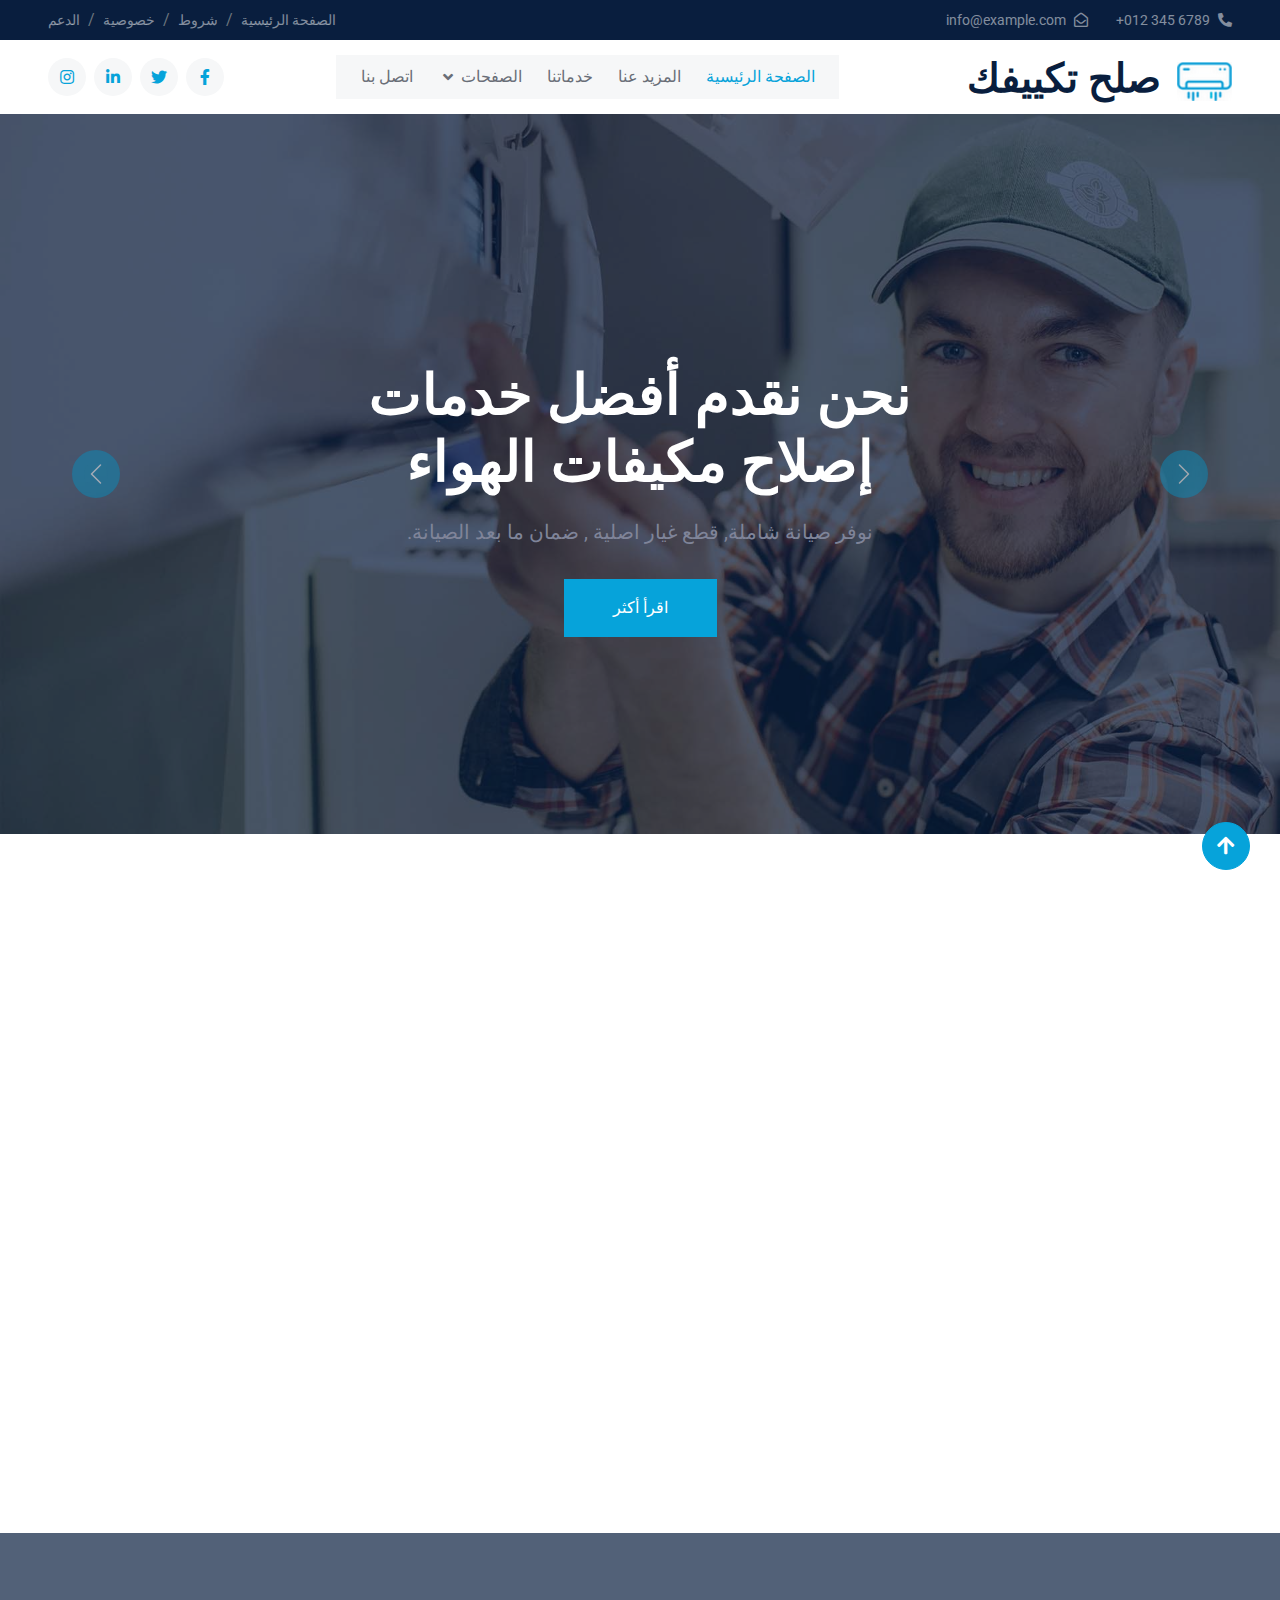
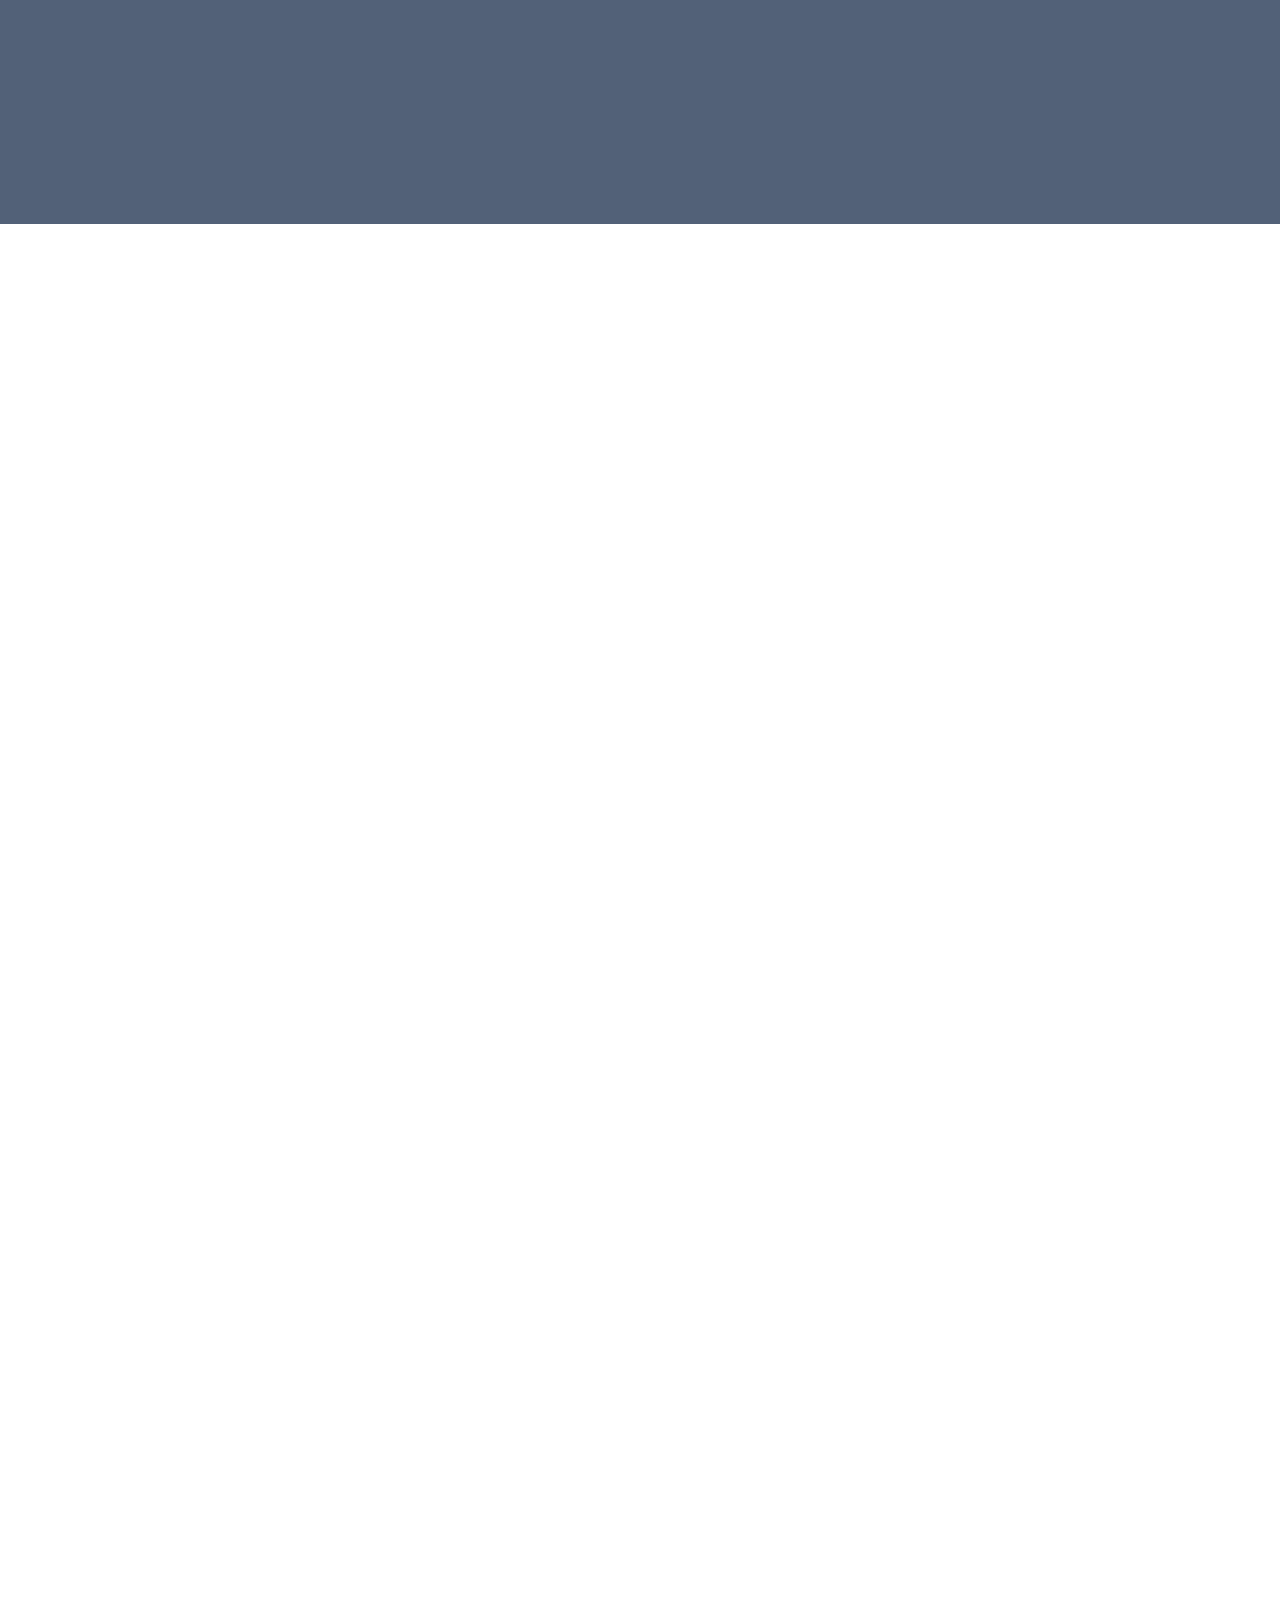
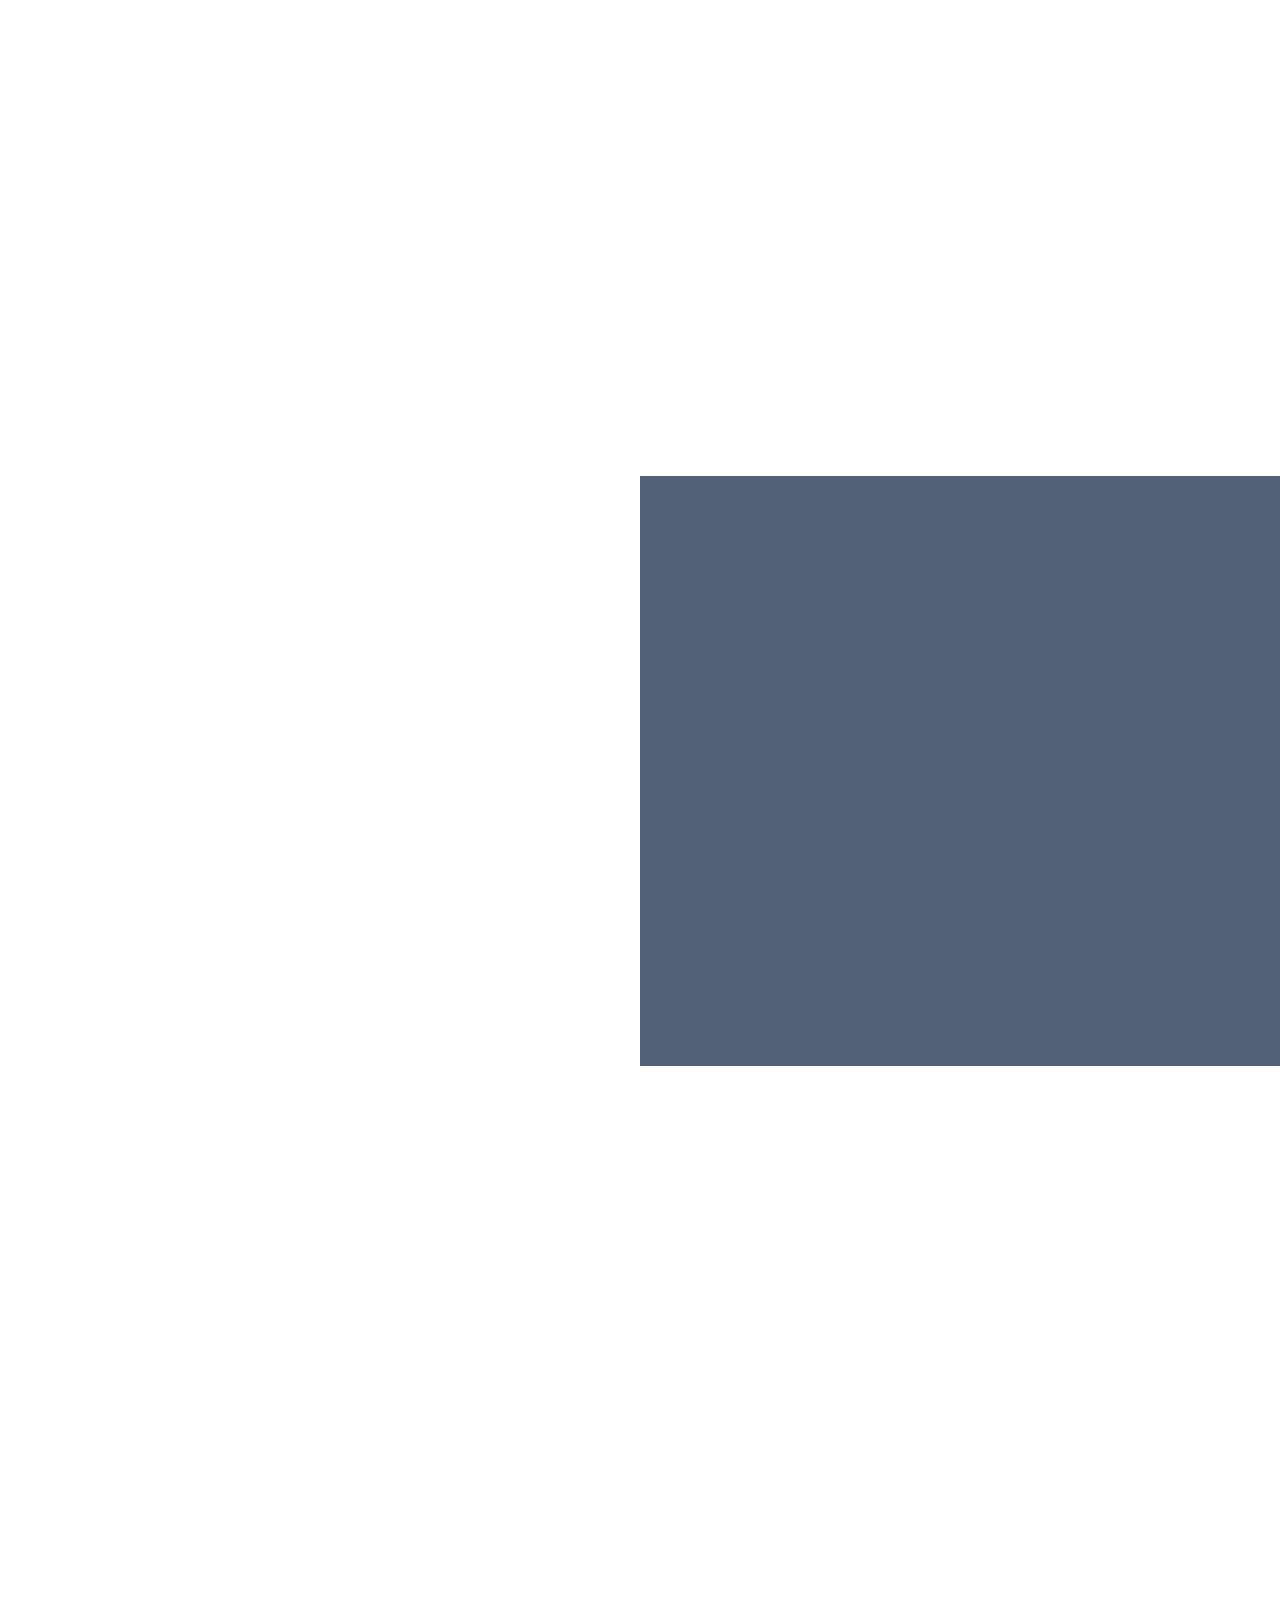
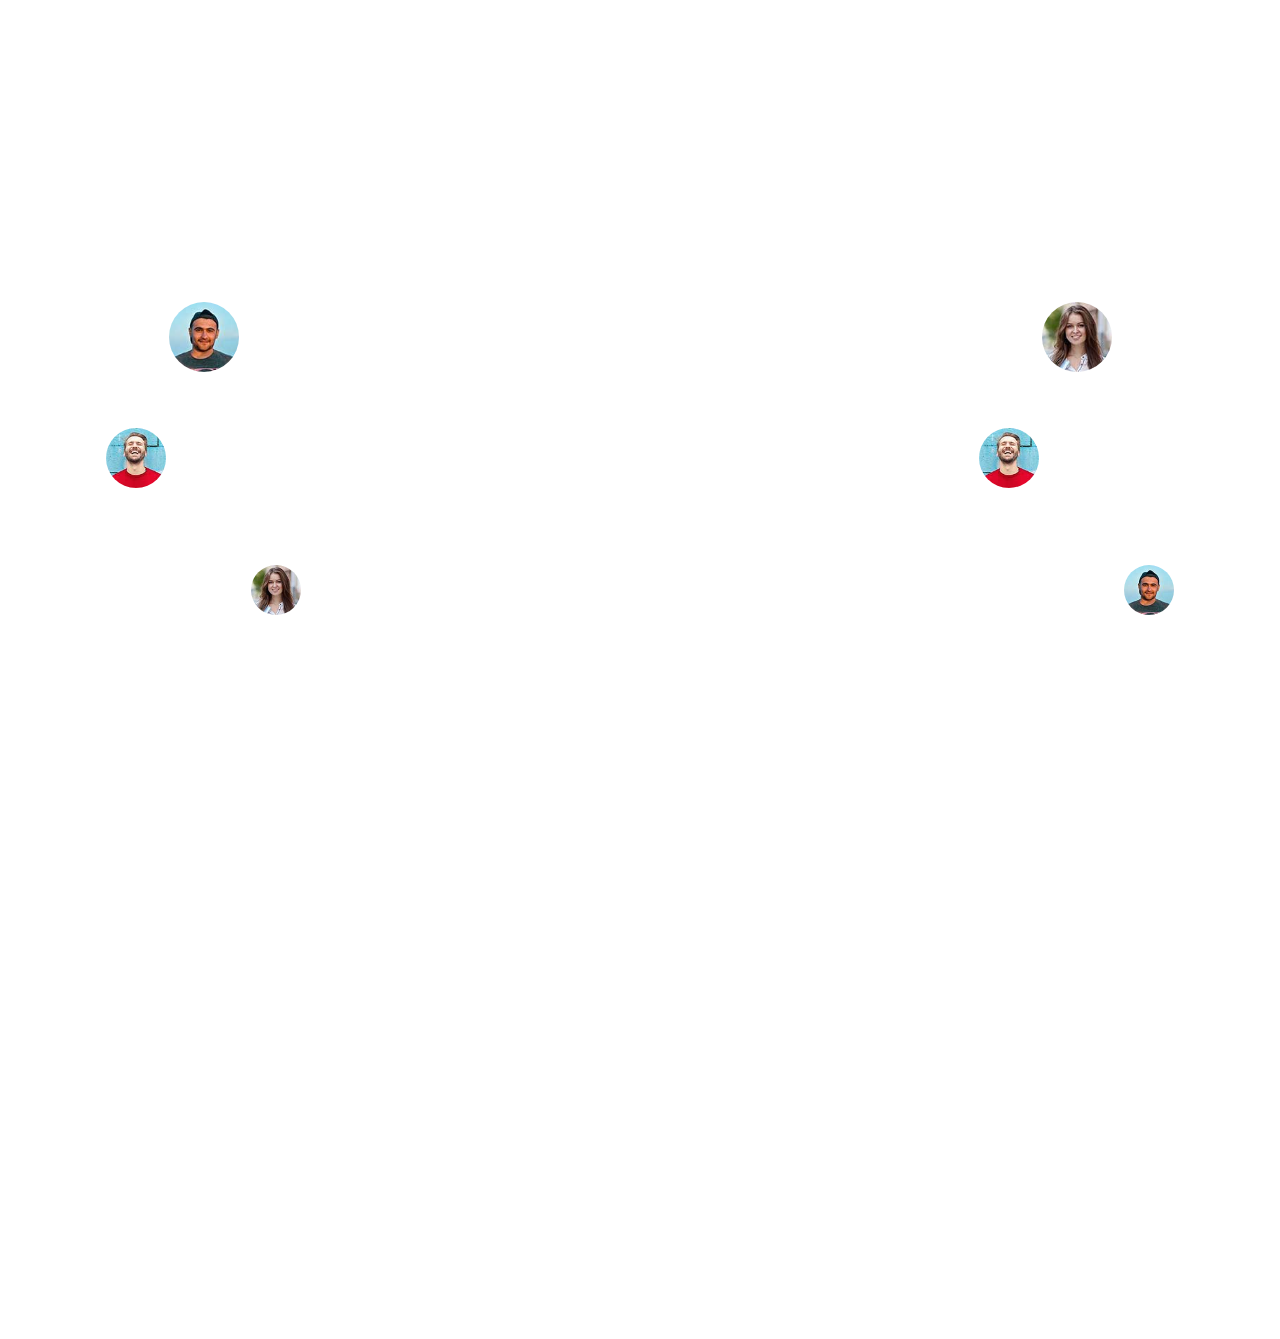
<file: index.html>
<!DOCTYPE html>
<html lang="en" dir="rtl">

<head>
    <meta charset="utf-8">
    <title>صلح تكييفك</title>
    <meta content="width=device-width, initial-scale=1.0" name="viewport">
    <meta content="" name="keywords">
    <meta content="" name="description">

    <!-- Favicon -->
    <link href="img/favicon.ico" rel="icon">

    <!-- Google Web Fonts -->
    <link rel="preconnect" href="https://fonts.googleapis.com">
    <link rel="preconnect" href="https://fonts.gstatic.com" crossorigin>
    <link href="https://fonts.googleapis.com/css2?family=Roboto+Slab:wght@400;600;800&family=Roboto:wght@400;500;700&display=swap" rel="stylesheet"> 

    <!-- Icon Font Stylesheet -->
    <link href="https://cdnjs.cloudflare.com/ajax/libs/font-awesome/5.10.0/css/all.min.css" rel="stylesheet">
    <link href="https://cdn.jsdelivr.net/npm/bootstrap-icons@1.4.1/font/bootstrap-icons.css" rel="stylesheet">

    <!-- Libraries Stylesheet -->
    <link href="lib/animate/animate.min.css" rel="stylesheet">
    <link href="lib/owlcarousel/assets/owl.carousel.min.css" rel="stylesheet">

    <!-- Customized Bootstrap Stylesheet -->
    <link href="css/bootstrap.min.css" rel="stylesheet">

    <!-- Template Stylesheet -->
    <link href="css/style.css" rel="stylesheet">
</head>

<body>
    <!-- Spinner Start -->
    <div id="spinner" class="show bg-white position-fixed translate-middle w-100 vh-100 top-50 start-50 d-flex align-items-center justify-content-center">
        <div class="spinner-grow text-primary" role="status"></div>
    </div>
    <!-- Spinner End -->


    <!-- Topbar Start -->
    <div class="container-fluid bg-dark text-white-50 py-2 px-0 d-none d-lg-block">
        <div class="row gx-0 align-items-center">
            <div class="col-lg-7 px-5 text-end">
                <div class="h-100 d-inline-flex align-items-center ">
                    <small class="fa fa-phone-alt mx-2 me-0"></small>
                    <small style="direction: ltr;">+012 345 6789</small>
                </div>
                <div class="h-100 d-inline-flex align-items-center me-4">
                    <small class="far fa-envelope-open mx-2 me-0"></small>
                    <small>info@example.com</small>
                </div>
            </div>
            <div class="col-lg-5 px-5 text-start">
                <ol class="breadcrumb justify-content-end mb-0">
                    <li class="breadcrumb-item"><a class="text-white-50 small" href="#">الصفحة الرئيسية</a></li>
                    <li class="breadcrumb-item"><a class="text-white-50 small" href="#">شروط</a></li>
                    <li class="breadcrumb-item"><a class="text-white-50 small" href="#">خصوصية</a></li>
                    <li class="breadcrumb-item"><a class="text-white-50 small" href="#">الدعم</a></li>
                </ol>
            </div>
        </div>
    </div>
    <!-- Topbar End -->


    <!-- Navbar Start -->
    <nav class="navbar navbar-expand-lg bg-white navbar-light sticky-top px-4 px-lg-5">
        <a href="index.html" class="navbar-brand d-flex align-items-center">
            <h1 class="m-0"><img class="img-fluid mx-3 me-0" src="img/icon/icon-02-primary.png" alt="">صلح تكييفك</h1>
        </a>
        <button type="button" class="navbar-toggler" data-bs-toggle="collapse" data-bs-target="#navbarCollapse">
            <span class="navbar-toggler-icon"></span>
        </button>
        <div class="collapse navbar-collapse" id="navbarCollapse">
            <div class="navbar-nav mx-auto bg-light pe-4 py-3 py-lg-0">
                <a href="index.html" class="nav-item nav-link active">الصفحة الرئيسية</a>
                <a href="about.html" class="nav-item nav-link">المزيد عنا</a>
                <a href="service.html" class="nav-item nav-link">خدماتنا</a>
                <div class="nav-item dropdown">
                    <a href="#" class="nav-link dropdown-toggle" data-bs-toggle="dropdown">الصفحات</a>
                    <div class="dropdown-menu bg-light border-0 m-0">
                        <a href="feature.html" class="dropdown-item"> ميزات</a>
                        <a href="quote.html" class="dropdown-item">عرض أسعار مجاني</a>
                        <a href="team.html" class="dropdown-item">فريق العمل</a>
                        <a href="testimonial.html" class="dropdown-item">الآراء والشهادات</a>
                    </div>
                </div>
                <a href="contact.html" class="nav-item nav-link">اتصل بنا</a>
            </div>
            <div class="h-100 d-lg-inline-flex align-items-center d-none">
                <a class="btn btn-square rounded-circle bg-light text-primary mx-2 me-0" href=""><i class="fab fa-facebook-f"></i></a>
                <a class="btn btn-square rounded-circle bg-light text-primary mx-2 me-0" href=""><i class="fab fa-twitter"></i></a>
                <a class="btn btn-square rounded-circle bg-light text-primary mx-2 me-0" href=""><i class="fab fa-linkedin-in"></i></a>
                <a class="btn btn-square rounded-circle bg-light text-primary mx-0 me-0 " href=""><i class="fab fa-instagram"></i></a>
            </div>
        </div>
    </nav>
    <!-- Navbar End -->


    <!-- Carousel Start -->
    <div class="container-fluid p-0 mb-5">
        <div id="header-carousel" class="carousel slide" data-bs-ride="carousel">
            <div class="carousel-inner">
                <div class="carousel-item active">
                    <img class="w-100" src="img/carousel-1.jpg" alt="Image">
                    <div class="carousel-caption">
                        <div class="container">
                            <div class="row justify-content-center">
                                <div class="col-lg-7 pt-5">
                                    <h1 class="display-4 text-white mb-4 animated slideInDown">نحن نقدم أفضل خدمات إصلاح مكيفات الهواء</h1>
                                    <p class="fs-5 text-body mb-4 pb-2 mx-sm-5 animated slideInDown">نوفر صيانة شاملة, قطع غيار اصلية , ضمان ما بعد الصيانة. </p>
                                    <a href="" class="btn btn-primary py-3 px-5 animated slideInDown">اقرأ أكثر</a>
                                </div>
                            </div>
                        </div>
                    </div>
                </div>
                <div class="carousel-item">
                    <img class="w-100" src="img/carousel-2.jpg" alt="Image">
                    <div class="carousel-caption">
                        <div class="container">
                            <div class="row justify-content-center">
                                <div class="col-lg-7 pt-5">
                                    <h1 class="display-4 text-white mb-4 animated slideInDown">خدمات تدفئة وتكييف عالية الجودة</h1>
                                    <p class="fs-5 text-body mb-4 pb-2 mx-sm-5 animated slideInDown">لدينا مهندسون وفنيون علي أعلي مستوى من االتمييز. يمكنهم التعامل مع أجهزتك وصيانتها. لتوفير أعلي كفاءة في الأداء.</p>
                                    <a href="" class="btn btn-primary py-3 px-5 animated slideInDown">اقرأ أكثر</a>
                                </div>
                            </div>
                        </div>
                    </div>
                </div>
            </div>
            <button class="carousel-control-prev" type="button" data-bs-target="#header-carousel"
                data-bs-slide="prev">
                <span class="carousel-control-prev-icon" aria-hidden="true"></span>
                <span class="visually-hidden">Previous</span>
            </button>
            <button class="carousel-control-next" type="button" data-bs-target="#header-carousel"
                data-bs-slide="next">
                <span class="carousel-control-next-icon" aria-hidden="true"></span>
                <span class="visually-hidden">Next</span>
            </button>
        </div>
    </div>
    <!-- Carousel End -->


    <!-- About Start -->
    <div class="container-xxl py-5">
        <div class="container">
            <div class="row g-5 align-items-center">
                <div class="col-lg-6 wow fadeInUp" data-wow-delay="0.5s">
                    <div class="h-100">
                        <h1 class="display-6 mb-5">مرحبًا بكم في أفضل مركز لخدمات التبريد والتدفئة</h1>
                        <div class="row g-4 mb-4">
                            <div class="col-sm-6">
                                <div class="d-flex align-items-center">
                                    <img class="flex-shrink-0 mx-3 me-0" src="img/icon/icon-07-primary.png" alt="">
                                    <h5 class="mb-0">فني خبير</h5>
                                </div>
                            </div>
                            <div class="col-sm-6">
                                <div class="d-flex align-items-center">
                                    <img class="flex-shrink-0 mx-3 me-0" src="img/icon/icon-09-primary.png" alt="">
                                    <h5 class="mb-0"> أفضل الخدمات ذات الجودة العالية </h5>
                                </div>
                            </div>
                        </div>
                        <p class="mb-4">لدينا خدمات فورية للصيانة. وحل جميع الأعطال بالمنزل دون تحريك الجهاز. وتحت إشراف مجموعة من المهندسين المتخصصين .<br><br>لدينا أيضا ميزة من استخدام أحدث الأجهزة وأنظمة التكنولوجيا و التي بدورها تساهم في تحديد الأعطال و المكونات التالفة في جميع الأجهزة وهذا يوفر الكثير من المال لجميع عملياتنا.<br><br>كما يوفر الوقت والجهد في عملية صيانة الأجهزة.</p>
                        <div class="border-top mt-4 pt-4">
                            <div class="row">
                                <div class="col-sm-6 mb-3 m-sm-0">
                                    <div class="d-flex align-items-center">
                                        <div class="btn-lg-square bg-primary rounded-circle mx-3 me-0">
                                            <i class="fa fa-phone-alt text-white"></i>
                                        </div>
                                        <h5 class="mb-0" style="direction: ltr;">+012 345 6789</h5>
                                    </div>
                                </div>
                                <div class="col-sm-6">
                                    <div class="d-flex align-items-center">
                                        <div class="btn-lg-square bg-primary rounded-circle mx-3 me-0">
                                            <i class="fa fa-envelope text-white"></i>
                                        </div>
                                        <h5 class="mb-0">info@example.com</h5>
                                    </div>
                                </div>
                            </div>
                        </div>
                    </div>
                </div>
                <div class="col-lg-6">
                    <div class="row g-3">
                        <div class="col-6 text-start">
                            <img class="img-fluid w-75 wow zoomIn" data-wow-delay="0.1s" src="img/about-1.jpg" style="margin-top: 25%;">
                        </div>
                        <div class="col-6 text-start">
                            <img class="img-fluid w-100 wow zoomIn" data-wow-delay="0.3s" src="img/about-2.jpg">
                        </div>
                        <div class="col-6 text-start">
                            <img class="img-fluid w-50 wow zoomIn" data-wow-delay="0.5s" src="img/about-3.jpg">
                        </div>
                        <div class="col-6 text-end">
                            <img class="img-fluid w-75 wow zoomIn" data-wow-delay="0.7s" src="img/about-4.jpg">
                        </div>
                    </div>
                </div>
            </div>
        </div>
    </div>
    <!-- About End -->


    <!-- Facts Start -->
    <div class="container-fluid facts my-5 py-5">
        <div class="section-background-color" style="background-color: rgba(9, 30, 62, .7);"></div>
        <div class="container py-5" style="position: relative; z-index: 100;">
            <div class="row g-5">
                <div class="col-sm-6 col-lg-3 wow fadeIn text-center" data-wow-delay="0.1s">
                    <h1 class="display-4 text-white" data-toggle="counter-up">1234</h1>
                    <span class="text-primary">عملاء سعداء</span>
                </div>
                <div class="col-sm-6 col-lg-3 wow fadeIn text-center" data-wow-delay="0.3s">
                    <h1 class="display-4 text-white" data-toggle="counter-up">1234</h1>
                    <span class="text-primary">نجاح المشاريع</span>
                </div>
                <div class="col-sm-6 col-lg-3 wow fadeIn text-center" data-wow-delay="0.5s">
                    <h1 class="display-4 text-white" data-toggle="counter-up">1234</h1>
                    <span class="text-primary">الجوائز المحققة</span>
                </div>
                <div class="col-sm-6 col-lg-3 wow fadeIn text-center" data-wow-delay="0.7s">
                    <h1 class="display-4 text-white" data-toggle="counter-up">1234</h1>
                    <span class="text-primary">أعضاء الفريق</span>
                </div>
            </div>
        </div>
    </div>
    <!-- Facts End -->


    <!-- Features Start -->
    <div class="container-xxl py-5">
        <div class="container">
            <div class="row g-5">
                <div class="col-lg-6 wow fadeInUp" data-wow-delay="0.1s">
                    <h1 class="display-6 mb-5">أسباب قليلة تجعل الناس يختاروننا!</h1>
                    <p class="mb-5">نحرص دائما علي خدمة العملاء من خلال فهم عملائنا ونعمل علي الإضافة والإبتكار في عملية الصيانة واستخدام أحدث المعدات في صيانة الأجهزة مما يساعدنا إلي الوصول لأفضل النتائج.  </p>
                    <div class="d-flex mb-5">
                        <div class="flex-shrink-0 btn-square bg-primary rounded-circle" style="width: 90px; height: 90px;">
                            <img class="img-fluid" src="img/icon/icon-08-light.png" alt="">
                        </div>
                        <div class="me-4">
                            <h5 class="mb-3">مركز خدمة موثوق ومعتمد.</h5>
                            <span>لدينا العديد من الشهادات المعتمدة والموثوقة في مجال صيانة التبريد والتدفئة.</span>
                        </div>
                    </div>
                    <div class="d-flex mb-5">
                        <div class="flex-shrink-0 btn-square bg-primary rounded-circle" style="width: 90px; height: 90px;">
                            <img class="img-fluid" src="img/icon/icon-10-light.png" alt="">
                        </div>
                        <div class=" me-4">
                            <h5 class="mb-3">أسعار معقولة.</h5>
                            <span>نحرص دائمًا على تقديم أفضل خدمة ممكنة بأقل تكلفة وأعلى جودة.<br>هدفنا الأول والأخير رضاء العميل.</span>
                        </div>
                    </div>
                    <div class="d-flex mb-0">
                        <div class="flex-shrink-0 btn-square bg-primary rounded-circle" style="width: 90px; height: 90px;">
                            <img class="img-fluid" src="img/icon/icon-06-light.png" alt="">
                        </div>
                        <div class="me-4">
                            <h5 class="mb-3">دعمًا مستمرًا 24/7.</h5>
                            <span>نقدم صيانة شاملة وايضا يمكنك الحصول علي افضل عمليات الصيانة للتخلص من الاعطال المتكرره من خلال مهندسون وفنيون علي اعلي مستوى من التميز والخبرة للتعامل مع اجهزتكم والحفاظ عليها.</span>
                        </div>
                    </div>
                </div>
                <div class="col-lg-6 wow fadeInUp" data-wow-delay="0.5s">
                    <div class="position-relative rounded overflow-hidden h-100" style="min-height: 400px;">
                        <img class="position-absolute w-100 h-100" src="img/feature.jpg" alt="" style="object-fit: cover;">
                    </div>
                </div>
            </div>
        </div>
    </div>
    <!-- Features End -->


    <!-- Service Start -->
    <div class="container-xxl py-5">
        <div class="container">
            <div class="text-center mx-auto wow fadeInUp" data-wow-delay="0.1s" style="max-width: 500px;">
                <h1 class="display-6 mb-5">نحن نقدم خدمات تدفئة وتبريد احترافية</h1>
            </div>
            <div class="row g-4 justify-content-center">
                <div class="col-lg-4 col-md-6 wow fadeInUp" data-wow-delay="0.1s">
                    <div class="service-item">
                        <img class="img-fluid" src="img/service-1.jpg" alt="">
                        <div class="d-flex align-items-center bg-light">
                            <div class="service-icon flex-shrink-0 bg-primary">
                                <img class="img-fluid" src="img/icon/icon-01-light.png" alt="">
                            </div>
                            <a class="h4 mx-4 mb-0" href="#">تركيب مكيفات</a>
                        </div>
                    </div>
                </div>
                <div class="col-lg-4 col-md-6 wow fadeInUp" data-wow-delay="0.3s">
                    <div class="service-item">
                        <img class="img-fluid" src="img/service-2.jpg" alt="">
                        <div class="d-flex align-items-center bg-light">
                            <div class="service-icon flex-shrink-0 bg-primary">
                                <img class="img-fluid" src="img/icon/icon-02-light.png" alt="">
                            </div>
                            <a class="h4 mx-4 mb-0" href="#">خدمات التبريد</a>
                        </div>
                    </div>
                </div>
                <div class="col-lg-4 col-md-6 wow fadeInUp" data-wow-delay="0.5s">
                    <div class="service-item">
                        <img class="img-fluid" src="img/service-3.jpg" alt="">
                        <div class="d-flex align-items-center bg-light">
                            <div class="service-icon flex-shrink-0 bg-primary">
                                <img class="img-fluid" src="img/icon/icon-03-light.png" alt="">
                            </div>
                            <a class="h4 mx-4 mb-0" href="#">خدمات التدفئة</a>
                        </div>
                    </div>
                </div>
                <div class="col-lg-4 col-md-6 wow fadeInUp" data-wow-delay="0.1s">
                    <div class="service-item">
                        <img class="img-fluid" src="img/service-4.jpg" alt="">
                        <div class="d-flex align-items-center bg-light">
                            <div class="service-icon flex-shrink-0 bg-primary">
                                <img class="img-fluid" src="img/icon/icon-04-light.png" alt="">
                            </div>
                            <a class="h4 mx-4 mb-0" href="#">الصيانة والإصلاح</a>
                        </div>
                    </div>
                </div>
                <div class="col-lg-4 col-md-6 wow fadeInUp" data-wow-delay="0.3s">
                    <div class="service-item">
                        <img class="img-fluid" src="img/service-5.jpg" alt="">
                        <div class="d-flex align-items-center bg-light">
                            <div class="service-icon flex-shrink-0 bg-primary">
                                <img class="img-fluid" src="img/icon/icon-05-light.png" alt="">
                            </div>
                            <a class="h4 mx-4 mb-0" href="#">جودة الهواء في الداخل</a>
                        </div>
                    </div>
                </div>
                <div class="col-lg-4 col-md-6 wow fadeInUp" data-wow-delay="0.5s">
                    <div class="service-item">
                        <img class="img-fluid" src="img/service-6.jpg" alt="">
                        <div class="d-flex align-items-center bg-light">
                            <div class="service-icon flex-shrink-0 bg-primary">
                                <img class="img-fluid" src="img/icon/icon-06-light.png" alt="">
                            </div>
                            <a class="h4 mx-4 mb-0" href="#">عمليات التفتيش السنوية</a>
                        </div>
                    </div>
                </div>
            </div>
        </div>
    </div>
    <!-- Service End -->


    <!-- Quote Start -->
    <div class="container-fluid overflow-hidden my-5 px-lg-0">
        <div class="container quote px-lg-0">
            <div class="row g-0 mx-lg-0">
                <div class="col-lg-6 quote-text"  data-image-src="img/carousel-1.jpg">
                    <div class="section-background-color" style="background-color: rgba(9, 30, 62, .7);"></div>
                    <div class="h-100 px-4 px-sm-5 ps-lg-0 wow fadeIn" data-wow-delay="0.1s">
                        <h1 class="text-white mb-4">للأفراد والمؤسسات</h1>
                        <p class="text-light mb-5">نقدم ميزات خاصة للمؤسسات والجامعات والمصالح الحكومية كما يكون لهم خصم اكبر وعدد فنين اكثر والحرص دائما علي الالتزام بالمواعيد وانجاز الاعمال. </p>
                        <a href="" class="align-self-start btn btn-primary py-3 px-5">المزيد من التفاصيل</a>
                    </div>
                </div>
                <div class="col-lg-6 quote-form"  data-image-src="img/carousel-2.jpg">
                    <div class="section-background-color" style="background-color: rgba(255, 255, 255, .8);"></div>
                    <div class="h-100 px-4 px-sm-5 pe-lg-0 wow fadeIn" data-wow-delay="0.5s">
                        <div class="bg-white p-4 p-sm-5">
                            <div class="row g-3">
                                <div class="col-sm-6">
                                    <div class="form-floating">
                                        <input type="text" class="form-control" id="gname" placeholder="Gurdian Name">
                                        <label for="gname">الأسم</label>
                                    </div>
                                </div>
                                <div class="col-sm-6">
                                    <div class="form-floating">
                                        <input type="email" class="form-control" id="gmail" placeholder="Gurdian Email">
                                        <label for="gmail">البريد الألكتروني</label>
                                    </div>
                                </div>
                                <div class="col-sm-6">
                                    <div class="form-floating">
                                        <input type="text" class="form-control" id="cname" placeholder="Child Name">
                                        <label for="cname">رقم التليفون</label>
                                    </div>
                                </div>
                                <div class="col-sm-6">
                                    <div class="form-floating">
                                        <input type="text" class="form-control" id="cage" placeholder="Child Age">
                                        <label for="cage">نوع الخدمة</label>
                                    </div>
                                </div>
                                <div class="col-12">
                                    <div class="form-floating">
                                        <textarea class="form-control" placeholder="Leave a message here" id="message" style="height: 80px"></textarea>
                                        <label for="message">رسالة</label>
                                    </div>
                                </div>
                                <div class="col-12">
                                    <button class="btn btn-primary py-3 px-5" type="submit">احصل على عرض أسعار مجاني</button>
                                </div>
                            </div>
                        </div>
                    </div>
                </div>
            </div>
        </div>
    </div>
    <!-- Quote End -->


    <!-- Team Start -->
    <div class="container-xxl py-5">
        <div class="container">
            <div class="text-center mx-auto wow fadeInUp" data-wow-delay="0.1s" style="max-width: 500px;">
                <h1 class="display-6 mb-5">تعرف على أعضاء فريقنا المحترفين</h1>
            </div>
            <div class="row g-4">
                <div class="col-lg-3 col-md-6 wow fadeInUp" data-wow-delay="0.1s">
                    <div class="team-item">
                        <div class="team-img position-relative overflow-hidden">
                            <img class="img-fluid" src="img/team-1.jpg" alt="">
                            <div class="team-social">
                                <a class="btn btn-square btn-primary rounded-circle m-1" href=""><i class="fab fa-facebook-f"></i></a>
                                <a class="btn btn-square btn-primary rounded-circle m-1" href=""><i class="fab fa-twitter"></i></a>
                                <a class="btn btn-square btn-primary rounded-circle m-1" href=""><i class="fab fa-instagram"></i></a>
                            </div>
                        </div>
                        <div class="bg-light text-center p-4">
                            <h5>الأسم الكامل</h5>
                            <span class="text-primary">تعيين</span>
                        </div>
                    </div>
                </div>
                <div class="col-lg-3 col-md-6 wow fadeInUp" data-wow-delay="0.3s">
                    <div class="team-item">
                        <div class="team-img position-relative overflow-hidden">
                            <img class="img-fluid" src="img/team-2.jpg" alt="">
                            <div class="team-social">
                                <a class="btn btn-square btn-primary rounded-circle m-1" href=""><i class="fab fa-facebook-f"></i></a>
                                <a class="btn btn-square btn-primary rounded-circle m-1" href=""><i class="fab fa-twitter"></i></a>
                                <a class="btn btn-square btn-primary rounded-circle m-1" href=""><i class="fab fa-instagram"></i></a>
                            </div>
                        </div>
                        <div class="bg-light text-center p-4">
                            <h5>الأسم الكامل</h5>
                            <span class="text-primary">تعيين</span>
                        </div>
                    </div>
                </div>
                <div class="col-lg-3 col-md-6 wow fadeInUp" data-wow-delay="0.5s">
                    <div class="team-item">
                        <div class="team-img position-relative overflow-hidden">
                            <img class="img-fluid" src="img/team-3.jpg" alt="">
                            <div class="team-social">
                                <a class="btn btn-square btn-primary rounded-circle m-1" href=""><i class="fab fa-facebook-f"></i></a>
                                <a class="btn btn-square btn-primary rounded-circle m-1" href=""><i class="fab fa-twitter"></i></a>
                                <a class="btn btn-square btn-primary rounded-circle m-1" href=""><i class="fab fa-instagram"></i></a>
                            </div>
                        </div>
                        <div class="bg-light text-center p-4">
                            <h5>الأسم الكامل</h5>
                            <span class="text-primary">تعيين</span>
                        </div>
                    </div>
                </div>
                <div class="col-lg-3 col-md-6 wow fadeInUp" data-wow-delay="0.7s">
                    <div class="team-item">
                        <div class="team-img position-relative overflow-hidden">
                            <img class="img-fluid" src="img/team-4.jpg" alt="">
                            <div class="team-social">
                                <a class="btn btn-square btn-primary rounded-circle m-1" href=""><i class="fab fa-facebook-f"></i></a>
                                <a class="btn btn-square btn-primary rounded-circle m-1" href=""><i class="fab fa-twitter"></i></a>
                                <a class="btn btn-square btn-primary rounded-circle m-1" href=""><i class="fab fa-instagram"></i></a>
                            </div>
                        </div>
                        <div class="bg-light text-center p-4">
                            <h5>الأسم الكامل</h5>
                            <span class="text-primary">تعيين</span>
                        </div>
                    </div>
                </div>
            </div>
        </div>
    </div>
    <!-- Team End -->


    <!-- Testimonial Start -->
    <div class="container-xxl py-5">
        <div class="container">
            <div class="text-center mx-auto wow fadeInUp" data-wow-delay="0.1s" style="max-width: 500px;">
                <h1 class="display-6 mb-5">ماذا يقولون عن خدماتنا</h1>
            </div>
            <div class="row g-5">
                <div class="col-lg-3 d-none d-lg-block">
                    <div class="testimonial-left h-100">
                        <img class="img-fluid animated pulse infinite" src="img/testimonial-1.jpg" alt="">
                        <img class="img-fluid animated pulse infinite" src="img/testimonial-2.jpg" alt="">
                        <img class="img-fluid animated pulse infinite" src="img/testimonial-3.jpg" alt="">
                    </div>
                </div>
                <div class="col-lg-6 wow fadeIn" data-wow-delay="0.5s">
                    <div class="owl-carousel testimonial-carousel">
                        <div class="testimonial-item text-center">
                            <img class="img-fluid mx-auto mb-4" src="img/testimonial-1.jpg" alt="">
                            <p class="fs-5">تقدم الشركة مجموعة متعددة من الخدمات المتميزة لديهم فريق عمل علي مستوي عالي من الالتزام بالمواعيد والدقة في العمل والحرص دائما علي رضاء العميل وتقديم اعلي مستوي من الخدمة له.</p>
                            <h5>إسم العميل</h5>
                            <span>المهنة</span>
                        </div>
                        <div class="testimonial-item text-center">
                            <img class="img-fluid mx-auto mb-4" src="img/testimonial-2.jpg" alt="">
                            <p class="fs-5">تقدم الشركة مجموعة متعددة من الخدمات المتميزة لديهم فريق عمل علي مستوي عالي من الالتزام بالمواعيد والدقة في العمل والحرص دائما علي رضاء العميل وتقديم اعلي مستوي من الخدمة له.</p>
                            <h5>إسم العميل</h5>
                            <span>المهنة</span>
                        </div>
                        <div class="testimonial-item text-center">
                            <img class="img-fluid mx-auto mb-4" src="img/testimonial-3.jpg" alt="">
                            <p class="fs-5">تقدم الشركة مجموعة متعددة من الخدمات المتميزة لديهم فريق عمل علي مستوي عالي من الالتزام بالمواعيد والدقة في العمل والحرص دائما علي رضاء العميل وتقديم اعلي مستوي من الخدمة له.</p>
                            <h5>إسم العميل</h5>
                            <span>المهنة</span>
                        </div>
                    </div>
                </div>
                <div class="col-lg-3 d-none d-lg-block">
                    <div class="testimonial-right h-100">
                        <img class="img-fluid animated pulse infinite" src="img/testimonial-1.jpg" alt="">
                        <img class="img-fluid animated pulse infinite" src="img/testimonial-2.jpg" alt="">
                        <img class="img-fluid animated pulse infinite" src="img/testimonial-3.jpg" alt="">
                    </div>
                </div>
            </div>
        </div>
    </div>
    <!-- Testimonial End -->

    <!-- Footer Start -->
    <div class="container-fluid bg-dark footer mt-5 pt-5 wow fadeIn" data-wow-delay="0.1s">
        <div class="container py-5">
            <div class="row g-5">
                <div class="col-md-6">
                    <h1 class="text-white mb-4"><img class="img-fluid ms-3" src="img/icon/icon-02-light.png" alt="">صلح تكييفك</h1>
                    <span>لدينا خدمات فورية للصيانة. وحل جميع الأعطال بالمنزل دون تحريك الجهاز. وتحت إشراف مجموعة من المهندسين المتخصصين .</span>
                </div>
                <div class="col-md-6">
                    <h5 class="text-light mb-4">رسالة إخبارية</h5>
                    <p>اشترك ليصلك كل ماهو جديد.</p>
                    <div class="position-relative">
                        <input class="form-control bg-transparent w-100 py-3 ps-4 pe-5" type="text" placeholder="البريد الألكتروني">
                        <button type="button" class="btn btn-primary py-2 px-3 position-absolute top-0 start-0 mt-2 ms-2">اشتراك</button>
                    </div>
                </div>
                <div class="col-lg-3 col-md-6 ">
                    <h5 class="text-light mb-4">ابقى على تواصل</h5>
                    <p><i class="fa fa-map-marker-alt ms-3"></i>123 Street, mansoura, EGY</p>
                    <p><i class="fa fa-phone-alt ms-3"></i>67890 345 012+</p>
                    <p><i class="fa fa-envelope ms-3"></i>info@example.com</p>
                </div>
                <div class="col-lg-3 col-md-6">
                    <h5 class="text-light mb-4">خدماتنا</h5>
                    <a class="btn btn-link" href="">تركيب مكيفات</a>
                    <a class="btn btn-link" href="">خدمات التبريد</a>
                    <a class="btn btn-link" href="">خدمات التدفئة</a>
                    <a class="btn btn-link" href="">عمليات التفتيش السنوية</a>
                </div>
                <div class="col-lg-3 col-md-6">
                    <h5 class="text-light mb-4">روابط سريعة</h5>
                    <a class="btn btn-link" href="">المزيد عنا</a>
                    <a class="btn btn-link" href="">اتصل بنا</a>
                    <a class="btn btn-link" href="">خدماتنا</a>
                    <a class="btn btn-link" href="">الشروط والأحكام</a>
                </div>
                <div class="col-lg-3 col-md-6">
                    <h5 class="text-light mb-4">تابعنا</h5>
                    <div class="d-flex">
                        <a class="btn btn-square rounded-circle ms-1" href=""><i class="fab fa-twitter"></i></a>
                        <a class="btn btn-square rounded-circle ms-1" href=""><i class="fab fa-facebook-f"></i></a>
                        <a class="btn btn-square rounded-circle ms-1" href=""><i class="fab fa-youtube"></i></a>
                        <a class="btn btn-square rounded-circle ms-1" href=""><i class="fab fa-linkedin-in"></i></a>
                    </div>
                </div>
            </div>
        </div>
        <div class="container-fluid copyright">
            <div class="container">
                <div class="row">
                    <div class="col-md-6 text-center text-md-end mb-3 mb-md-0">
                        &copy; <a href="index.html"> صلح تكييفك </a>, جميع الحقوق محفوظة.
                    </div>
                    <div class="col-md-6 text-center text-md-start">
                        <!--/*** This template is free as long as you keep the footer author’s credit link/attribution link/backlink. If you'd like to use the template without the footer author’s credit link/attribution link/backlink, you can purchase the Credit Removal License from "https://htmlcodex.com/credit-removal". Thank you for your support. ***/-->
                        صمم بواسطة <a href="#"> الفارس</a>  موزع من قبل <a href="#">الفارس</a>
                    </div>
                </div>
            </div>
        </div>
    </div>
    <!-- Footer End -->


    <!-- Back to Top -->
    <a href="#" class="btn btn-lg btn-primary btn-lg-square rounded-circle back-to-top"><i class="fas fa-arrow-up"></i></a>


    <!-- JavaScript Libraries -->
    <script src="js/jquery-3.4.1.min.js"></script>
    <script src="js/bootstrap.min.js"></script>
    
    <script src="lib/wow/wow.min.js"></script>
    <script src="lib/easing/easing.min.js"></script>
    <script src="lib/waypoints/waypoints.min.js"></script>
    <script src="lib/owlcarousel/owl.carousel.min.js"></script>
    <script src="lib/counterup/counterup.min.js"></script>
    <script src="lib/parallax/parallax.min.js"></script>

    <!-- Template Javascript -->
    <script src="js/main.js"></script>
</body>

</html>
</file>
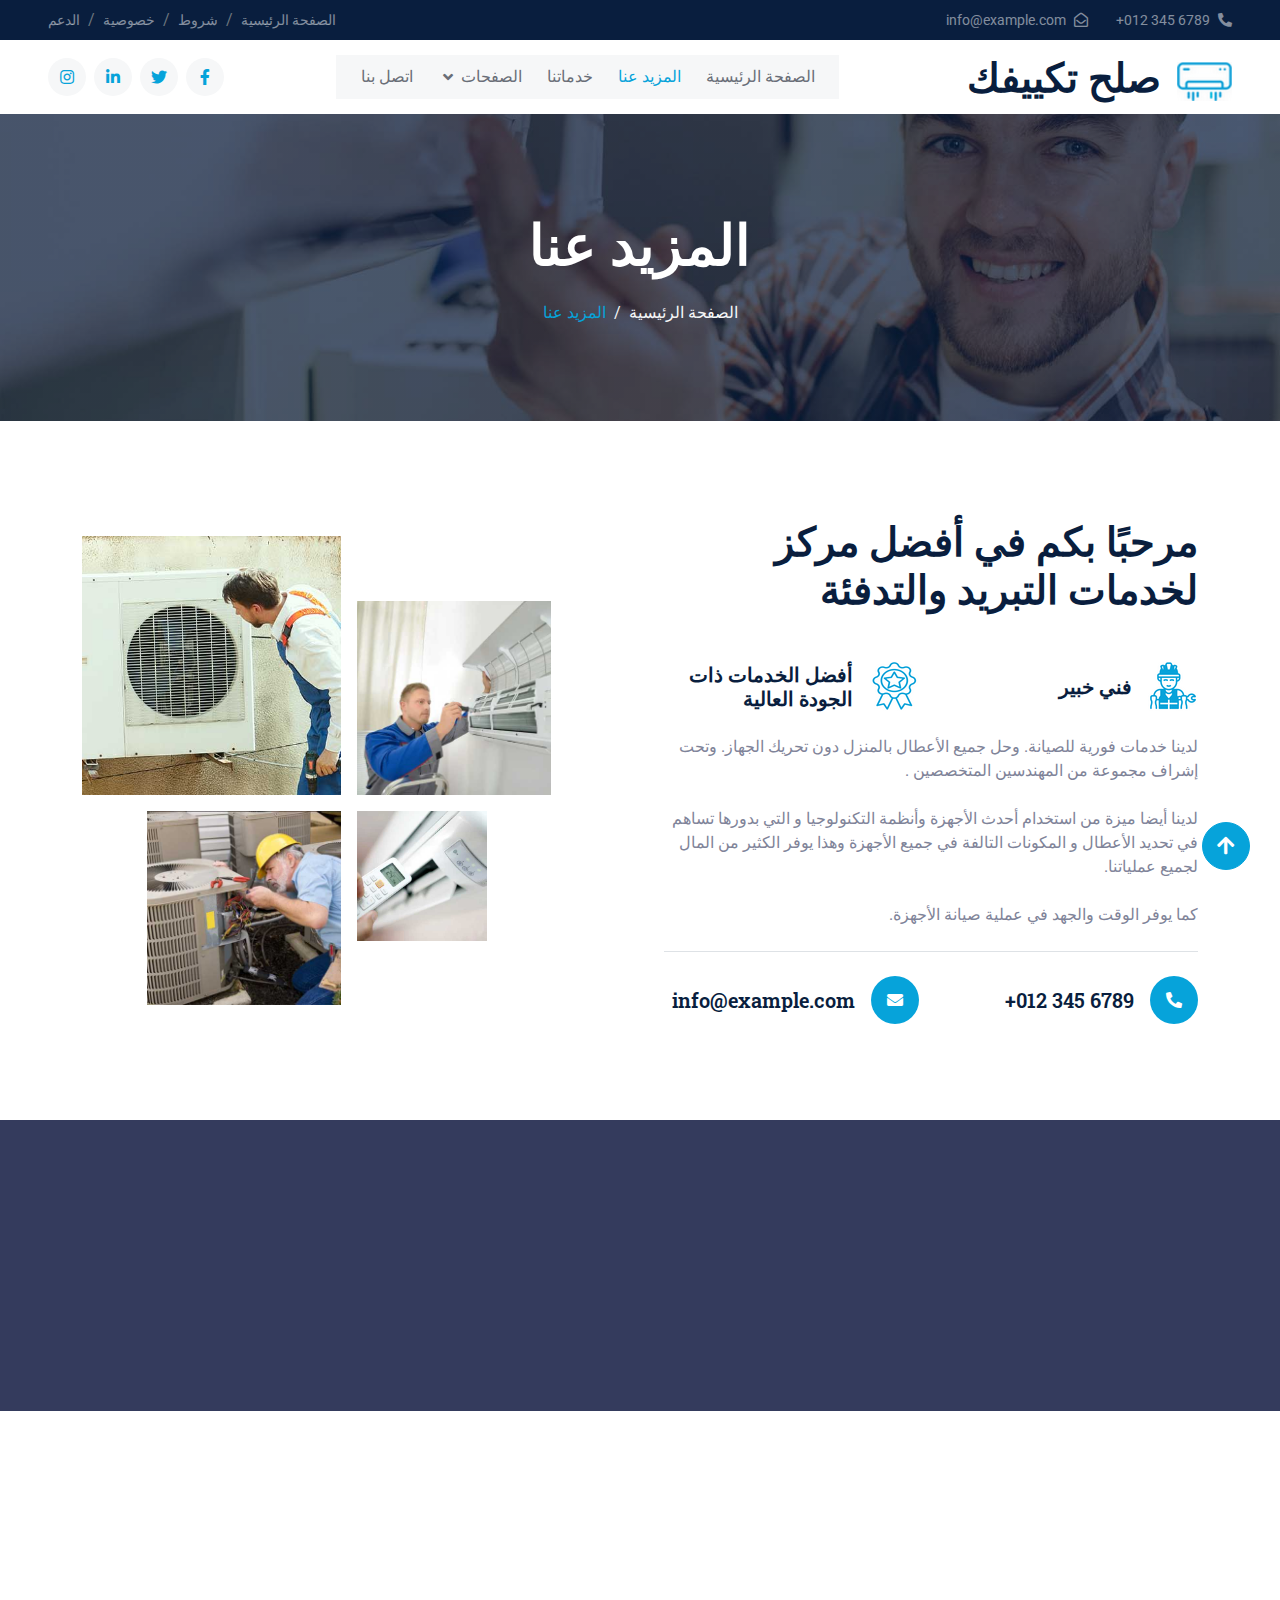
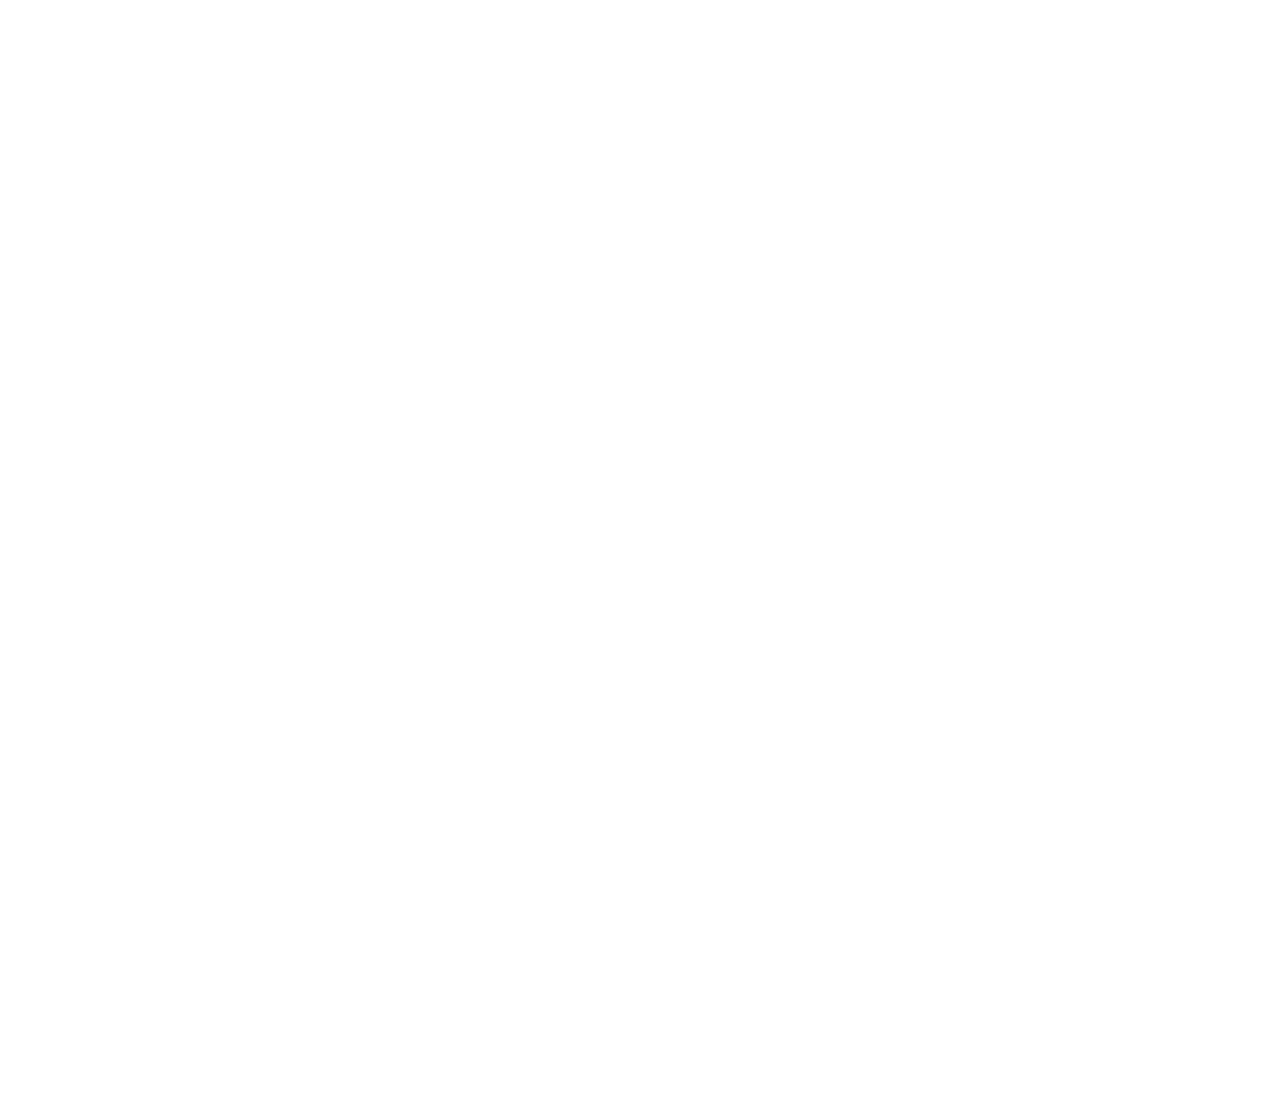
<file: about.html>
<!DOCTYPE html>
<html lang="en" dir="rtl">

<head>
    <meta charset="utf-8">
    <title>صلح تكييفك</title>
    <meta content="width=device-width, initial-scale=1.0" name="viewport">
    <meta content="" name="keywords">
    <meta content="" name="description">

    <!-- Favicon -->
    <link href="img/favicon.ico" rel="icon">

    <!-- Google Web Fonts -->
    <link rel="preconnect" href="https://fonts.googleapis.com">
    <link rel="preconnect" href="https://fonts.gstatic.com" crossorigin>
    <link href="https://fonts.googleapis.com/css2?family=Roboto+Slab:wght@400;600;800&family=Roboto:wght@400;500;700&display=swap" rel="stylesheet"> 

    <!-- Icon Font Stylesheet -->
    <link href="https://cdnjs.cloudflare.com/ajax/libs/font-awesome/5.10.0/css/all.min.css" rel="stylesheet">
    <link href="https://cdn.jsdelivr.net/npm/bootstrap-icons@1.4.1/font/bootstrap-icons.css" rel="stylesheet">

    <!-- Libraries Stylesheet -->
    <link href="lib/animate/animate.min.css" rel="stylesheet">
    <link href="lib/owlcarousel/assets/owl.carousel.min.css" rel="stylesheet">

    <!-- Customized Bootstrap Stylesheet -->
    <link href="css/bootstrap.min.css" rel="stylesheet">

    <!-- Template Stylesheet -->
    <link href="css/style.css" rel="stylesheet">
</head>

<body>
    <!-- Spinner Start -->
    <div id="spinner" class="show bg-white position-fixed translate-middle w-100 vh-100 top-50 start-50 d-flex align-items-center justify-content-center">
        <div class="spinner-grow text-primary" role="status"></div>
    </div>
    <!-- Spinner End -->


    <!-- Topbar Start -->
    <div class="container-fluid bg-dark text-white-50 py-2 px-0 d-none d-lg-block">
        <div class="row gx-0 align-items-center">
            <div class="col-lg-7 px-5 text-end">
                <div class="h-100 d-inline-flex align-items-center ">
                    <small class="fa fa-phone-alt mx-2 me-0"></small>
                    <small style="direction: ltr;">+012 345 6789</small>
                </div>
                <div class="h-100 d-inline-flex align-items-center me-4">
                    <small class="far fa-envelope-open mx-2 me-0"></small>
                    <small>info@example.com</small>
                </div>
            </div>
            <div class="col-lg-5 px-5 text-start">
                <ol class="breadcrumb justify-content-end mb-0">
                    <li class="breadcrumb-item"><a class="text-white-50 small" href="#">الصفحة الرئيسية</a></li>
                    <li class="breadcrumb-item"><a class="text-white-50 small" href="#">شروط</a></li>
                    <li class="breadcrumb-item"><a class="text-white-50 small" href="#">خصوصية</a></li>
                    <li class="breadcrumb-item"><a class="text-white-50 small" href="#">الدعم</a></li>
                </ol>
            </div>
        </div>
    </div>
    <!-- Topbar End -->


    <!-- Navbar Start -->
    <nav class="navbar navbar-expand-lg bg-white navbar-light sticky-top px-4 px-lg-5">
        <a href="index.html" class="navbar-brand d-flex align-items-center">
            <h1 class="m-0"><img class="img-fluid mx-3 me-0" src="img/icon/icon-02-primary.png" alt="">صلح تكييفك</h1>
        </a>
        <button type="button" class="navbar-toggler" data-bs-toggle="collapse" data-bs-target="#navbarCollapse">
            <span class="navbar-toggler-icon"></span>
        </button>
        <div class="collapse navbar-collapse" id="navbarCollapse">
            <div class="navbar-nav mx-auto bg-light pe-4 py-3 py-lg-0">
                <a href="index.html" class="nav-item nav-link ">الصفحة الرئيسية</a>
                <a href="about.html" class="nav-item nav-link active">المزيد عنا</a>
                <a href="service.html" class="nav-item nav-link">خدماتنا</a>
                <div class="nav-item dropdown">
                    <a href="#" class="nav-link dropdown-toggle" data-bs-toggle="dropdown">الصفحات</a>
                    <div class="dropdown-menu bg-light border-0 m-0">
                        <a href="feature.html" class="dropdown-item"> ميزات</a>
                        <a href="quote.html" class="dropdown-item">عرض أسعار مجاني</a>
                        <a href="team.html" class="dropdown-item">فريق العمل</a>
                        <a href="testimonial.html" class="dropdown-item">الآراء والشهادات</a>
                    </div>
                </div>
                <a href="contact.html" class="nav-item nav-link">اتصل بنا</a>
            </div>
            <div class="h-100 d-lg-inline-flex align-items-center d-none">
                <a class="btn btn-square rounded-circle bg-light text-primary mx-2 me-0" href=""><i class="fab fa-facebook-f"></i></a>
                <a class="btn btn-square rounded-circle bg-light text-primary mx-2 me-0" href=""><i class="fab fa-twitter"></i></a>
                <a class="btn btn-square rounded-circle bg-light text-primary mx-2 me-0" href=""><i class="fab fa-linkedin-in"></i></a>
                <a class="btn btn-square rounded-circle bg-light text-primary mx-0 me-0 " href=""><i class="fab fa-instagram"></i></a>
            </div>
        </div>
    </nav>
    <!-- Navbar End -->


    <!-- Page Header Start -->
    <div class="container-fluid page-header py-5 mb-5 wow fadeIn" data-wow-delay="0.1s">
        <div class="container text-center py-5">
            <h1 class="display-4 text-white animated slideInDown mb-4">المزيد عنا</h1>
            <nav aria-label="breadcrumb animated slideInDown">
                <ol class="breadcrumb justify-content-center mb-0">
                    <li class="breadcrumb-item"><a href="index.html">الصفحة الرئيسية</a></li>
                    <li class="breadcrumb-item active" aria-current="page">المزيد عنا</li>
                </ol>
            </nav>
        </div>
    </div>
    <!-- Page Header End -->


    <!-- About Start -->
    <div class="container-xxl py-5">
        <div class="container">
            <div class="row g-5 align-items-center">
                <div class="col-lg-6 wow fadeInUp" data-wow-delay="0.5s">
                    <div class="h-100">
                        <h1 class="display-6 mb-5">مرحبًا بكم في أفضل مركز لخدمات التبريد والتدفئة</h1>
                        <div class="row g-4 mb-4">
                            <div class="col-sm-6">
                                <div class="d-flex align-items-center">
                                    <img class="flex-shrink-0 mx-3 me-0" src="img/icon/icon-07-primary.png" alt="">
                                    <h5 class="mb-0">فني خبير</h5>
                                </div>
                            </div>
                            <div class="col-sm-6">
                                <div class="d-flex align-items-center">
                                    <img class="flex-shrink-0 mx-3 me-0" src="img/icon/icon-09-primary.png" alt="">
                                    <h5 class="mb-0"> أفضل الخدمات ذات الجودة العالية </h5>
                                </div>
                            </div>
                        </div>
                        <p class="mb-4">لدينا خدمات فورية للصيانة. وحل جميع الأعطال بالمنزل دون تحريك الجهاز. وتحت إشراف مجموعة من المهندسين المتخصصين .<br><br>لدينا أيضا ميزة من استخدام أحدث الأجهزة وأنظمة التكنولوجيا و التي بدورها تساهم في تحديد الأعطال و المكونات التالفة في جميع الأجهزة وهذا يوفر الكثير من المال لجميع عملياتنا.<br><br>كما يوفر الوقت والجهد في عملية صيانة الأجهزة.</p>
                        <div class="border-top mt-4 pt-4">
                            <div class="row">
                                <div class="col-sm-6 mb-3 m-sm-0">
                                    <div class="d-flex align-items-center">
                                        <div class="btn-lg-square bg-primary rounded-circle mx-3 me-0">
                                            <i class="fa fa-phone-alt text-white"></i>
                                        </div>
                                        <h5 class="mb-0" style="direction: ltr;">+012 345 6789</h5>
                                    </div>
                                </div>
                                <div class="col-sm-6">
                                    <div class="d-flex align-items-center">
                                        <div class="btn-lg-square bg-primary rounded-circle mx-3 me-0">
                                            <i class="fa fa-envelope text-white"></i>
                                        </div>
                                        <h5 class="mb-0">info@example.com</h5>
                                    </div>
                                </div>
                            </div>
                        </div>
                    </div>
                </div>
                <div class="col-lg-6">
                    <div class="row g-3">
                        <div class="col-6 text-start">
                            <img class="img-fluid w-75 wow zoomIn" data-wow-delay="0.1s" src="img/about-1.jpg" style="margin-top: 25%;">
                        </div>
                        <div class="col-6 text-start">
                            <img class="img-fluid w-100 wow zoomIn" data-wow-delay="0.3s" src="img/about-2.jpg">
                        </div>
                        <div class="col-6 text-start">
                            <img class="img-fluid w-50 wow zoomIn" data-wow-delay="0.5s" src="img/about-3.jpg">
                        </div>
                        <div class="col-6 text-end">
                            <img class="img-fluid w-75 wow zoomIn" data-wow-delay="0.7s" src="img/about-4.jpg">
                        </div>
                    </div>
                </div>
            </div>
        </div>
    </div>
    <!-- About End -->


    <!-- Facts Start -->
    <div class="container-fluid facts my-5 py-5">
        <div class="section-background-color" style="background-color: rgba(1, 10, 53, .8);"></div>
        <div class="container py-5" style="position: relative; z-index: 100;">
            <div class="row g-5">
                <div class="col-sm-6 col-lg-3 wow fadeIn text-center" data-wow-delay="0.1s">
                    <h1 class="display-4 text-white" data-toggle="counter-up">1234</h1>
                    <span class="text-primary">عملاء سعداء</span>
                </div>
                <div class="col-sm-6 col-lg-3 wow fadeIn text-center" data-wow-delay="0.3s">
                    <h1 class="display-4 text-white" data-toggle="counter-up">1234</h1>
                    <span class="text-primary">نجاح المشاريع</span>
                </div>
                <div class="col-sm-6 col-lg-3 wow fadeIn text-center" data-wow-delay="0.5s">
                    <h1 class="display-4 text-white" data-toggle="counter-up">1234</h1>
                    <span class="text-primary">الجوائز المحققة</span>
                </div>
                <div class="col-sm-6 col-lg-3 wow fadeIn text-center" data-wow-delay="0.7s">
                    <h1 class="display-4 text-white" data-toggle="counter-up">1234</h1>
                    <span class="text-primary">أعضاء الفريق</span>
                </div>
            </div>
        </div>
    </div>
    <!-- Facts End -->


    <!-- Team Start -->
    <div class="container-xxl py-5">
        <div class="container">
            <div class="text-center mx-auto wow fadeInUp" data-wow-delay="0.1s" style="max-width: 500px;">
                <h1 class="display-6 mb-5">تعرف على أعضاء فريقنا المحترفين</h1>
            </div>
            <div class="row g-4">
                <div class="col-lg-3 col-md-6 wow fadeInUp" data-wow-delay="0.1s">
                    <div class="team-item">
                        <div class="team-img position-relative overflow-hidden">
                            <img class="img-fluid" src="img/team-1.jpg" alt="">
                            <div class="team-social">
                                <a class="btn btn-square btn-primary rounded-circle m-1" href=""><i class="fab fa-facebook-f"></i></a>
                                <a class="btn btn-square btn-primary rounded-circle m-1" href=""><i class="fab fa-twitter"></i></a>
                                <a class="btn btn-square btn-primary rounded-circle m-1" href=""><i class="fab fa-instagram"></i></a>
                            </div>
                        </div>
                        <div class="bg-light text-center p-4">
                            <h5>الأسم الكامل</h5>
                            <span class="text-primary">تعيين</span>
                        </div>
                    </div>
                </div>
                <div class="col-lg-3 col-md-6 wow fadeInUp" data-wow-delay="0.3s">
                    <div class="team-item">
                        <div class="team-img position-relative overflow-hidden">
                            <img class="img-fluid" src="img/team-2.jpg" alt="">
                            <div class="team-social">
                                <a class="btn btn-square btn-primary rounded-circle m-1" href=""><i class="fab fa-facebook-f"></i></a>
                                <a class="btn btn-square btn-primary rounded-circle m-1" href=""><i class="fab fa-twitter"></i></a>
                                <a class="btn btn-square btn-primary rounded-circle m-1" href=""><i class="fab fa-instagram"></i></a>
                            </div>
                        </div>
                        <div class="bg-light text-center p-4">
                            <h5>الأسم الكامل</h5>
                            <span class="text-primary">تعيين</span>
                        </div>
                    </div>
                </div>
                <div class="col-lg-3 col-md-6 wow fadeInUp" data-wow-delay="0.5s">
                    <div class="team-item">
                        <div class="team-img position-relative overflow-hidden">
                            <img class="img-fluid" src="img/team-3.jpg" alt="">
                            <div class="team-social">
                                <a class="btn btn-square btn-primary rounded-circle m-1" href=""><i class="fab fa-facebook-f"></i></a>
                                <a class="btn btn-square btn-primary rounded-circle m-1" href=""><i class="fab fa-twitter"></i></a>
                                <a class="btn btn-square btn-primary rounded-circle m-1" href=""><i class="fab fa-instagram"></i></a>
                            </div>
                        </div>
                        <div class="bg-light text-center p-4">
                            <h5>الأسم الكامل</h5>
                            <span class="text-primary">تعيين</span>
                        </div>
                    </div>
                </div>
                <div class="col-lg-3 col-md-6 wow fadeInUp" data-wow-delay="0.7s">
                    <div class="team-item">
                        <div class="team-img position-relative overflow-hidden">
                            <img class="img-fluid" src="img/team-4.jpg" alt="">
                            <div class="team-social">
                                <a class="btn btn-square btn-primary rounded-circle m-1" href=""><i class="fab fa-facebook-f"></i></a>
                                <a class="btn btn-square btn-primary rounded-circle m-1" href=""><i class="fab fa-twitter"></i></a>
                                <a class="btn btn-square btn-primary rounded-circle m-1" href=""><i class="fab fa-instagram"></i></a>
                            </div>
                        </div>
                        <div class="bg-light text-center p-4">
                            <h5>الأسم الكامل</h5>
                            <span class="text-primary">تعيين</span>
                        </div>
                    </div>
                </div>
            </div>
        </div>
    </div>
    <!-- Team End -->


    <!-- Footer Start -->
    <div class="container-fluid bg-dark footer mt-5 pt-5 wow fadeIn" data-wow-delay="0.1s">
        <div class="container py-5">
            <div class="row g-5">
                <div class="col-md-6">
                    <h1 class="text-white mb-4"><img class="img-fluid ms-3" src="img/icon/icon-02-light.png" alt="">صلح تكييفك</h1>
                    <span>لدينا خدمات فورية للصيانة. وحل جميع الأعطال بالمنزل دون تحريك الجهاز. وتحت إشراف مجموعة من المهندسين المتخصصين .</span>
                </div>
                <div class="col-md-6">
                    <h5 class="text-light mb-4">رسالة إخبارية</h5>
                    <p>اشترك ليصلك كل ماهو جديد.</p>
                    <div class="position-relative">
                        <input class="form-control bg-transparent w-100 py-3 ps-4 pe-5" type="text" placeholder="البريد الألكتروني">
                        <button type="button" class="btn btn-primary py-2 px-3 position-absolute top-0 start-0 mt-2 ms-2">اشتراك</button>
                    </div>
                </div>
                <div class="col-lg-3 col-md-6 ">
                    <h5 class="text-light mb-4">ابقى على تواصل</h5>
                    <p><i class="fa fa-map-marker-alt ms-3"></i>123 Street, mansoura, EGY</p>
                    <p><i class="fa fa-phone-alt ms-3"></i>67890 345 012+</p>
                    <p><i class="fa fa-envelope ms-3"></i>info@example.com</p>
                </div>
                <div class="col-lg-3 col-md-6">
                    <h5 class="text-light mb-4">خدماتنا</h5>
                    <a class="btn btn-link" href="">تركيب مكيفات</a>
                    <a class="btn btn-link" href="">خدمات التبريد</a>
                    <a class="btn btn-link" href="">خدمات التدفئة</a>
                    <a class="btn btn-link" href="">عمليات التفتيش السنوية</a>
                </div>
                <div class="col-lg-3 col-md-6">
                    <h5 class="text-light mb-4">روابط سريعة</h5>
                    <a class="btn btn-link" href="">المزيد عنا</a>
                    <a class="btn btn-link" href="">اتصل بنا</a>
                    <a class="btn btn-link" href="">خدماتنا</a>
                    <a class="btn btn-link" href="">الشروط والأحكام</a>
                </div>
                <div class="col-lg-3 col-md-6">
                    <h5 class="text-light mb-4">تابعنا</h5>
                    <div class="d-flex">
                        <a class="btn btn-square rounded-circle ms-1" href=""><i class="fab fa-twitter"></i></a>
                        <a class="btn btn-square rounded-circle ms-1" href=""><i class="fab fa-facebook-f"></i></a>
                        <a class="btn btn-square rounded-circle ms-1" href=""><i class="fab fa-youtube"></i></a>
                        <a class="btn btn-square rounded-circle ms-1" href=""><i class="fab fa-linkedin-in"></i></a>
                    </div>
                </div>
            </div>
        </div>
        <div class="container-fluid copyright">
            <div class="container">
                <div class="row">
                    <div class="col-md-6 text-center text-md-end mb-3 mb-md-0">
                        &copy; <a href="index.html"> صلح تكييفك </a>, جميع الحقوق محفوظة.
                    </div>
                    <div class="col-md-6 text-center text-md-start">
                        <!--/*** This template is free as long as you keep the footer author’s credit link/attribution link/backlink. If you'd like to use the template without the footer author’s credit link/attribution link/backlink, you can purchase the Credit Removal License from "https://htmlcodex.com/credit-removal". Thank you for your support. ***/-->
                        صمم بواسطة <a href="#"> الفارس</a>  موزع من قبل <a href="#">الفارس</a>
                    </div>
                </div>
            </div>
        </div>
    </div>
    <!-- Footer End -->


    <!-- Back to Top -->
    <a href="#" class="btn btn-lg btn-primary btn-lg-square rounded-circle back-to-top"><i class="fas fa-arrow-up"></i></a>


    <!-- JavaScript Libraries -->
    <script src="js/jquery-3.4.1.min.js"></script>
    <script src="js/bootstrap.min.js"></script>
    
    <script src="lib/wow/wow.min.js"></script>
    <script src="lib/easing/easing.min.js"></script>
    <script src="lib/waypoints/waypoints.min.js"></script>
    <script src="lib/owlcarousel/owl.carousel.min.js"></script>
    <script src="lib/counterup/counterup.min.js"></script>
    <script src="lib/parallax/parallax.min.js"></script>

    <!-- Template Javascript -->
    <script src="js/main.js"></script>
</body>

</html>
</file>
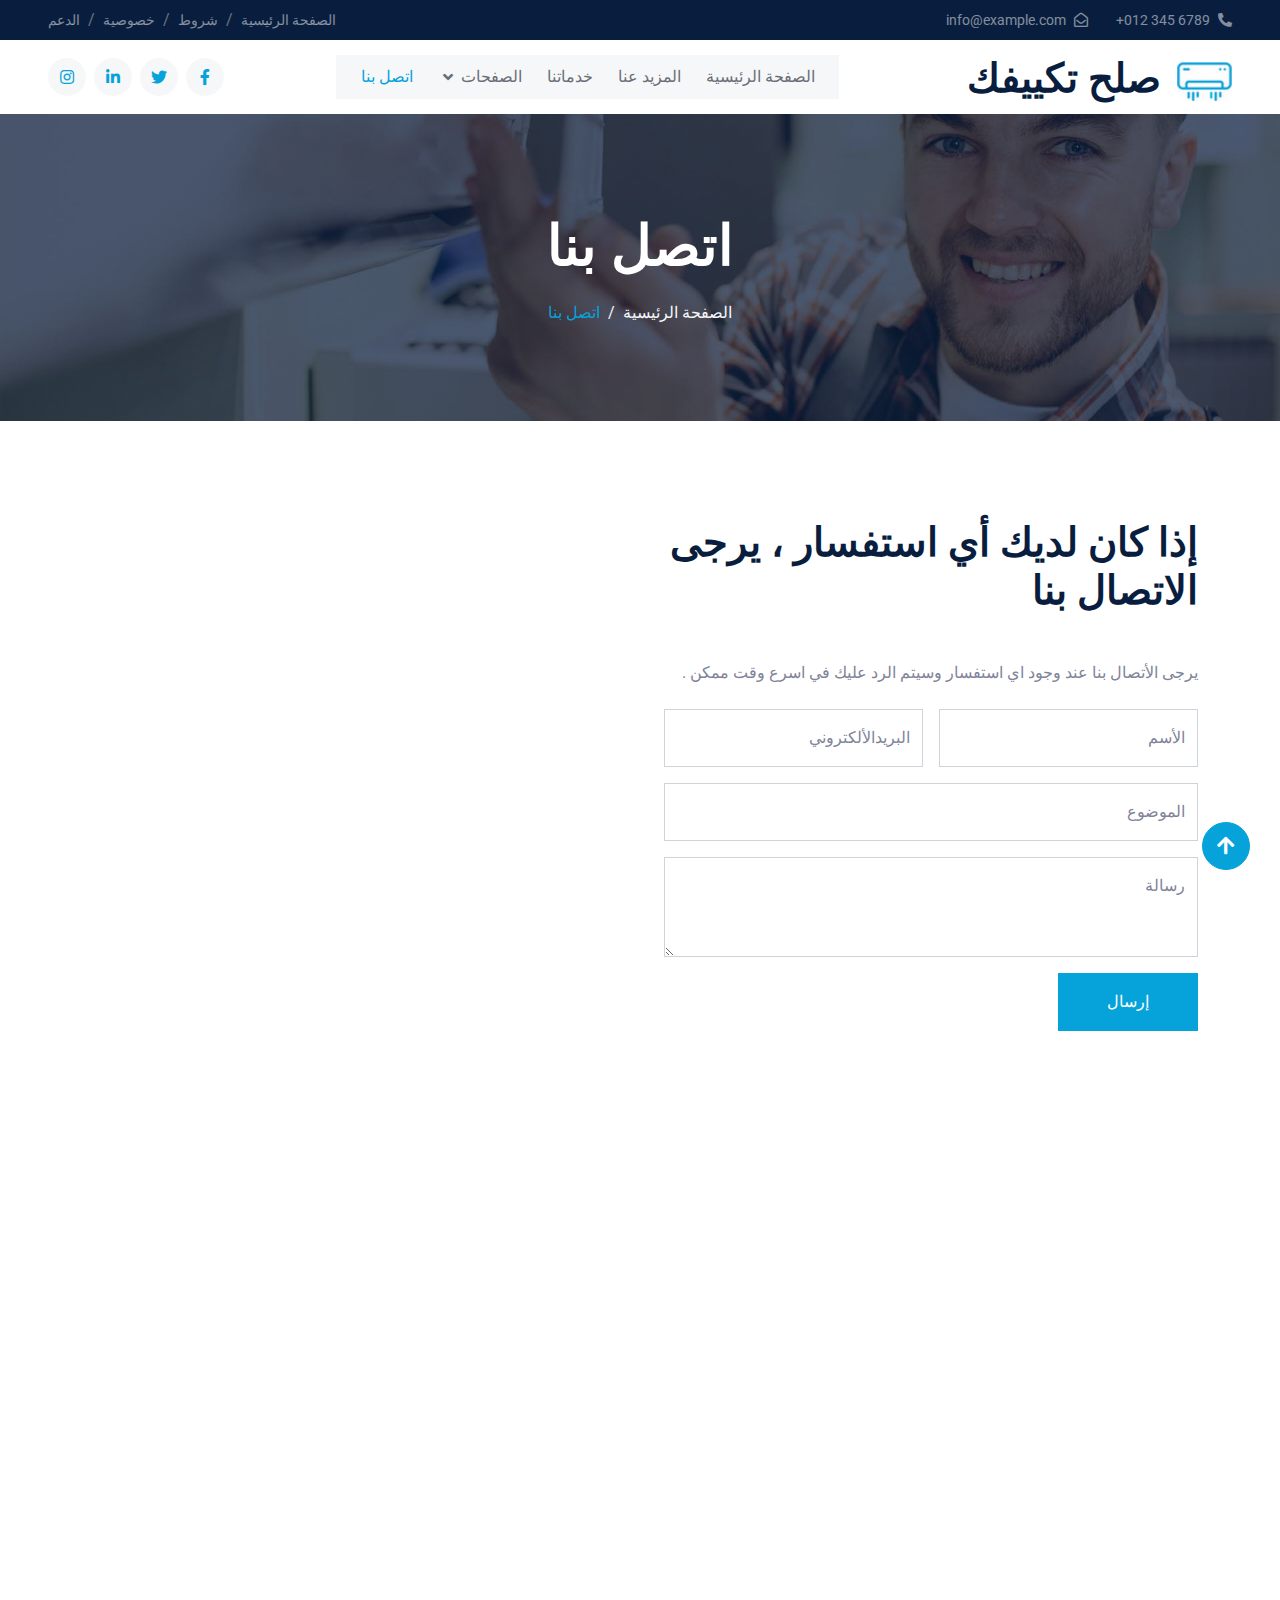
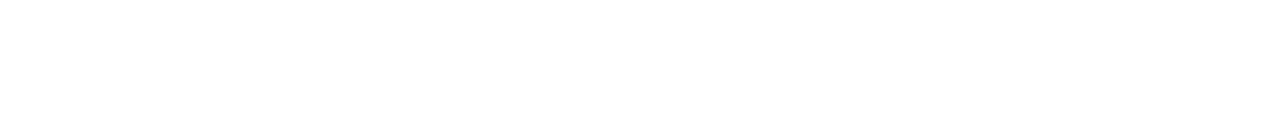
<file: contact.html>
<!DOCTYPE html>
<html lang="en" dir="rtl">

<head>
    <meta charset="utf-8">
    <title>صلح تكييفك</title>
    <meta content="width=device-width, initial-scale=1.0" name="viewport">
    <meta content="" name="keywords">
    <meta content="" name="description">

    <!-- Favicon -->
    <link href="img/favicon.ico" rel="icon">

    <!-- Google Web Fonts -->
    <link rel="preconnect" href="https://fonts.googleapis.com">
    <link rel="preconnect" href="https://fonts.gstatic.com" crossorigin>
    <link href="https://fonts.googleapis.com/css2?family=Roboto+Slab:wght@400;600;800&family=Roboto:wght@400;500;700&display=swap" rel="stylesheet"> 

    <!-- Icon Font Stylesheet -->
    <link href="https://cdnjs.cloudflare.com/ajax/libs/font-awesome/5.10.0/css/all.min.css" rel="stylesheet">
    <link href="https://cdn.jsdelivr.net/npm/bootstrap-icons@1.4.1/font/bootstrap-icons.css" rel="stylesheet">

    <!-- Libraries Stylesheet -->
    <link href="lib/animate/animate.min.css" rel="stylesheet">
    <link href="lib/owlcarousel/assets/owl.carousel.min.css" rel="stylesheet">

    <!-- Customized Bootstrap Stylesheet -->
    <link href="css/bootstrap.min.css" rel="stylesheet">

    <!-- Template Stylesheet -->
    <link href="css/style.css" rel="stylesheet">
</head>

<body>
    <!-- Spinner Start -->
    <div id="spinner" class="show bg-white position-fixed translate-middle w-100 vh-100 top-50 start-50 d-flex align-items-center justify-content-center">
        <div class="spinner-grow text-primary" role="status"></div>
    </div>
    <!-- Spinner End -->


    <!-- Topbar Start -->
    <div class="container-fluid bg-dark text-white-50 py-2 px-0 d-none d-lg-block">
        <div class="row gx-0 align-items-center">
            <div class="col-lg-7 px-5 text-end">
                <div class="h-100 d-inline-flex align-items-center ">
                    <small class="fa fa-phone-alt mx-2 me-0"></small>
                    <small style="direction: ltr;">+012 345 6789</small>
                </div>
                <div class="h-100 d-inline-flex align-items-center me-4">
                    <small class="far fa-envelope-open mx-2 me-0"></small>
                    <small>info@example.com</small>
                </div>
            </div>
            <div class="col-lg-5 px-5 text-start">
                <ol class="breadcrumb justify-content-end mb-0">
                    <li class="breadcrumb-item"><a class="text-white-50 small" href="#">الصفحة الرئيسية</a></li>
                    <li class="breadcrumb-item"><a class="text-white-50 small" href="#">شروط</a></li>
                    <li class="breadcrumb-item"><a class="text-white-50 small" href="#">خصوصية</a></li>
                    <li class="breadcrumb-item"><a class="text-white-50 small" href="#">الدعم</a></li>
                </ol>
            </div>
        </div>
    </div>
    <!-- Topbar End -->


    <!-- Navbar Start -->
    <nav class="navbar navbar-expand-lg bg-white navbar-light sticky-top px-4 px-lg-5">
        <a href="index.html" class="navbar-brand d-flex align-items-center">
            <h1 class="m-0"><img class="img-fluid mx-3 me-0" src="img/icon/icon-02-primary.png" alt="">صلح تكييفك</h1>
        </a>
        <button type="button" class="navbar-toggler" data-bs-toggle="collapse" data-bs-target="#navbarCollapse">
            <span class="navbar-toggler-icon"></span>
        </button>
        <div class="collapse navbar-collapse" id="navbarCollapse">
            <div class="navbar-nav mx-auto bg-light pe-4 py-3 py-lg-0">
                <a href="index.html" class="nav-item nav-link ">الصفحة الرئيسية</a>
                <a href="about.html" class="nav-item nav-link">المزيد عنا</a>
                <a href="service.html" class="nav-item nav-link">خدماتنا</a>
                <div class="nav-item dropdown">
                    <a href="#" class="nav-link dropdown-toggle" data-bs-toggle="dropdown">الصفحات</a>
                    <div class="dropdown-menu bg-light border-0 m-0">
                        <a href="feature.html" class="dropdown-item"> ميزات</a>
                        <a href="quote.html" class="dropdown-item">عرض أسعار مجاني</a>
                        <a href="team.html" class="dropdown-item">فريق العمل</a>
                        <a href="testimonial.html" class="dropdown-item">الآراء والشهادات</a>
                    </div>
                </div>
                <a href="contact.html" class="nav-item nav-link active">اتصل بنا</a>
            </div>
            <div class="h-100 d-lg-inline-flex align-items-center d-none">
                <a class="btn btn-square rounded-circle bg-light text-primary mx-2 me-0" href=""><i class="fab fa-facebook-f"></i></a>
                <a class="btn btn-square rounded-circle bg-light text-primary mx-2 me-0" href=""><i class="fab fa-twitter"></i></a>
                <a class="btn btn-square rounded-circle bg-light text-primary mx-2 me-0" href=""><i class="fab fa-linkedin-in"></i></a>
                <a class="btn btn-square rounded-circle bg-light text-primary mx-0 me-0 " href=""><i class="fab fa-instagram"></i></a>
            </div>
        </div>
    </nav>
    <!-- Navbar End -->


    <!-- Page Header Start -->
    <div class="container-fluid page-header py-5 mb-5 wow fadeIn" data-wow-delay="0.1s">
        <div class="container text-center py-5">
            <h1 class="display-4 text-white animated slideInDown mb-4">اتصل بنا</h1>
            <nav aria-label="breadcrumb animated slideInDown">
                <ol class="breadcrumb justify-content-center mb-0">
                    <li class="breadcrumb-item"><a href="index.html">الصفحة الرئيسية</a></li>
                    <li class="breadcrumb-item active" aria-current="page">اتصل بنا</li>
                </ol>
            </nav>
        </div>
    </div>
    <!-- Page Header End -->


    <!-- Contact Start -->
    <div class="container-xxl py-5">
        <div class="container">
            <div class="row g-5">
                <div class="col-lg-6 wow fadeIn" data-wow-delay="0.1s">
                    <h1 class="display-6 mb-5">إذا كان لديك أي استفسار ، يرجى الاتصال بنا</h1>
                    <p class="mb-4">يرجى الأتصال بنا عند وجود اي استفسار وسيتم الرد عليك في اسرع وقت ممكن </a>.</p>
                    <form>
                        <div class="row g-3">
                            <div class="col-md-6">
                                <div class="form-floating">
                                    <input type="text" class="form-control" id="name" placeholder="Your Name">
                                    <label for="name">الأسم</label>
                                </div>
                            </div>
                            <div class="col-md-6">
                                <div class="form-floating">
                                    <input type="email" class="form-control" id="email" placeholder="Your Email">
                                    <label for="email">البريدالألكتروني</label>
                                </div>
                            </div>
                            <div class="col-12">
                                <div class="form-floating">
                                    <input type="text" class="form-control" id="subject" placeholder="Subject">
                                    <label for="subject">الموضوع</label>
                                </div>
                            </div>
                            <div class="col-12">
                                <div class="form-floating">
                                    <textarea class="form-control" placeholder="Leave a message here" id="message" style="height: 100px"></textarea>
                                    <label for="message">رسالة</label>
                                </div>
                            </div>
                            <div class="col-12">
                                <button class="btn btn-primary py-3 px-5" type="submit">إرسال</button>
                            </div>
                        </div>
                    </form>
                </div>
                <div class="col-lg-6 wow fadeIn" data-wow-delay="0.5s" style="min-height: 450px;">
                    <div class="position-relative overflow-hidden h-100">
                        <iframe src="https://www.google.com/maps/embed?pb=!1m18!1m12!1m3!1d27347.64268386082!2d31.403439232198014!3d31.04142128395716!2m3!1f0!2f0!3f0!3m2!1i1024!2i768!4f13.1!3m3!1m2!1s0x14f79db7a9053547%3A0xf8dab3bbed766c97!2z2KfZhNmF2YbYtdmI2LHYqdiMINin2YTZhdmG2LXZiNix2KkgKNmC2LPZhSAyKdiMINin2YTZhdmG2LXZiNix2KnYjCDYp9mE2K_ZgtmH2YTZitip!5e0!3m2!1sar!2seg!4v1689604923262!5m2!1sar!2seg" 
                        frameborder="0" style="min-height: 450px; border:0; width: 100%;" allowfullscreen="" aria-hidden="false"
                        tabindex="0">
                    </iframe>
                    </div>
                </div>
            </div>
        </div>
    </div>
    <!-- Contact End -->


    <!-- Footer Start -->
    <div class="container-fluid bg-dark footer mt-5 pt-5 wow fadeIn" data-wow-delay="0.1s">
        <div class="container py-5">
            <div class="row g-5">
                <div class="col-md-6">
                    <h1 class="text-white mb-4"><img class="img-fluid ms-3" src="img/icon/icon-02-light.png" alt="">صلح تكييفك</h1>
                    <span>لدينا خدمات فورية للصيانة. وحل جميع الأعطال بالمنزل دون تحريك الجهاز. وتحت إشراف مجموعة من المهندسين المتخصصين .</span>
                </div>
                <div class="col-md-6">
                    <h5 class="text-light mb-4">رسالة إخبارية</h5>
                    <p>اشترك ليصلك كل ماهو جديد.</p>
                    <div class="position-relative">
                        <input class="form-control bg-transparent w-100 py-3 ps-4 pe-5" type="text" placeholder="البريد الألكتروني">
                        <button type="button" class="btn btn-primary py-2 px-3 position-absolute top-0 start-0 mt-2 ms-2">اشتراك</button>
                    </div>
                </div>
                <div class="col-lg-3 col-md-6 ">
                    <h5 class="text-light mb-4">ابقى على تواصل</h5>
                    <p><i class="fa fa-map-marker-alt ms-3"></i>123 Street, mansoura, EGY</p>
                    <p><i class="fa fa-phone-alt ms-3"></i>67890 345 012+</p>
                    <p><i class="fa fa-envelope ms-3"></i>info@example.com</p>
                </div>
                <div class="col-lg-3 col-md-6">
                    <h5 class="text-light mb-4">خدماتنا</h5>
                    <a class="btn btn-link" href="">تركيب مكيفات</a>
                    <a class="btn btn-link" href="">خدمات التبريد</a>
                    <a class="btn btn-link" href="">خدمات التدفئة</a>
                    <a class="btn btn-link" href="">عمليات التفتيش السنوية</a>
                </div>
                <div class="col-lg-3 col-md-6">
                    <h5 class="text-light mb-4">روابط سريعة</h5>
                    <a class="btn btn-link" href="">المزيد عنا</a>
                    <a class="btn btn-link" href="">اتصل بنا</a>
                    <a class="btn btn-link" href="">خدماتنا</a>
                    <a class="btn btn-link" href="">الشروط والأحكام</a>
                </div>
                <div class="col-lg-3 col-md-6">
                    <h5 class="text-light mb-4">تابعنا</h5>
                    <div class="d-flex">
                        <a class="btn btn-square rounded-circle ms-1" href=""><i class="fab fa-twitter"></i></a>
                        <a class="btn btn-square rounded-circle ms-1" href=""><i class="fab fa-facebook-f"></i></a>
                        <a class="btn btn-square rounded-circle ms-1" href=""><i class="fab fa-youtube"></i></a>
                        <a class="btn btn-square rounded-circle ms-1" href=""><i class="fab fa-linkedin-in"></i></a>
                    </div>
                </div>
            </div>
        </div>
        <div class="container-fluid copyright">
            <div class="container">
                <div class="row">
                    <div class="col-md-6 text-center text-md-end mb-3 mb-md-0">
                        &copy; <a href="index.html"> صلح تكييفك </a>, جميع الحقوق محفوظة.
                    </div>
                    <div class="col-md-6 text-center text-md-start">
                        <!--/*** This template is free as long as you keep the footer author’s credit link/attribution link/backlink. If you'd like to use the template without the footer author’s credit link/attribution link/backlink, you can purchase the Credit Removal License from "https://htmlcodex.com/credit-removal". Thank you for your support. ***/-->
                        صمم بواسطة <a href="#"> الفارس</a>  موزع من قبل <a href="#">الفارس</a>
                    </div>
                </div>
            </div>
        </div>
    </div>
    <!-- Footer End -->


    <!-- Back to Top -->
    <a href="#" class="btn btn-lg btn-primary btn-lg-square rounded-circle back-to-top"><i class="fas fa-arrow-up"></i></a>


    <!-- JavaScript Libraries -->
    <script src="js/jquery-3.4.1.min.js"></script>
    <script src="js/bootstrap.min.js"></script>
    
    <script src="lib/wow/wow.min.js"></script>
    <script src="lib/easing/easing.min.js"></script>
    <script src="lib/waypoints/waypoints.min.js"></script>
    <script src="lib/owlcarousel/owl.carousel.min.js"></script>
    <script src="lib/counterup/counterup.min.js"></script>
    <script src="lib/parallax/parallax.min.js"></script>

    <!-- Template Javascript -->
    <script src="js/main.js"></script>
</body>

</html>
</file>
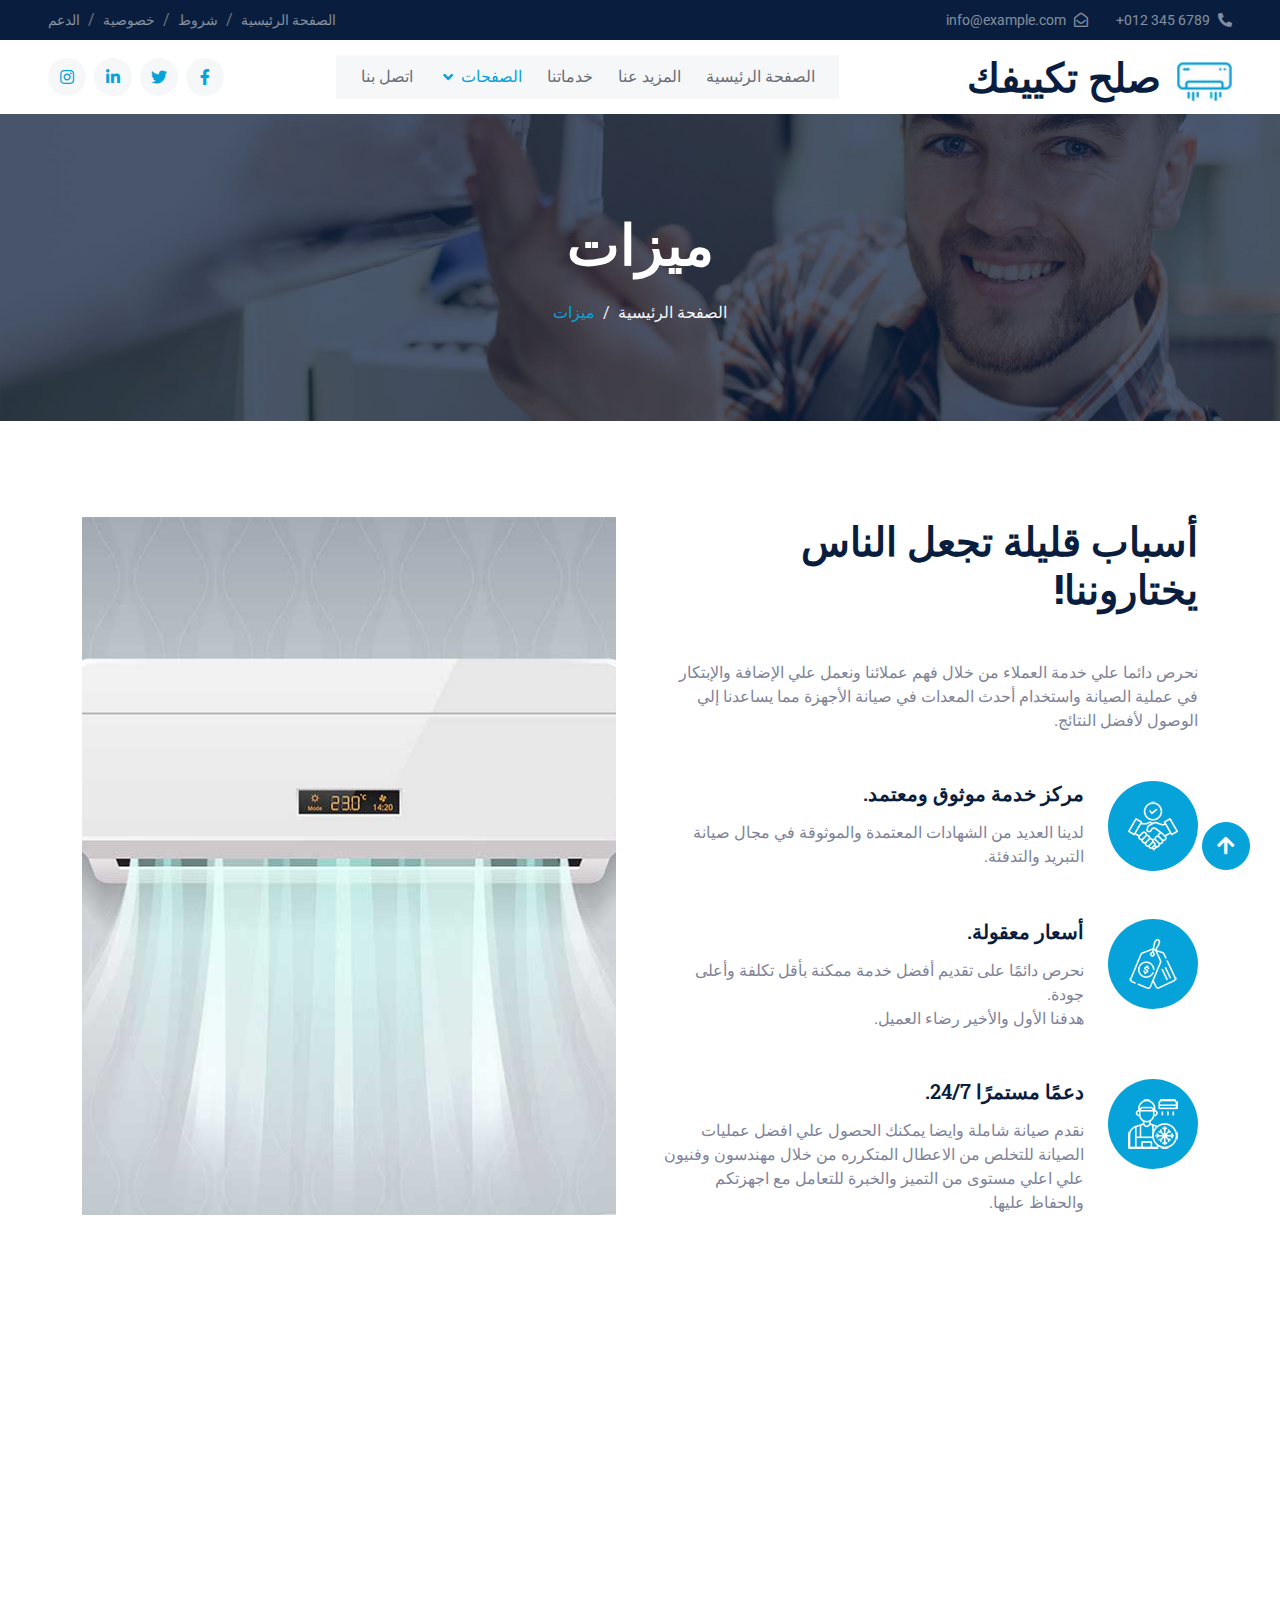
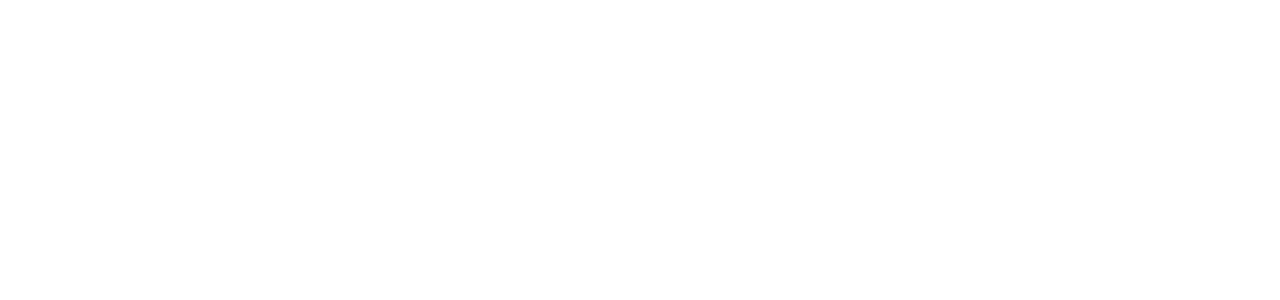
<file: feature.html>
<!DOCTYPE html>
<html lang="en" dir="rtl">

<head>
    <meta charset="utf-8">
    <title>صلح تكييفك</title>
    <meta content="width=device-width, initial-scale=1.0" name="viewport">
    <meta content="" name="keywords">
    <meta content="" name="description">

    <!-- Favicon -->
    <link href="img/favicon.ico" rel="icon">

    <!-- Google Web Fonts -->
    <link rel="preconnect" href="https://fonts.googleapis.com">
    <link rel="preconnect" href="https://fonts.gstatic.com" crossorigin>
    <link href="https://fonts.googleapis.com/css2?family=Roboto+Slab:wght@400;600;800&family=Roboto:wght@400;500;700&display=swap" rel="stylesheet"> 

    <!-- Icon Font Stylesheet -->
    <link href="https://cdnjs.cloudflare.com/ajax/libs/font-awesome/5.10.0/css/all.min.css" rel="stylesheet">
    <link href="https://cdn.jsdelivr.net/npm/bootstrap-icons@1.4.1/font/bootstrap-icons.css" rel="stylesheet">

    <!-- Libraries Stylesheet -->
    <link href="lib/animate/animate.min.css" rel="stylesheet">
    <link href="lib/owlcarousel/assets/owl.carousel.min.css" rel="stylesheet">

    <!-- Customized Bootstrap Stylesheet -->
    <link href="css/bootstrap.min.css" rel="stylesheet">

    <!-- Template Stylesheet -->
    <link href="css/style.css" rel="stylesheet">
</head>

<body>
    <!-- Spinner Start -->
    <div id="spinner" class="show bg-white position-fixed translate-middle w-100 vh-100 top-50 start-50 d-flex align-items-center justify-content-center">
        <div class="spinner-grow text-primary" role="status"></div>
    </div>
    <!-- Spinner End -->


    <!-- Topbar Start -->
    <div class="container-fluid bg-dark text-white-50 py-2 px-0 d-none d-lg-block">
        <div class="row gx-0 align-items-center">
            <div class="col-lg-7 px-5 text-end">
                <div class="h-100 d-inline-flex align-items-center ">
                    <small class="fa fa-phone-alt mx-2 me-0"></small>
                    <small style="direction: ltr;">+012 345 6789</small>
                </div>
                <div class="h-100 d-inline-flex align-items-center me-4">
                    <small class="far fa-envelope-open mx-2 me-0"></small>
                    <small>info@example.com</small>
                </div>
            </div>
            <div class="col-lg-5 px-5 text-start">
                <ol class="breadcrumb justify-content-end mb-0">
                    <li class="breadcrumb-item"><a class="text-white-50 small" href="#">الصفحة الرئيسية</a></li>
                    <li class="breadcrumb-item"><a class="text-white-50 small" href="#">شروط</a></li>
                    <li class="breadcrumb-item"><a class="text-white-50 small" href="#">خصوصية</a></li>
                    <li class="breadcrumb-item"><a class="text-white-50 small" href="#">الدعم</a></li>
                </ol>
            </div>
        </div>
    </div>
    <!-- Topbar End -->


    <!-- Navbar Start -->
    <nav class="navbar navbar-expand-lg bg-white navbar-light sticky-top px-4 px-lg-5">
        <a href="index.html" class="navbar-brand d-flex align-items-center">
            <h1 class="m-0"><img class="img-fluid mx-3 me-0" src="img/icon/icon-02-primary.png" alt="">صلح تكييفك</h1>
        </a>
        <button type="button" class="navbar-toggler" data-bs-toggle="collapse" data-bs-target="#navbarCollapse">
            <span class="navbar-toggler-icon"></span>
        </button>
        <div class="collapse navbar-collapse" id="navbarCollapse">
            <div class="navbar-nav mx-auto bg-light pe-4 py-3 py-lg-0">
                <a href="index.html" class="nav-item nav-link ">الصفحة الرئيسية</a>
                <a href="about.html" class="nav-item nav-link">المزيد عنا</a>
                <a href="service.html" class="nav-item nav-link">خدماتنا</a>
                <div class="nav-item dropdown">
                    <a href="#" class="nav-link dropdown-toggle active" data-bs-toggle="dropdown">الصفحات</a>
                    <div class="dropdown-menu bg-light border-0 m-0">
                        <a href="feature.html" class="dropdown-item active"> ميزات</a>
                        <a href="quote.html" class="dropdown-item">عرض أسعار مجاني</a>
                        <a href="team.html" class="dropdown-item">فريق العمل</a>
                        <a href="testimonial.html" class="dropdown-item">الآراء والشهادات</a>
                    </div>
                </div>
                <a href="contact.html" class="nav-item nav-link">اتصل بنا</a>
            </div>
            <div class="h-100 d-lg-inline-flex align-items-center d-none">
                <a class="btn btn-square rounded-circle bg-light text-primary mx-2 me-0" href=""><i class="fab fa-facebook-f"></i></a>
                <a class="btn btn-square rounded-circle bg-light text-primary mx-2 me-0" href=""><i class="fab fa-twitter"></i></a>
                <a class="btn btn-square rounded-circle bg-light text-primary mx-2 me-0" href=""><i class="fab fa-linkedin-in"></i></a>
                <a class="btn btn-square rounded-circle bg-light text-primary mx-0 me-0 " href=""><i class="fab fa-instagram"></i></a>
            </div>
        </div>
    </nav>
    <!-- Navbar End -->


    <!-- Page Header Start -->
    <div class="container-fluid page-header py-5 mb-5 wow fadeIn" data-wow-delay="0.1s">
        <div class="container text-center py-5">
            <h1 class="display-4 text-white animated slideInDown mb-4"> ميزات</h1>
            <nav aria-label="breadcrumb animated slideInDown">
                <ol class="breadcrumb justify-content-center mb-0">
                    <li class="breadcrumb-item"><a href="index.html">الصفحة الرئيسية</a></li>
                    <li class="breadcrumb-item active" aria-current="page"> ميزات</li>
                </ol>
            </nav>
        </div>
    </div>
    <!-- Page Header End -->


    <!-- Features Start -->
    <div class="container-xxl py-5">
        <div class="container">
            <div class="row g-5">
                <div class="col-lg-6 wow fadeInUp" data-wow-delay="0.1s">
                    <h1 class="display-6 mb-5">أسباب قليلة تجعل الناس يختاروننا!</h1>
                    <p class="mb-5">نحرص دائما علي خدمة العملاء من خلال فهم عملائنا ونعمل علي الإضافة والإبتكار في عملية الصيانة واستخدام أحدث المعدات في صيانة الأجهزة مما يساعدنا إلي الوصول لأفضل النتائج.  </p>
                    <div class="d-flex mb-5">
                        <div class="flex-shrink-0 btn-square bg-primary rounded-circle" style="width: 90px; height: 90px;">
                            <img class="img-fluid" src="img/icon/icon-08-light.png" alt="">
                        </div>
                        <div class="me-4">
                            <h5 class="mb-3">مركز خدمة موثوق ومعتمد.</h5>
                            <span>لدينا العديد من الشهادات المعتمدة والموثوقة في مجال صيانة التبريد والتدفئة.</span>
                        </div>
                    </div>
                    <div class="d-flex mb-5">
                        <div class="flex-shrink-0 btn-square bg-primary rounded-circle" style="width: 90px; height: 90px;">
                            <img class="img-fluid" src="img/icon/icon-10-light.png" alt="">
                        </div>
                        <div class=" me-4">
                            <h5 class="mb-3">أسعار معقولة.</h5>
                            <span>نحرص دائمًا على تقديم أفضل خدمة ممكنة بأقل تكلفة وأعلى جودة.<br>هدفنا الأول والأخير رضاء العميل.</span>
                        </div>
                    </div>
                    <div class="d-flex mb-0">
                        <div class="flex-shrink-0 btn-square bg-primary rounded-circle" style="width: 90px; height: 90px;">
                            <img class="img-fluid" src="img/icon/icon-06-light.png" alt="">
                        </div>
                        <div class="me-4">
                            <h5 class="mb-3">دعمًا مستمرًا 24/7.</h5>
                            <span>نقدم صيانة شاملة وايضا يمكنك الحصول علي افضل عمليات الصيانة للتخلص من الاعطال المتكرره من خلال مهندسون وفنيون علي اعلي مستوى من التميز والخبرة للتعامل مع اجهزتكم والحفاظ عليها.</span>
                        </div>
                    </div>
                </div>
                <div class="col-lg-6 wow fadeInUp" data-wow-delay="0.5s">
                    <div class="position-relative rounded overflow-hidden h-100" style="min-height: 400px;">
                        <img class="position-absolute w-100 h-100" src="img/feature.jpg" alt="" style="object-fit: cover;">
                    </div>
                </div>
            </div>
        </div>
    </div>
    <!-- Features End -->
        

    <!-- Footer Start -->
    <div class="container-fluid bg-dark footer mt-5 pt-5 wow fadeIn" data-wow-delay="0.1s">
        <div class="container py-5">
            <div class="row g-5">
                <div class="col-md-6">
                    <h1 class="text-white mb-4"><img class="img-fluid ms-3" src="img/icon/icon-02-light.png" alt="">صلح تكييفك</h1>
                    <span>لدينا خدمات فورية للصيانة. وحل جميع الأعطال بالمنزل دون تحريك الجهاز. وتحت إشراف مجموعة من المهندسين المتخصصين .</span>
                </div>
                <div class="col-md-6">
                    <h5 class="text-light mb-4">رسالة إخبارية</h5>
                    <p>اشترك ليصلك كل ماهو جديد.</p>
                    <div class="position-relative">
                        <input class="form-control bg-transparent w-100 py-3 ps-4 pe-5" type="text" placeholder="البريد الألكتروني">
                        <button type="button" class="btn btn-primary py-2 px-3 position-absolute top-0 start-0 mt-2 ms-2">اشتراك</button>
                    </div>
                </div>
                <div class="col-lg-3 col-md-6 ">
                    <h5 class="text-light mb-4">ابقى على تواصل</h5>
                    <p><i class="fa fa-map-marker-alt ms-3"></i>123 Street, mansoura, EGY</p>
                    <p><i class="fa fa-phone-alt ms-3"></i>67890 345 012+</p>
                    <p><i class="fa fa-envelope ms-3"></i>info@example.com</p>
                </div>
                <div class="col-lg-3 col-md-6">
                    <h5 class="text-light mb-4">خدماتنا</h5>
                    <a class="btn btn-link" href="">تركيب مكيفات</a>
                    <a class="btn btn-link" href="">خدمات التبريد</a>
                    <a class="btn btn-link" href="">خدمات التدفئة</a>
                    <a class="btn btn-link" href="">عمليات التفتيش السنوية</a>
                </div>
                <div class="col-lg-3 col-md-6">
                    <h5 class="text-light mb-4">روابط سريعة</h5>
                    <a class="btn btn-link" href="">المزيد عنا</a>
                    <a class="btn btn-link" href="">اتصل بنا</a>
                    <a class="btn btn-link" href="">خدماتنا</a>
                    <a class="btn btn-link" href="">الشروط والأحكام</a>
                </div>
                <div class="col-lg-3 col-md-6">
                    <h5 class="text-light mb-4">تابعنا</h5>
                    <div class="d-flex">
                        <a class="btn btn-square rounded-circle ms-1" href=""><i class="fab fa-twitter"></i></a>
                        <a class="btn btn-square rounded-circle ms-1" href=""><i class="fab fa-facebook-f"></i></a>
                        <a class="btn btn-square rounded-circle ms-1" href=""><i class="fab fa-youtube"></i></a>
                        <a class="btn btn-square rounded-circle ms-1" href=""><i class="fab fa-linkedin-in"></i></a>
                    </div>
                </div>
            </div>
        </div>
        <div class="container-fluid copyright">
            <div class="container">
                <div class="row">
                    <div class="col-md-6 text-center text-md-end mb-3 mb-md-0">
                        &copy; <a href="index.html"> صلح تكييفك </a>, جميع الحقوق محفوظة.
                    </div>
                    <div class="col-md-6 text-center text-md-start">
                        <!--/*** This template is free as long as you keep the footer author’s credit link/attribution link/backlink. If you'd like to use the template without the footer author’s credit link/attribution link/backlink, you can purchase the Credit Removal License from "https://htmlcodex.com/credit-removal". Thank you for your support. ***/-->
                        صمم بواسطة <a href="#"> الفارس</a>  موزع من قبل <a href="#">الفارس</a>
                    </div>
                </div>
            </div>
        </div>
    </div>
    <!-- Footer End -->


    <!-- Back to Top -->
    <a href="#" class="btn btn-lg btn-primary btn-lg-square rounded-circle back-to-top"><i class="fas fa-arrow-up"></i></a>


    <!-- JavaScript Libraries -->
    <script src="js/jquery-3.4.1.min.js"></script>
    <script src="js/bootstrap.min.js"></script>
    
    <script src="lib/wow/wow.min.js"></script>
    <script src="lib/easing/easing.min.js"></script>
    <script src="lib/waypoints/waypoints.min.js"></script>
    <script src="lib/owlcarousel/owl.carousel.min.js"></script>
    <script src="lib/counterup/counterup.min.js"></script>
    <script src="lib/parallax/parallax.min.js"></script>


    <!-- Template Javascript -->
    <script src="js/main.js"></script>
</body>

</html>
</file>
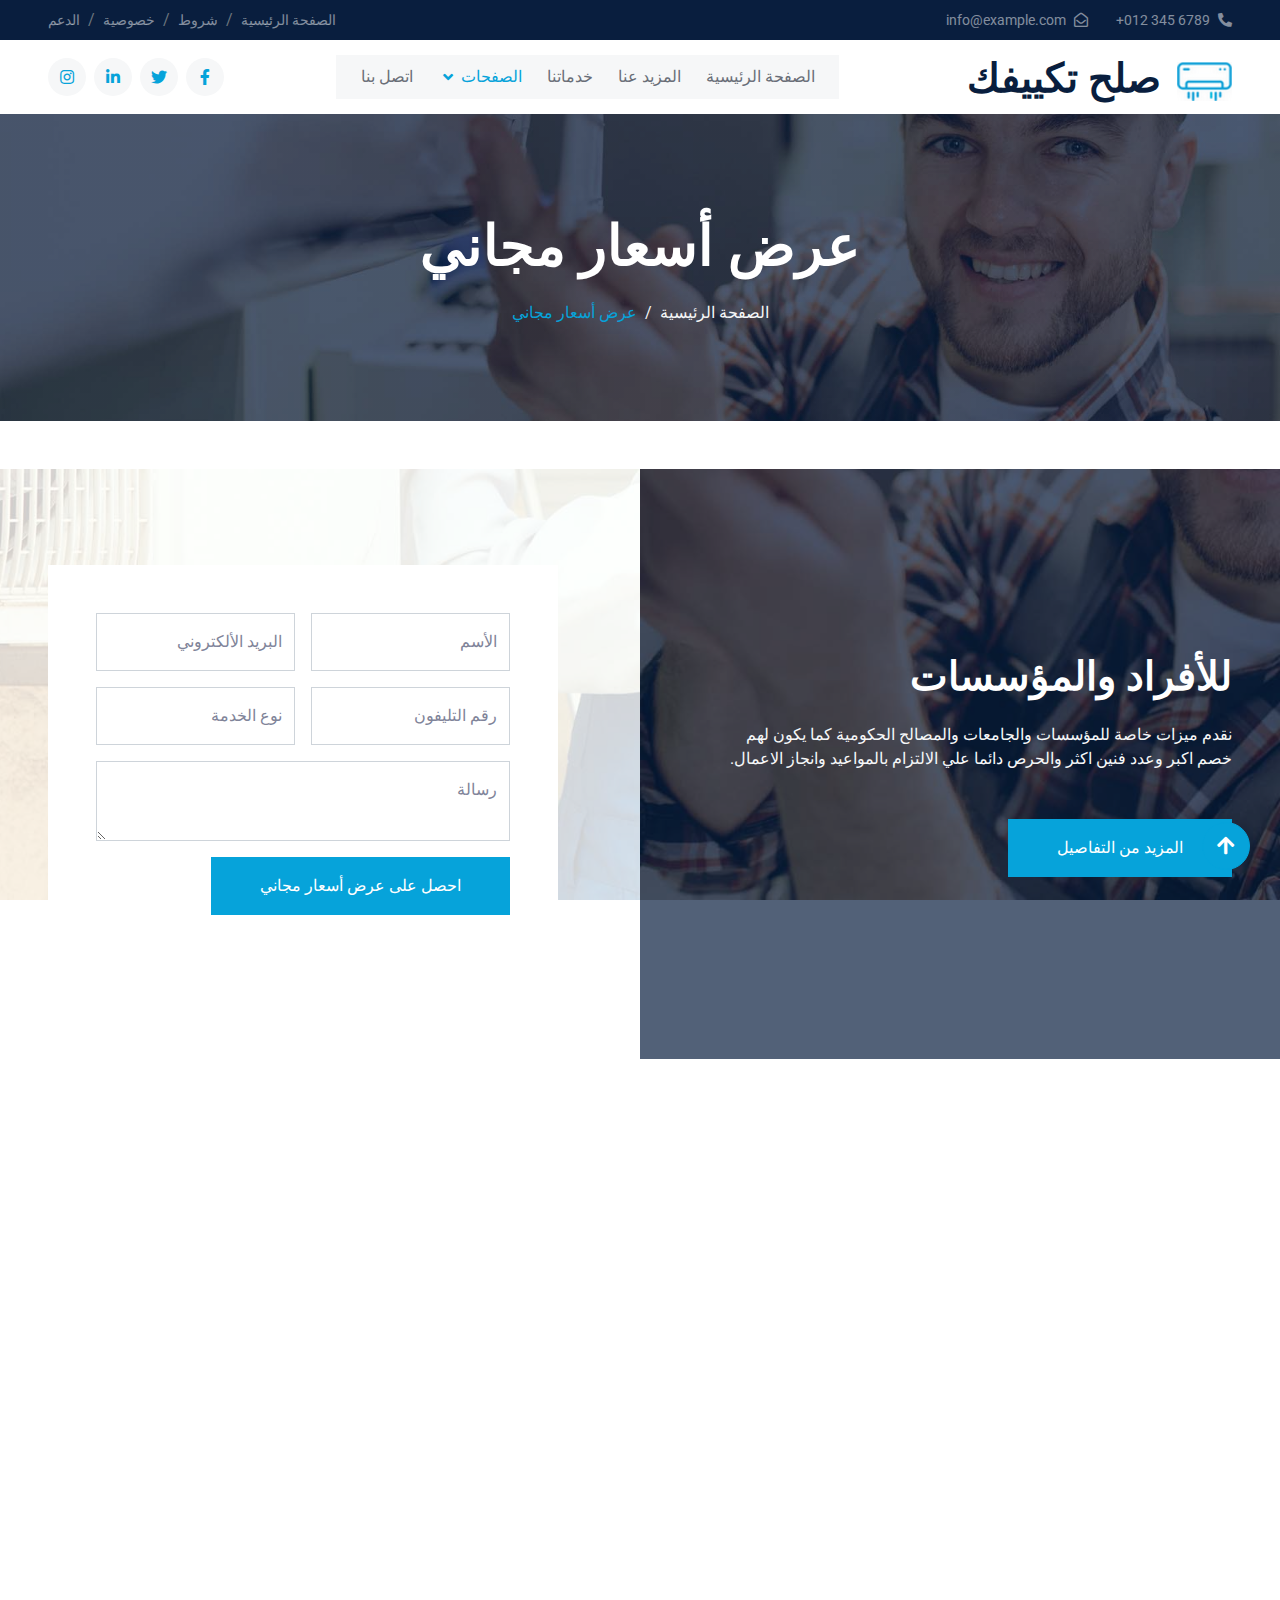
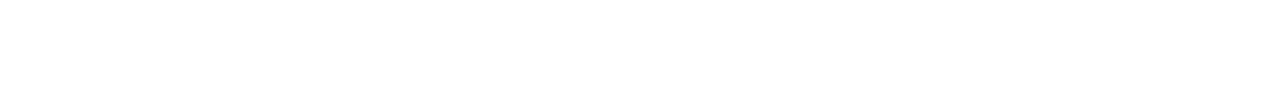
<file: quote.html>
<!DOCTYPE html>
<html lang="en" dir="rtl">

<head>
    <meta charset="utf-8">
    <title>صلح تكييفك</title>
    <meta content="width=device-width, initial-scale=1.0" name="viewport">
    <meta content="" name="keywords">
    <meta content="" name="description">

    <!-- Favicon -->
    <link href="img/favicon.ico" rel="icon">

    <!-- Google Web Fonts -->
    <link rel="preconnect" href="https://fonts.googleapis.com">
    <link rel="preconnect" href="https://fonts.gstatic.com" crossorigin>
    <link href="https://fonts.googleapis.com/css2?family=Roboto+Slab:wght@400;600;800&family=Roboto:wght@400;500;700&display=swap" rel="stylesheet"> 

    <!-- Icon Font Stylesheet -->
    <link href="https://cdnjs.cloudflare.com/ajax/libs/font-awesome/5.10.0/css/all.min.css" rel="stylesheet">
    <link href="https://cdn.jsdelivr.net/npm/bootstrap-icons@1.4.1/font/bootstrap-icons.css" rel="stylesheet">

    <!-- Libraries Stylesheet -->
    <link href="lib/animate/animate.min.css" rel="stylesheet">
    <link href="lib/owlcarousel/assets/owl.carousel.min.css" rel="stylesheet">

    <!-- Customized Bootstrap Stylesheet -->
    <link href="css/bootstrap.min.css" rel="stylesheet">

    <!-- Template Stylesheet -->
    <link href="css/style.css" rel="stylesheet">
</head>

<body>
    <!-- Spinner Start -->
    <div id="spinner" class="show bg-white position-fixed translate-middle w-100 vh-100 top-50 start-50 d-flex align-items-center justify-content-center">
        <div class="spinner-grow text-primary" role="status"></div>
    </div>
    <!-- Spinner End -->


    <!-- Topbar Start -->
    <div class="container-fluid bg-dark text-white-50 py-2 px-0 d-none d-lg-block">
        <div class="row gx-0 align-items-center">
            <div class="col-lg-7 px-5 text-end">
                <div class="h-100 d-inline-flex align-items-center ">
                    <small class="fa fa-phone-alt mx-2 me-0"></small>
                    <small style="direction: ltr;">+012 345 6789</small>
                </div>
                <div class="h-100 d-inline-flex align-items-center me-4">
                    <small class="far fa-envelope-open mx-2 me-0"></small>
                    <small>info@example.com</small>
                </div>
            </div>
            <div class="col-lg-5 px-5 text-start">
                <ol class="breadcrumb justify-content-end mb-0">
                    <li class="breadcrumb-item"><a class="text-white-50 small" href="#">الصفحة الرئيسية</a></li>
                    <li class="breadcrumb-item"><a class="text-white-50 small" href="#">شروط</a></li>
                    <li class="breadcrumb-item"><a class="text-white-50 small" href="#">خصوصية</a></li>
                    <li class="breadcrumb-item"><a class="text-white-50 small" href="#">الدعم</a></li>
                </ol>
            </div>
        </div>
    </div>
    <!-- Topbar End -->


    <!-- Navbar Start -->
    <nav class="navbar navbar-expand-lg bg-white navbar-light sticky-top px-4 px-lg-5">
        <a href="index.html" class="navbar-brand d-flex align-items-center">
            <h1 class="m-0"><img class="img-fluid mx-3 me-0" src="img/icon/icon-02-primary.png" alt="">صلح تكييفك</h1>
        </a>
        <button type="button" class="navbar-toggler" data-bs-toggle="collapse" data-bs-target="#navbarCollapse">
            <span class="navbar-toggler-icon"></span>
        </button>
        <div class="collapse navbar-collapse" id="navbarCollapse">
            <div class="navbar-nav mx-auto bg-light pe-4 py-3 py-lg-0">
                <a href="index.html" class="nav-item nav-link ">الصفحة الرئيسية</a>
                <a href="about.html" class="nav-item nav-link">المزيد عنا</a>
                <a href="service.html" class="nav-item nav-link">خدماتنا</a>
                <div class="nav-item dropdown">
                    <a href="#" class="nav-link dropdown-toggle active" data-bs-toggle="dropdown">الصفحات</a>
                    <div class="dropdown-menu bg-light border-0 m-0">
                        <a href="feature.html" class="dropdown-item"> ميزات</a>
                        <a href="quote.html" class="dropdown-item active">عرض أسعار مجاني</a>
                        <a href="team.html" class="dropdown-item">فريق العمل</a>
                        <a href="testimonial.html" class="dropdown-item">الآراء والشهادات</a>
                    </div>
                </div>
                <a href="contact.html" class="nav-item nav-link">اتصل بنا</a>
            </div>
            <div class="h-100 d-lg-inline-flex align-items-center d-none">
                <a class="btn btn-square rounded-circle bg-light text-primary mx-2 me-0" href=""><i class="fab fa-facebook-f"></i></a>
                <a class="btn btn-square rounded-circle bg-light text-primary mx-2 me-0" href=""><i class="fab fa-twitter"></i></a>
                <a class="btn btn-square rounded-circle bg-light text-primary mx-2 me-0" href=""><i class="fab fa-linkedin-in"></i></a>
                <a class="btn btn-square rounded-circle bg-light text-primary mx-0 me-0 " href=""><i class="fab fa-instagram"></i></a>
            </div>
        </div>
    </nav>
    <!-- Navbar End -->


    <!-- Page Header Start -->
    <div class="container-fluid page-header py-5 mb-5 wow fadeIn" data-wow-delay="0.1s">
        <div class="container text-center py-5">
            <h1 class="display-4 text-white animated slideInDown mb-4">عرض أسعار مجاني</h1>
            <nav aria-label="breadcrumb animated slideInDown">
                <ol class="breadcrumb justify-content-center mb-0">
                    <li class="breadcrumb-item"><a href="index.html">الصفحة الرئيسية</a></li>
                    <li class="breadcrumb-item active" aria-current="page">عرض أسعار مجاني</li>
                </ol>
            </nav>
        </div>
    </div>
    <!-- Page Header End -->


    <!-- Quote Start -->
    <div class="container-fluid overflow-hidden my-5 px-lg-0">
        <div class="container quote px-lg-0">
            <div class="row g-0 mx-lg-0">
                <div class="col-lg-6 quote-text"  data-image-src="img/carousel-1.jpg">
                    <div class="section-background-color" style="background-color: rgba(9, 30, 62, .7);"></div>
                    <div class="h-100 px-4 px-sm-5 ps-lg-0 wow fadeIn" data-wow-delay="0.1s">
                        <h1 class="text-white mb-4">للأفراد والمؤسسات</h1>
                        <p class="text-light mb-5">نقدم ميزات خاصة للمؤسسات والجامعات والمصالح الحكومية كما يكون لهم خصم اكبر وعدد فنين اكثر والحرص دائما علي الالتزام بالمواعيد وانجاز الاعمال. </p>
                        <a href="" class="align-self-start btn btn-primary py-3 px-5">المزيد من التفاصيل</a>
                    </div>
                </div>
                <div class="col-lg-6 quote-form" data-image-src="img/carousel-2.jpg">
                    <div class="section-background-color" style="background-color: rgba(255, 255, 255, .8);"></div>
                    <div class="h-100 px-4 px-sm-5 pe-lg-0 wow fadeIn" data-wow-delay="0.5s">
                        <div class="bg-white p-4 p-sm-5">
                            <div class="row g-3">
                                <div class="col-sm-6">
                                    <div class="form-floating">
                                        <input type="text" class="form-control" id="gname" placeholder="Gurdian Name">
                                        <label for="gname">الأسم</label>
                                    </div>
                                </div>
                                <div class="col-sm-6">
                                    <div class="form-floating">
                                        <input type="email" class="form-control" id="gmail" placeholder="Gurdian Email">
                                        <label for="gmail">البريد الألكتروني</label>
                                    </div>
                                </div>
                                <div class="col-sm-6">
                                    <div class="form-floating">
                                        <input type="text" class="form-control" id="cname" placeholder="Child Name">
                                        <label for="cname">رقم التليفون</label>
                                    </div>
                                </div>
                                <div class="col-sm-6">
                                    <div class="form-floating">
                                        <input type="text" class="form-control" id="cage" placeholder="Child Age">
                                        <label for="cage">نوع الخدمة</label>
                                    </div>
                                </div>
                                <div class="col-12">
                                    <div class="form-floating">
                                        <textarea class="form-control" placeholder="Leave a message here" id="message" style="height: 80px"></textarea>
                                        <label for="message">رسالة</label>
                                    </div>
                                </div>
                                <div class="col-12">
                                    <button class="btn btn-primary py-3 px-5" type="submit">احصل على عرض أسعار مجاني</button>
                                </div>
                            </div>
                        </div>
                    </div>
                </div>
            </div>
        </div>
    </div>
    <!-- Quote End -->
        

    <!-- Footer Start -->
    <div class="container-fluid bg-dark footer mt-5 pt-5 wow fadeIn" data-wow-delay="0.1s">
        <div class="container py-5">
            <div class="row g-5">
                <div class="col-md-6">
                    <h1 class="text-white mb-4"><img class="img-fluid ms-3" src="img/icon/icon-02-light.png" alt="">صلح تكييفك</h1>
                    <span>لدينا خدمات فورية للصيانة. وحل جميع الأعطال بالمنزل دون تحريك الجهاز. وتحت إشراف مجموعة من المهندسين المتخصصين .</span>
                </div>
                <div class="col-md-6">
                    <h5 class="text-light mb-4">رسالة إخبارية</h5>
                    <p>اشترك ليصلك كل ماهو جديد.</p>
                    <div class="position-relative">
                        <input class="form-control bg-transparent w-100 py-3 ps-4 pe-5" type="text" placeholder="البريد الألكتروني">
                        <button type="button" class="btn btn-primary py-2 px-3 position-absolute top-0 start-0 mt-2 ms-2">اشتراك</button>
                    </div>
                </div>
                <div class="col-lg-3 col-md-6 ">
                    <h5 class="text-light mb-4">ابقى على تواصل</h5>
                    <p><i class="fa fa-map-marker-alt ms-3"></i>123 Street, mansoura, EGY</p>
                    <p><i class="fa fa-phone-alt ms-3"></i>67890 345 012+</p>
                    <p><i class="fa fa-envelope ms-3"></i>info@example.com</p>
                </div>
                <div class="col-lg-3 col-md-6">
                    <h5 class="text-light mb-4">خدماتنا</h5>
                    <a class="btn btn-link" href="">تركيب مكيفات</a>
                    <a class="btn btn-link" href="">خدمات التبريد</a>
                    <a class="btn btn-link" href="">خدمات التدفئة</a>
                    <a class="btn btn-link" href="">عمليات التفتيش السنوية</a>
                </div>
                <div class="col-lg-3 col-md-6">
                    <h5 class="text-light mb-4">روابط سريعة</h5>
                    <a class="btn btn-link" href="">المزيد عنا</a>
                    <a class="btn btn-link" href="">اتصل بنا</a>
                    <a class="btn btn-link" href="">خدماتنا</a>
                    <a class="btn btn-link" href="">الشروط والأحكام</a>
                </div>
                <div class="col-lg-3 col-md-6">
                    <h5 class="text-light mb-4">تابعنا</h5>
                    <div class="d-flex">
                        <a class="btn btn-square rounded-circle ms-1" href=""><i class="fab fa-twitter"></i></a>
                        <a class="btn btn-square rounded-circle ms-1" href=""><i class="fab fa-facebook-f"></i></a>
                        <a class="btn btn-square rounded-circle ms-1" href=""><i class="fab fa-youtube"></i></a>
                        <a class="btn btn-square rounded-circle ms-1" href=""><i class="fab fa-linkedin-in"></i></a>
                    </div>
                </div>
            </div>
        </div>
        <div class="container-fluid copyright">
            <div class="container">
                <div class="row">
                    <div class="col-md-6 text-center text-md-end mb-3 mb-md-0">
                        &copy; <a href="index.html"> صلح تكييفك </a>, جميع الحقوق محفوظة.
                    </div>
                    <div class="col-md-6 text-center text-md-start">
                        <!--/*** This template is free as long as you keep the footer author’s credit link/attribution link/backlink. If you'd like to use the template without the footer author’s credit link/attribution link/backlink, you can purchase the Credit Removal License from "https://htmlcodex.com/credit-removal". Thank you for your support. ***/-->
                        صمم بواسطة <a href="#"> الفارس</a>  موزع من قبل <a href="#">الفارس</a>
                    </div>
                </div>
            </div>
        </div>
    </div>
    <!-- Footer End -->


    <!-- Back to Top -->
    <a href="#" class="btn btn-lg btn-primary btn-lg-square rounded-circle back-to-top"><i class="fas fa-arrow-up"></i></a>


    <!-- JavaScript Libraries -->
    <script src="js/jquery-3.4.1.min.js"></script>
    <script src="js/bootstrap.min.js"></script>
    
    <script src="lib/wow/wow.min.js"></script>
    <script src="lib/easing/easing.min.js"></script>
    <script src="lib/waypoints/waypoints.min.js"></script>
    <script src="lib/owlcarousel/owl.carousel.min.js"></script>
    <script src="lib/counterup/counterup.min.js"></script>
    <script src="lib/parallax/parallax.min.js"></script>

    <!-- Template Javascript -->
    <script src="js/main.js"></script>
</body>

</html>
</file>
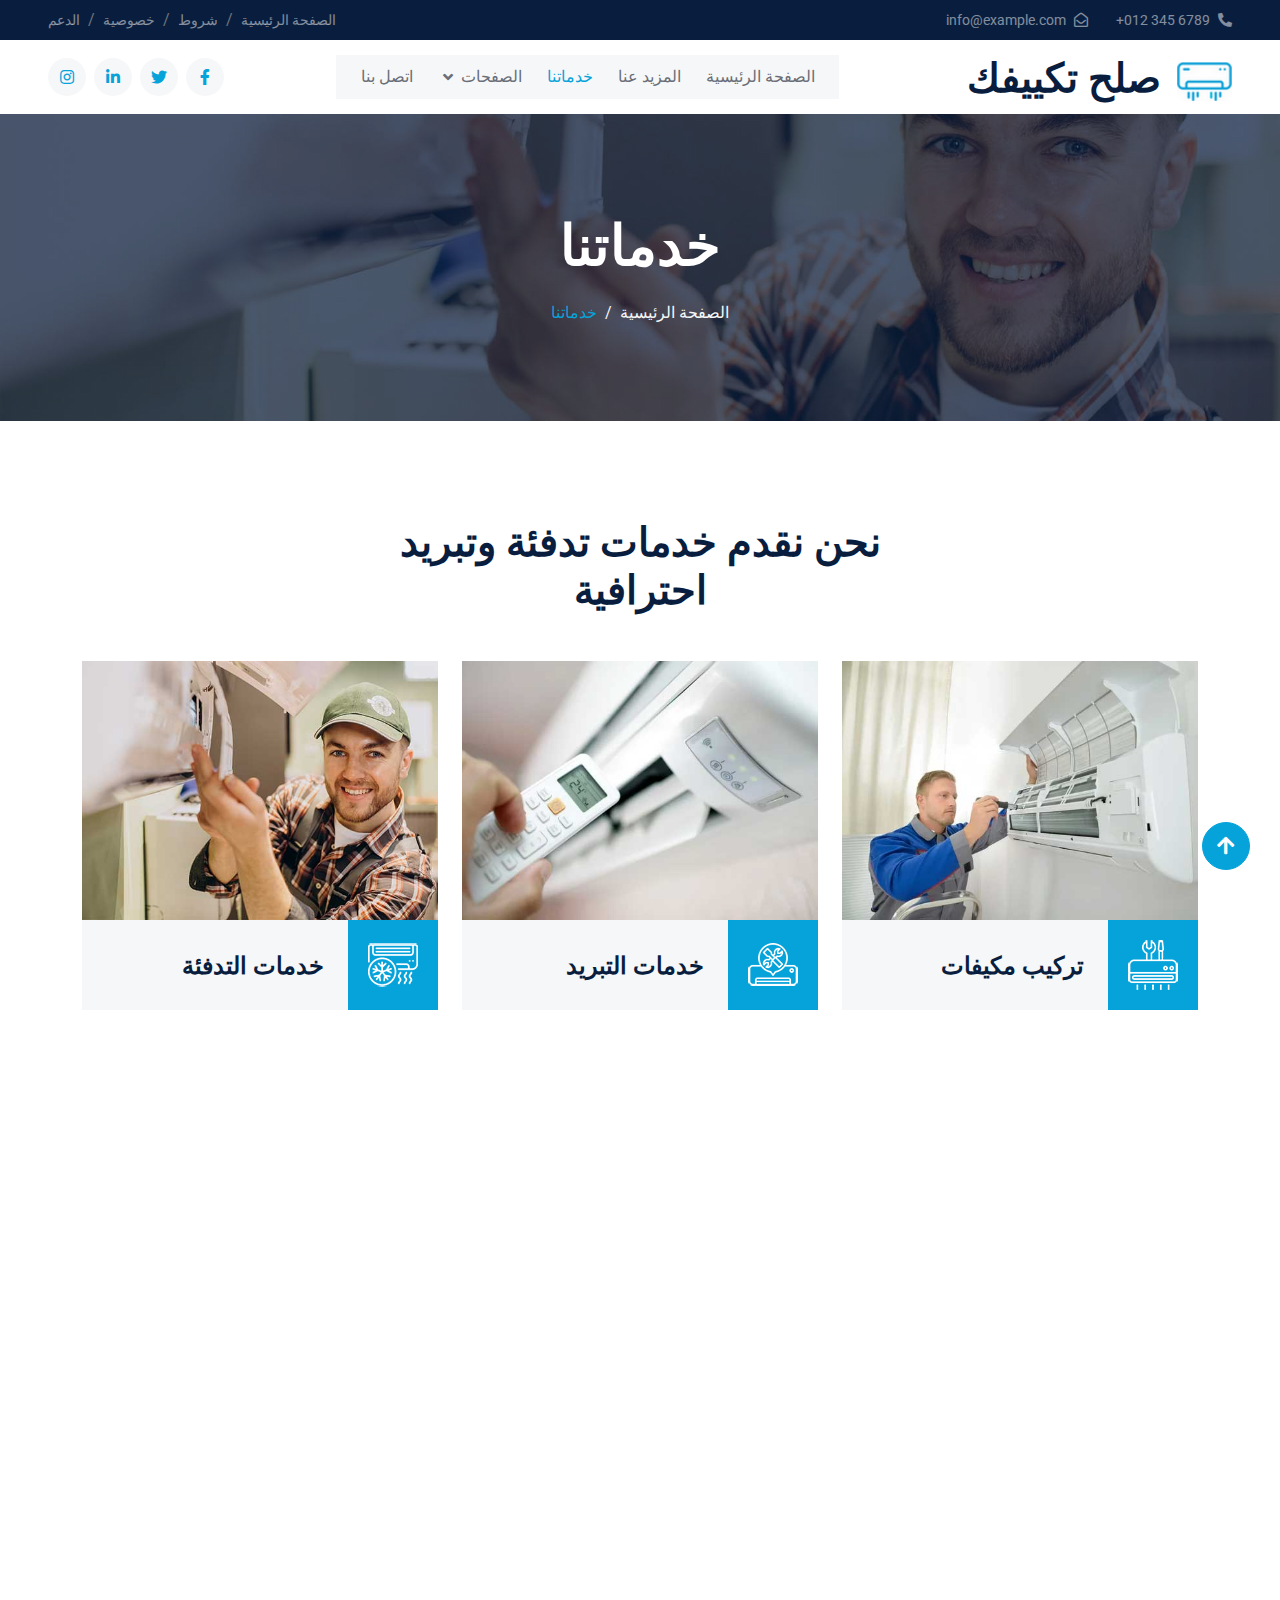
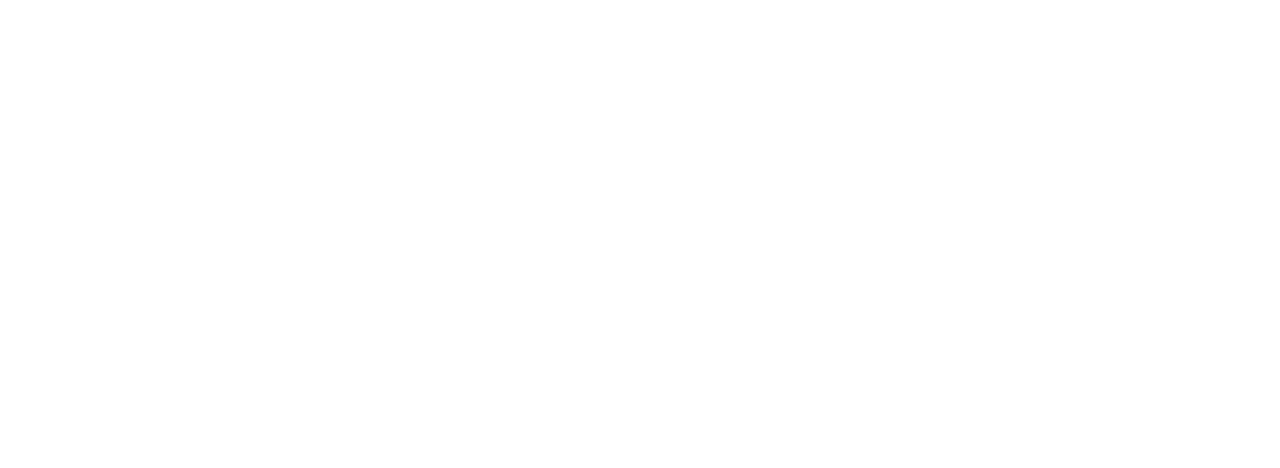
<file: service.html>
<!DOCTYPE html>
<html lang="en" dir="rtl">

<head>
    <meta charset="utf-8">
    <title>صلح تكييفك</title>
    <meta content="width=device-width, initial-scale=1.0" name="viewport">
    <meta content="" name="keywords">
    <meta content="" name="description">

    <!-- Favicon -->
    <link href="img/favicon.ico" rel="icon">

    <!-- Google Web Fonts -->
    <link rel="preconnect" href="https://fonts.googleapis.com">
    <link rel="preconnect" href="https://fonts.gstatic.com" crossorigin>
    <link href="https://fonts.googleapis.com/css2?family=Roboto+Slab:wght@400;600;800&family=Roboto:wght@400;500;700&display=swap" rel="stylesheet"> 

    <!-- Icon Font Stylesheet -->
    <link href="https://cdnjs.cloudflare.com/ajax/libs/font-awesome/5.10.0/css/all.min.css" rel="stylesheet">
    <link href="https://cdn.jsdelivr.net/npm/bootstrap-icons@1.4.1/font/bootstrap-icons.css" rel="stylesheet">

    <!-- Libraries Stylesheet -->
    <link href="lib/animate/animate.min.css" rel="stylesheet">
    <link href="lib/owlcarousel/assets/owl.carousel.min.css" rel="stylesheet">

    <!-- Customized Bootstrap Stylesheet -->
    <link href="css/bootstrap.min.css" rel="stylesheet">

    <!-- Template Stylesheet -->
    <link href="css/style.css" rel="stylesheet">
</head>

<body>
    <!-- Spinner Start -->
    <div id="spinner" class="show bg-white position-fixed translate-middle w-100 vh-100 top-50 start-50 d-flex align-items-center justify-content-center">
        <div class="spinner-grow text-primary" role="status"></div>
    </div>
    <!-- Spinner End -->


    <!-- Topbar Start -->
    <div class="container-fluid bg-dark text-white-50 py-2 px-0 d-none d-lg-block">
        <div class="row gx-0 align-items-center">
            <div class="col-lg-7 px-5 text-end">
                <div class="h-100 d-inline-flex align-items-center ">
                    <small class="fa fa-phone-alt mx-2 me-0"></small>
                    <small style="direction: ltr;">+012 345 6789</small>
                </div>
                <div class="h-100 d-inline-flex align-items-center me-4">
                    <small class="far fa-envelope-open mx-2 me-0"></small>
                    <small>info@example.com</small>
                </div>
            </div>
            <div class="col-lg-5 px-5 text-start">
                <ol class="breadcrumb justify-content-end mb-0">
                    <li class="breadcrumb-item"><a class="text-white-50 small" href="#">الصفحة الرئيسية</a></li>
                    <li class="breadcrumb-item"><a class="text-white-50 small" href="#">شروط</a></li>
                    <li class="breadcrumb-item"><a class="text-white-50 small" href="#">خصوصية</a></li>
                    <li class="breadcrumb-item"><a class="text-white-50 small" href="#">الدعم</a></li>
                </ol>
            </div>
        </div>
    </div>
    <!-- Topbar End -->


    <!-- Navbar Start -->
    <nav class="navbar navbar-expand-lg bg-white navbar-light sticky-top px-4 px-lg-5">
        <a href="index.html" class="navbar-brand d-flex align-items-center">
            <h1 class="m-0"><img class="img-fluid mx-3 me-0" src="img/icon/icon-02-primary.png" alt="">صلح تكييفك</h1>
        </a>
        <button type="button" class="navbar-toggler" data-bs-toggle="collapse" data-bs-target="#navbarCollapse">
            <span class="navbar-toggler-icon"></span>
        </button>
        <div class="collapse navbar-collapse" id="navbarCollapse">
            <div class="navbar-nav mx-auto bg-light pe-4 py-3 py-lg-0">
                <a href="index.html" class="nav-item nav-link ">الصفحة الرئيسية</a>
                <a href="about.html" class="nav-item nav-link">المزيد عنا</a>
                <a href="service.html" class="nav-item nav-link active">خدماتنا</a>
                <div class="nav-item dropdown">
                    <a href="#" class="nav-link dropdown-toggle" data-bs-toggle="dropdown">الصفحات</a>
                    <div class="dropdown-menu bg-light border-0 m-0">
                        <a href="feature.html" class="dropdown-item"> ميزات</a>
                        <a href="quote.html" class="dropdown-item">عرض أسعار مجاني</a>
                        <a href="team.html" class="dropdown-item">فريق العمل</a>
                        <a href="testimonial.html" class="dropdown-item">الآراء والشهادات</a>
                    </div>
                </div>
                <a href="contact.html" class="nav-item nav-link">اتصل بنا</a>
            </div>
            <div class="h-100 d-lg-inline-flex align-items-center d-none">
                <a class="btn btn-square rounded-circle bg-light text-primary mx-2 me-0" href=""><i class="fab fa-facebook-f"></i></a>
                <a class="btn btn-square rounded-circle bg-light text-primary mx-2 me-0" href=""><i class="fab fa-twitter"></i></a>
                <a class="btn btn-square rounded-circle bg-light text-primary mx-2 me-0" href=""><i class="fab fa-linkedin-in"></i></a>
                <a class="btn btn-square rounded-circle bg-light text-primary mx-0 me-0 " href=""><i class="fab fa-instagram"></i></a>
            </div>
        </div>
    </nav>
    <!-- Navbar End -->


    <!-- Page Header Start -->
    <div class="container-fluid page-header py-5 mb-5 wow fadeIn" data-wow-delay="0.1s">
        <div class="container text-center py-5">
            <h1 class="display-4 text-white animated slideInDown mb-4">خدماتنا</h1>
            <nav aria-label="breadcrumb animated slideInDown">
                <ol class="breadcrumb justify-content-center mb-0">
                    <li class="breadcrumb-item"><a href="index.html">الصفحة الرئيسية</a></li>
                    <li class="breadcrumb-item active" aria-current="page">خدماتنا</li>
                </ol>
            </nav>
        </div>
    </div>
    <!-- Page Header End -->


    <!-- Service Start -->
    <div class="container-xxl py-5">
        <div class="container">
            <div class="text-center mx-auto wow fadeInUp" data-wow-delay="0.1s" style="max-width: 500px;">
                <h1 class="display-6 mb-5">نحن نقدم خدمات تدفئة وتبريد احترافية</h1>
            </div>
            <div class="row g-4 justify-content-center">
                <div class="col-lg-4 col-md-6 wow fadeInUp" data-wow-delay="0.1s">
                    <div class="service-item">
                        <img class="img-fluid" src="img/service-1.jpg" alt="">
                        <div class="d-flex align-items-center bg-light">
                            <div class="service-icon flex-shrink-0 bg-primary">
                                <img class="img-fluid" src="img/icon/icon-01-light.png" alt="">
                            </div>
                            <a class="h4 mx-4 mb-0" href="#">تركيب مكيفات</a>
                        </div>
                    </div>
                </div>
                <div class="col-lg-4 col-md-6 wow fadeInUp" data-wow-delay="0.3s">
                    <div class="service-item">
                        <img class="img-fluid" src="img/service-2.jpg" alt="">
                        <div class="d-flex align-items-center bg-light">
                            <div class="service-icon flex-shrink-0 bg-primary">
                                <img class="img-fluid" src="img/icon/icon-02-light.png" alt="">
                            </div>
                            <a class="h4 mx-4 mb-0" href="#">خدمات التبريد</a>
                        </div>
                    </div>
                </div>
                <div class="col-lg-4 col-md-6 wow fadeInUp" data-wow-delay="0.5s">
                    <div class="service-item">
                        <img class="img-fluid" src="img/service-3.jpg" alt="">
                        <div class="d-flex align-items-center bg-light">
                            <div class="service-icon flex-shrink-0 bg-primary">
                                <img class="img-fluid" src="img/icon/icon-03-light.png" alt="">
                            </div>
                            <a class="h4 mx-4 mb-0" href="#">خدمات التدفئة</a>
                        </div>
                    </div>
                </div>
                <div class="col-lg-4 col-md-6 wow fadeInUp" data-wow-delay="0.1s">
                    <div class="service-item">
                        <img class="img-fluid" src="img/service-4.jpg" alt="">
                        <div class="d-flex align-items-center bg-light">
                            <div class="service-icon flex-shrink-0 bg-primary">
                                <img class="img-fluid" src="img/icon/icon-04-light.png" alt="">
                            </div>
                            <a class="h4 mx-4 mb-0" href="#">الصيانة والإصلاح</a>
                        </div>
                    </div>
                </div>
                <div class="col-lg-4 col-md-6 wow fadeInUp" data-wow-delay="0.3s">
                    <div class="service-item">
                        <img class="img-fluid" src="img/service-5.jpg" alt="">
                        <div class="d-flex align-items-center bg-light">
                            <div class="service-icon flex-shrink-0 bg-primary">
                                <img class="img-fluid" src="img/icon/icon-05-light.png" alt="">
                            </div>
                            <a class="h4 mx-4 mb-0" href="#">جودة الهواء في الداخل</a>
                        </div>
                    </div>
                </div>
                <div class="col-lg-4 col-md-6 wow fadeInUp" data-wow-delay="0.5s">
                    <div class="service-item">
                        <img class="img-fluid" src="img/service-6.jpg" alt="">
                        <div class="d-flex align-items-center bg-light">
                            <div class="service-icon flex-shrink-0 bg-primary">
                                <img class="img-fluid" src="img/icon/icon-06-light.png" alt="">
                            </div>
                            <a class="h4 mx-4 mb-0" href="#">عمليات التفتيش السنوية</a>
                        </div>
                    </div>
                </div>
            </div>
        </div>
    </div>
    <!-- Service End -->
        

    <!-- Footer Start -->
    <div class="container-fluid bg-dark footer mt-5 pt-5 wow fadeIn" data-wow-delay="0.1s">
        <div class="container py-5">
            <div class="row g-5">
                <div class="col-md-6">
                    <h1 class="text-white mb-4"><img class="img-fluid ms-3" src="img/icon/icon-02-light.png" alt="">صلح تكييفك</h1>
                    <span>لدينا خدمات فورية للصيانة. وحل جميع الأعطال بالمنزل دون تحريك الجهاز. وتحت إشراف مجموعة من المهندسين المتخصصين .</span>
                </div>
                <div class="col-md-6">
                    <h5 class="text-light mb-4">رسالة إخبارية</h5>
                    <p>اشترك ليصلك كل ماهو جديد.</p>
                    <div class="position-relative">
                        <input class="form-control bg-transparent w-100 py-3 ps-4 pe-5" type="text" placeholder="البريد الألكتروني">
                        <button type="button" class="btn btn-primary py-2 px-3 position-absolute top-0 start-0 mt-2 ms-2">اشتراك</button>
                    </div>
                </div>
                <div class="col-lg-3 col-md-6 ">
                    <h5 class="text-light mb-4">ابقى على تواصل</h5>
                    <p><i class="fa fa-map-marker-alt ms-3"></i>123 Street, mansoura, EGY</p>
                    <p><i class="fa fa-phone-alt ms-3"></i>67890 345 012+</p>
                    <p><i class="fa fa-envelope ms-3"></i>info@example.com</p>
                </div>
                <div class="col-lg-3 col-md-6">
                    <h5 class="text-light mb-4">خدماتنا</h5>
                    <a class="btn btn-link" href="">تركيب مكيفات</a>
                    <a class="btn btn-link" href="">خدمات التبريد</a>
                    <a class="btn btn-link" href="">خدمات التدفئة</a>
                    <a class="btn btn-link" href="">عمليات التفتيش السنوية</a>
                </div>
                <div class="col-lg-3 col-md-6">
                    <h5 class="text-light mb-4">روابط سريعة</h5>
                    <a class="btn btn-link" href="">المزيد عنا</a>
                    <a class="btn btn-link" href="">اتصل بنا</a>
                    <a class="btn btn-link" href="">خدماتنا</a>
                    <a class="btn btn-link" href="">الشروط والأحكام</a>
                </div>
                <div class="col-lg-3 col-md-6">
                    <h5 class="text-light mb-4">تابعنا</h5>
                    <div class="d-flex">
                        <a class="btn btn-square rounded-circle ms-1" href=""><i class="fab fa-twitter"></i></a>
                        <a class="btn btn-square rounded-circle ms-1" href=""><i class="fab fa-facebook-f"></i></a>
                        <a class="btn btn-square rounded-circle ms-1" href=""><i class="fab fa-youtube"></i></a>
                        <a class="btn btn-square rounded-circle ms-1" href=""><i class="fab fa-linkedin-in"></i></a>
                    </div>
                </div>
            </div>
        </div>
        <div class="container-fluid copyright">
            <div class="container">
                <div class="row">
                    <div class="col-md-6 text-center text-md-end mb-3 mb-md-0">
                        &copy; <a href="index.html"> صلح تكييفك </a>, جميع الحقوق محفوظة.
                    </div>
                    <div class="col-md-6 text-center text-md-start">
                        <!--/*** This template is free as long as you keep the footer author’s credit link/attribution link/backlink. If you'd like to use the template without the footer author’s credit link/attribution link/backlink, you can purchase the Credit Removal License from "https://htmlcodex.com/credit-removal". Thank you for your support. ***/-->
                        صمم بواسطة <a href="#"> الفارس</a>  موزع من قبل <a href="#">الفارس</a>
                    </div>
                </div>
            </div>
        </div>
    </div>
    <!-- Footer End -->


    <!-- Back to Top -->
    <a href="#" class="btn btn-lg btn-primary btn-lg-square rounded-circle back-to-top"><i class="fas fa-arrow-up"></i></a>


    <!-- JavaScript Libraries -->
    <script src="js/jquery-3.4.1.min.js"></script>
    <script src="js/bootstrap.min.js"></script>
    
    <script src="lib/wow/wow.min.js"></script>
    <script src="lib/easing/easing.min.js"></script>
    <script src="lib/waypoints/waypoints.min.js"></script>
    <script src="lib/owlcarousel/owl.carousel.min.js"></script>
    <script src="lib/counterup/counterup.min.js"></script>
    <script src="lib/parallax/parallax.min.js"></script>


    <!-- Template Javascript -->
    <script src="js/main.js"></script>
</body>

</html>
</file>
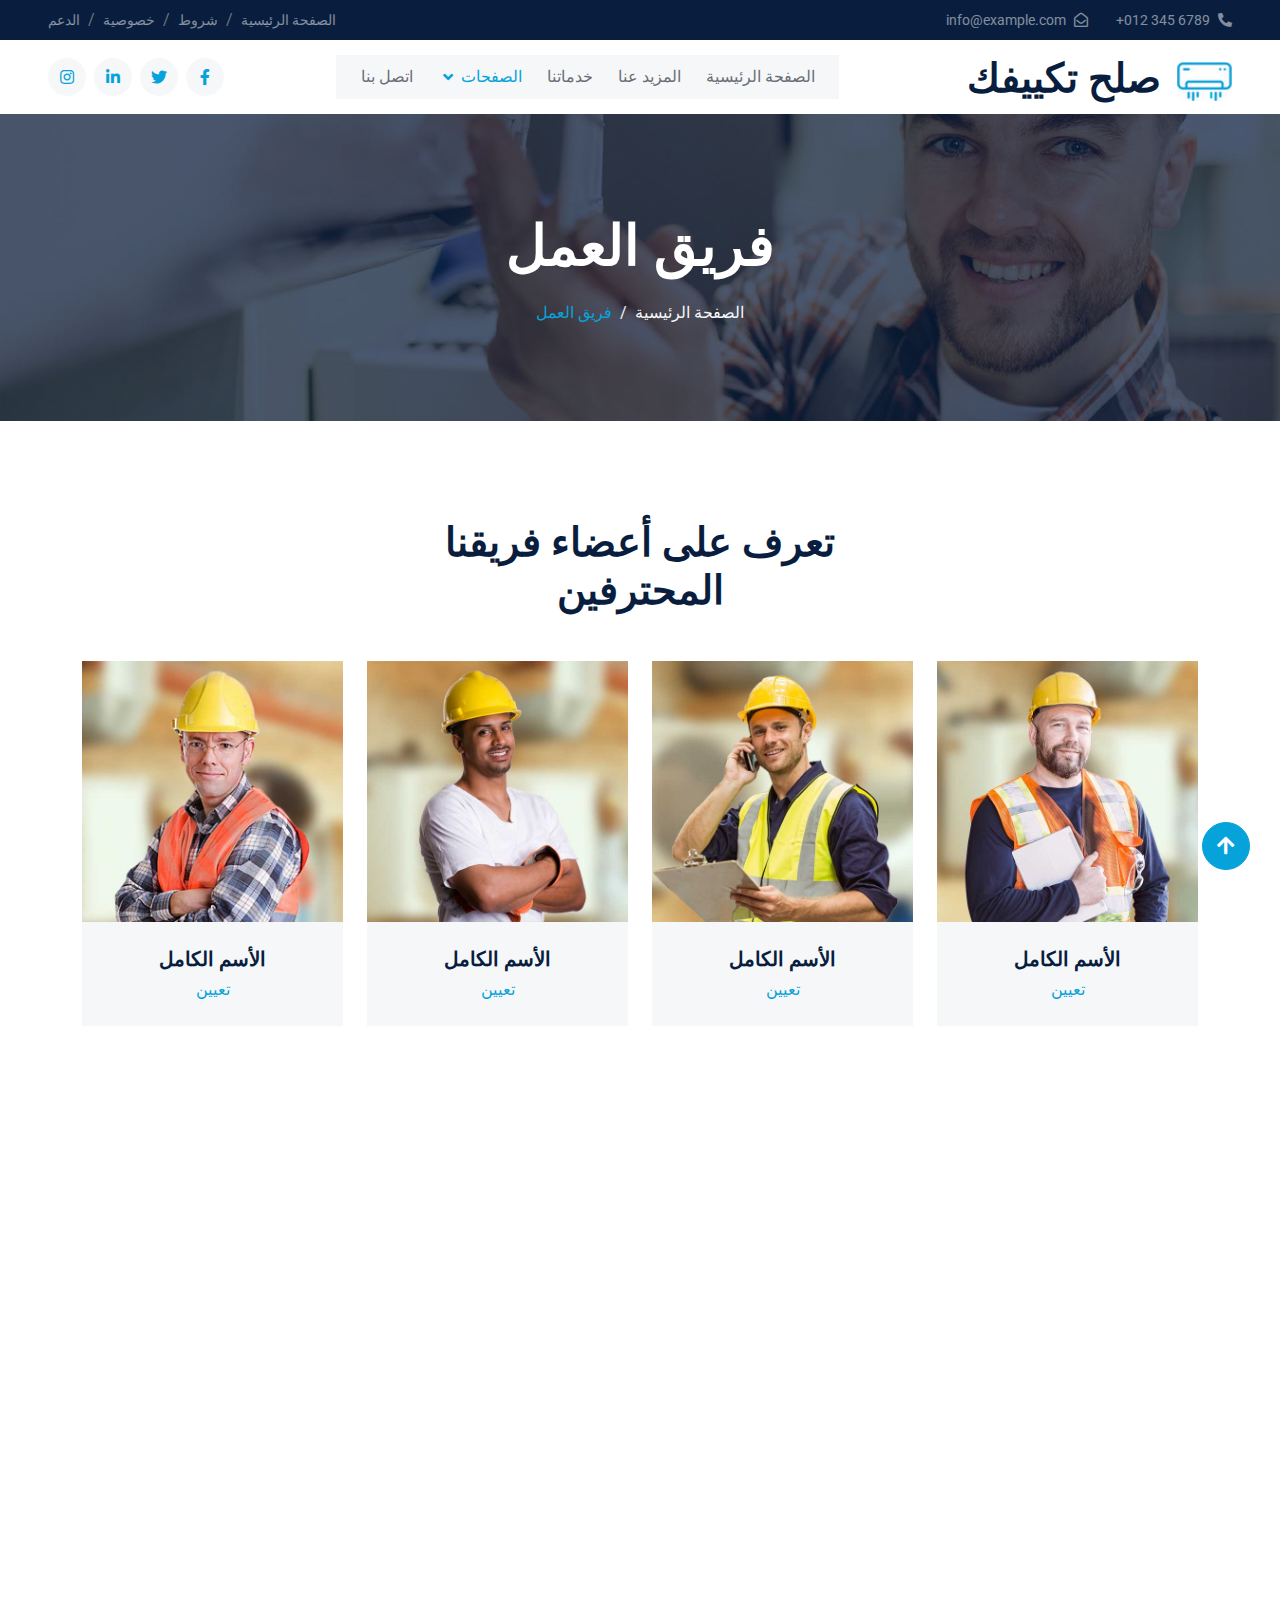
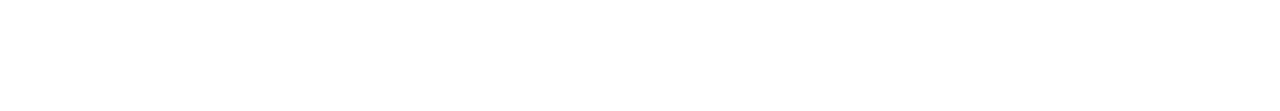
<file: team.html>
<!DOCTYPE html>
<html lang="en" dir="rtl">

<head>
    <meta charset="utf-8">
    <title>صلح تكييفك</title>
    <meta content="width=device-width, initial-scale=1.0" name="viewport">
    <meta content="" name="keywords">
    <meta content="" name="description">

    <!-- Favicon -->
    <link href="img/favicon.ico" rel="icon">

    <!-- Google Web Fonts -->
    <link rel="preconnect" href="https://fonts.googleapis.com">
    <link rel="preconnect" href="https://fonts.gstatic.com" crossorigin>
    <link href="https://fonts.googleapis.com/css2?family=Roboto+Slab:wght@400;600;800&family=Roboto:wght@400;500;700&display=swap" rel="stylesheet"> 

    <!-- Icon Font Stylesheet -->
    <link href="https://cdnjs.cloudflare.com/ajax/libs/font-awesome/5.10.0/css/all.min.css" rel="stylesheet">
    <link href="https://cdn.jsdelivr.net/npm/bootstrap-icons@1.4.1/font/bootstrap-icons.css" rel="stylesheet">

    <!-- Libraries Stylesheet -->
    <link href="lib/animate/animate.min.css" rel="stylesheet">
    <link href="lib/owlcarousel/assets/owl.carousel.min.css" rel="stylesheet">

    <!-- Customized Bootstrap Stylesheet -->
    <link href="css/bootstrap.min.css" rel="stylesheet">

    <!-- Template Stylesheet -->
    <link href="css/style.css" rel="stylesheet">
</head>

<body>
    <!-- Spinner Start -->
    <div id="spinner" class="show bg-white position-fixed translate-middle w-100 vh-100 top-50 start-50 d-flex align-items-center justify-content-center">
        <div class="spinner-grow text-primary" role="status"></div>
    </div>
    <!-- Spinner End -->


    <!-- Topbar Start -->
    <div class="container-fluid bg-dark text-white-50 py-2 px-0 d-none d-lg-block">
        <div class="row gx-0 align-items-center">
            <div class="col-lg-7 px-5 text-end">
                <div class="h-100 d-inline-flex align-items-center ">
                    <small class="fa fa-phone-alt mx-2 me-0"></small>
                    <small style="direction: ltr;">+012 345 6789</small>
                </div>
                <div class="h-100 d-inline-flex align-items-center me-4">
                    <small class="far fa-envelope-open mx-2 me-0"></small>
                    <small>info@example.com</small>
                </div>
            </div>
            <div class="col-lg-5 px-5 text-start">
                <ol class="breadcrumb justify-content-end mb-0">
                    <li class="breadcrumb-item"><a class="text-white-50 small" href="#">الصفحة الرئيسية</a></li>
                    <li class="breadcrumb-item"><a class="text-white-50 small" href="#">شروط</a></li>
                    <li class="breadcrumb-item"><a class="text-white-50 small" href="#">خصوصية</a></li>
                    <li class="breadcrumb-item"><a class="text-white-50 small" href="#">الدعم</a></li>
                </ol>
            </div>
        </div>
    </div>
    <!-- Topbar End -->


    <!-- Navbar Start -->
    <nav class="navbar navbar-expand-lg bg-white navbar-light sticky-top px-4 px-lg-5">
        <a href="index.html" class="navbar-brand d-flex align-items-center">
            <h1 class="m-0"><img class="img-fluid mx-3 me-0" src="img/icon/icon-02-primary.png" alt="">صلح تكييفك</h1>
        </a>
        <button type="button" class="navbar-toggler" data-bs-toggle="collapse" data-bs-target="#navbarCollapse">
            <span class="navbar-toggler-icon"></span>
        </button>
        <div class="collapse navbar-collapse" id="navbarCollapse">
            <div class="navbar-nav mx-auto bg-light pe-4 py-3 py-lg-0">
                <a href="index.html" class="nav-item nav-link ">الصفحة الرئيسية</a>
                <a href="about.html" class="nav-item nav-link">المزيد عنا</a>
                <a href="service.html" class="nav-item nav-link">خدماتنا</a>
                <div class="nav-item dropdown">
                    <a href="#" class="nav-link dropdown-toggle active" data-bs-toggle="dropdown">الصفحات</a>
                    <div class="dropdown-menu bg-light border-0 m-0">
                        <a href="feature.html" class="dropdown-item"> ميزات</a>
                        <a href="quote.html" class="dropdown-item">عرض أسعار مجاني</a>
                        <a href="team.html" class="dropdown-item active">فريق العمل</a>
                        <a href="testimonial.html" class="dropdown-item">الآراء والشهادات</a>
                    </div>
                </div>
                <a href="contact.html" class="nav-item nav-link">اتصل بنا</a>
            </div>
            <div class="h-100 d-lg-inline-flex align-items-center d-none">
                <a class="btn btn-square rounded-circle bg-light text-primary mx-2 me-0" href=""><i class="fab fa-facebook-f"></i></a>
                <a class="btn btn-square rounded-circle bg-light text-primary mx-2 me-0" href=""><i class="fab fa-twitter"></i></a>
                <a class="btn btn-square rounded-circle bg-light text-primary mx-2 me-0" href=""><i class="fab fa-linkedin-in"></i></a>
                <a class="btn btn-square rounded-circle bg-light text-primary mx-0 me-0 " href=""><i class="fab fa-instagram"></i></a>
            </div>
        </div>
    </nav>
    <!-- Navbar End -->


    <!-- Page Header Start -->
    <div class="container-fluid page-header py-5 mb-5 wow fadeIn" data-wow-delay="0.1s">
        <div class="container text-center py-5">
            <h1 class="display-4 text-white animated slideInDown mb-4">فريق العمل</h1>
            <nav aria-label="breadcrumb animated slideInDown">
                <ol class="breadcrumb justify-content-center mb-0">
                    <li class="breadcrumb-item"><a href="index.html">الصفحة الرئيسية</a></li>
                    <li class="breadcrumb-item active" aria-current="page">فريق العمل</li>
                </ol>
            </nav>
        </div>
    </div>
    <!-- Page Header End -->


    <!-- Team Start -->
    <div class="container-xxl py-5">
        <div class="container">
            <div class="text-center mx-auto wow fadeInUp" data-wow-delay="0.1s" style="max-width: 500px;">
                <h1 class="display-6 mb-5">تعرف على أعضاء فريقنا المحترفين</h1>
            </div>
            <div class="row g-4">
                <div class="col-lg-3 col-md-6 wow fadeInUp" data-wow-delay="0.1s">
                    <div class="team-item">
                        <div class="team-img position-relative overflow-hidden">
                            <img class="img-fluid" src="img/team-1.jpg" alt="">
                            <div class="team-social">
                                <a class="btn btn-square btn-primary rounded-circle m-1" href=""><i class="fab fa-facebook-f"></i></a>
                                <a class="btn btn-square btn-primary rounded-circle m-1" href=""><i class="fab fa-twitter"></i></a>
                                <a class="btn btn-square btn-primary rounded-circle m-1" href=""><i class="fab fa-instagram"></i></a>
                            </div>
                        </div>
                        <div class="bg-light text-center p-4">
                            <h5>الأسم الكامل</h5>
                            <span class="text-primary">تعيين</span>
                        </div>
                    </div>
                </div>
                <div class="col-lg-3 col-md-6 wow fadeInUp" data-wow-delay="0.3s">
                    <div class="team-item">
                        <div class="team-img position-relative overflow-hidden">
                            <img class="img-fluid" src="img/team-2.jpg" alt="">
                            <div class="team-social">
                                <a class="btn btn-square btn-primary rounded-circle m-1" href=""><i class="fab fa-facebook-f"></i></a>
                                <a class="btn btn-square btn-primary rounded-circle m-1" href=""><i class="fab fa-twitter"></i></a>
                                <a class="btn btn-square btn-primary rounded-circle m-1" href=""><i class="fab fa-instagram"></i></a>
                            </div>
                        </div>
                        <div class="bg-light text-center p-4">
                            <h5>الأسم الكامل</h5>
                            <span class="text-primary">تعيين</span>
                        </div>
                    </div>
                </div>
                <div class="col-lg-3 col-md-6 wow fadeInUp" data-wow-delay="0.5s">
                    <div class="team-item">
                        <div class="team-img position-relative overflow-hidden">
                            <img class="img-fluid" src="img/team-3.jpg" alt="">
                            <div class="team-social">
                                <a class="btn btn-square btn-primary rounded-circle m-1" href=""><i class="fab fa-facebook-f"></i></a>
                                <a class="btn btn-square btn-primary rounded-circle m-1" href=""><i class="fab fa-twitter"></i></a>
                                <a class="btn btn-square btn-primary rounded-circle m-1" href=""><i class="fab fa-instagram"></i></a>
                            </div>
                        </div>
                        <div class="bg-light text-center p-4">
                            <h5>الأسم الكامل</h5>
                            <span class="text-primary">تعيين</span>
                        </div>
                    </div>
                </div>
                <div class="col-lg-3 col-md-6 wow fadeInUp" data-wow-delay="0.7s">
                    <div class="team-item">
                        <div class="team-img position-relative overflow-hidden">
                            <img class="img-fluid" src="img/team-4.jpg" alt="">
                            <div class="team-social">
                                <a class="btn btn-square btn-primary rounded-circle m-1" href=""><i class="fab fa-facebook-f"></i></a>
                                <a class="btn btn-square btn-primary rounded-circle m-1" href=""><i class="fab fa-twitter"></i></a>
                                <a class="btn btn-square btn-primary rounded-circle m-1" href=""><i class="fab fa-instagram"></i></a>
                            </div>
                        </div>
                        <div class="bg-light text-center p-4">
                            <h5>الأسم الكامل</h5>
                            <span class="text-primary">تعيين</span>
                        </div>
                    </div>
                </div>
            </div>
        </div>
    </div>
    <!-- Team End -->
        

    <!-- Footer Start -->
    <div class="container-fluid bg-dark footer mt-5 pt-5 wow fadeIn" data-wow-delay="0.1s">
        <div class="container py-5">
            <div class="row g-5">
                <div class="col-md-6">
                    <h1 class="text-white mb-4"><img class="img-fluid ms-3" src="img/icon/icon-02-light.png" alt="">صلح تكييفك</h1>
                    <span>لدينا خدمات فورية للصيانة. وحل جميع الأعطال بالمنزل دون تحريك الجهاز. وتحت إشراف مجموعة من المهندسين المتخصصين .</span>
                </div>
                <div class="col-md-6">
                    <h5 class="text-light mb-4">رسالة إخبارية</h5>
                    <p>اشترك ليصلك كل ماهو جديد.</p>
                    <div class="position-relative">
                        <input class="form-control bg-transparent w-100 py-3 ps-4 pe-5" type="text" placeholder="البريد الألكتروني">
                        <button type="button" class="btn btn-primary py-2 px-3 position-absolute top-0 start-0 mt-2 ms-2">اشتراك</button>
                    </div>
                </div>
                <div class="col-lg-3 col-md-6 ">
                    <h5 class="text-light mb-4">ابقى على تواصل</h5>
                    <p><i class="fa fa-map-marker-alt ms-3"></i>123 Street, mansoura, EGY</p>
                    <p><i class="fa fa-phone-alt ms-3"></i>67890 345 012+</p>
                    <p><i class="fa fa-envelope ms-3"></i>info@example.com</p>
                </div>
                <div class="col-lg-3 col-md-6">
                    <h5 class="text-light mb-4">خدماتنا</h5>
                    <a class="btn btn-link" href="">تركيب مكيفات</a>
                    <a class="btn btn-link" href="">خدمات التبريد</a>
                    <a class="btn btn-link" href="">خدمات التدفئة</a>
                    <a class="btn btn-link" href="">عمليات التفتيش السنوية</a>
                </div>
                <div class="col-lg-3 col-md-6">
                    <h5 class="text-light mb-4">روابط سريعة</h5>
                    <a class="btn btn-link" href="">المزيد عنا</a>
                    <a class="btn btn-link" href="">اتصل بنا</a>
                    <a class="btn btn-link" href="">خدماتنا</a>
                    <a class="btn btn-link" href="">الشروط والأحكام</a>
                </div>
                <div class="col-lg-3 col-md-6">
                    <h5 class="text-light mb-4">تابعنا</h5>
                    <div class="d-flex">
                        <a class="btn btn-square rounded-circle ms-1" href=""><i class="fab fa-twitter"></i></a>
                        <a class="btn btn-square rounded-circle ms-1" href=""><i class="fab fa-facebook-f"></i></a>
                        <a class="btn btn-square rounded-circle ms-1" href=""><i class="fab fa-youtube"></i></a>
                        <a class="btn btn-square rounded-circle ms-1" href=""><i class="fab fa-linkedin-in"></i></a>
                    </div>
                </div>
            </div>
        </div>
        <div class="container-fluid copyright">
            <div class="container">
                <div class="row">
                    <div class="col-md-6 text-center text-md-end mb-3 mb-md-0">
                        &copy; <a href="index.html"> صلح تكييفك </a>, جميع الحقوق محفوظة.
                    </div>
                    <div class="col-md-6 text-center text-md-start">
                        <!--/*** This template is free as long as you keep the footer author’s credit link/attribution link/backlink. If you'd like to use the template without the footer author’s credit link/attribution link/backlink, you can purchase the Credit Removal License from "https://htmlcodex.com/credit-removal". Thank you for your support. ***/-->
                        صمم بواسطة <a href="#"> الفارس</a>  موزع من قبل <a href="#">الفارس</a>
                    </div>
                </div>
            </div>
        </div>
    </div>
    <!-- Footer End -->


    <!-- Back to Top -->
    <a href="#" class="btn btn-lg btn-primary btn-lg-square rounded-circle back-to-top"><i class="fas fa-arrow-up"></i></a>


    <!-- JavaScript Libraries -->
    <script src="js/jquery-3.4.1.min.js"></script>
    <script src="js/bootstrap.min.js"></script>
    
    <script src="lib/wow/wow.min.js"></script>
    <script src="lib/easing/easing.min.js"></script>
    <script src="lib/waypoints/waypoints.min.js"></script>
    <script src="lib/owlcarousel/owl.carousel.min.js"></script>
    <script src="lib/counterup/counterup.min.js"></script>
    <script src="lib/parallax/parallax.min.js"></script>

    <!-- Template Javascript -->
    <script src="js/main.js"></script>
</body>

</html>
</file>
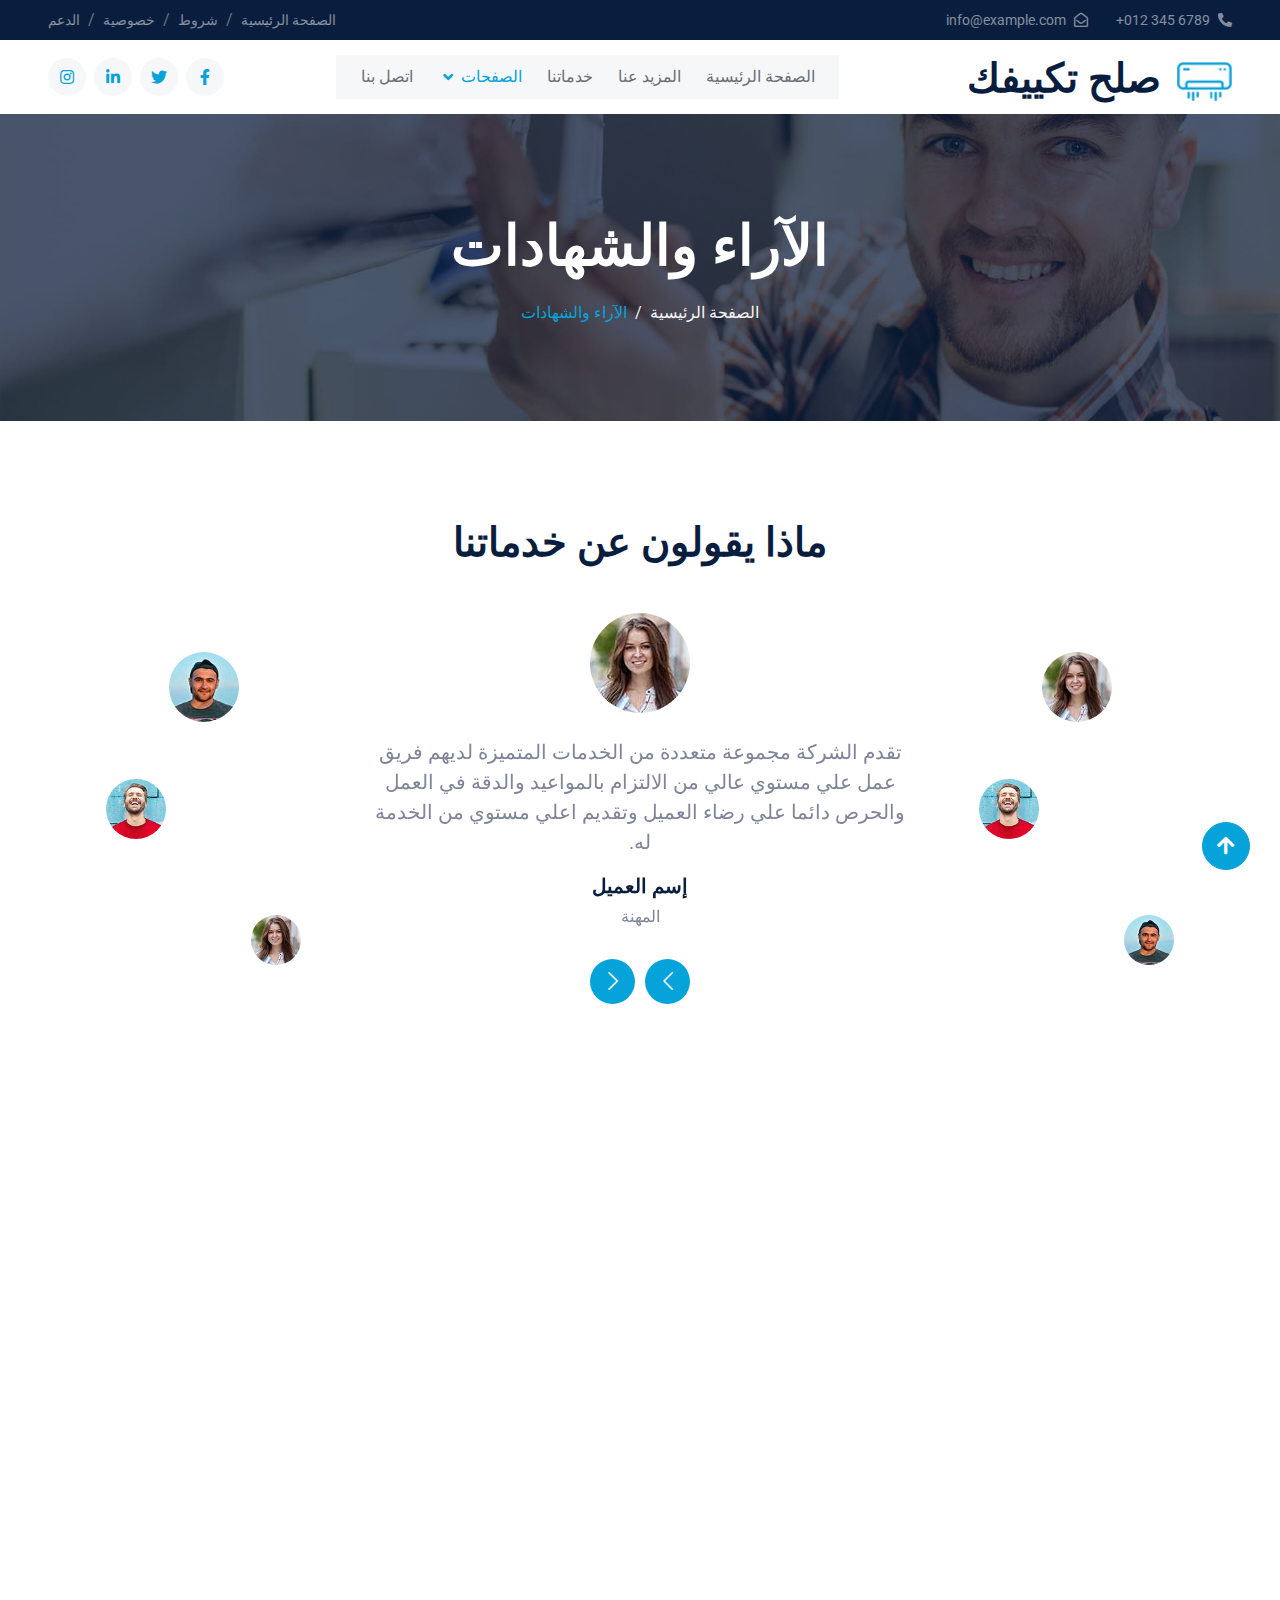
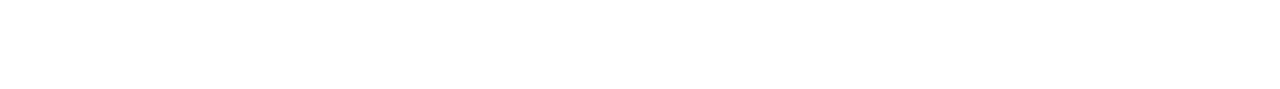
<file: testimonial.html>
<!DOCTYPE html>
<html lang="en" dir="rtl">

<head>
    <meta charset="utf-8">
    <title>صلح تكييفك</title>
    <meta content="width=device-width, initial-scale=1.0" name="viewport">
    <meta content="" name="keywords">
    <meta content="" name="description">

    <!-- Favicon -->
    <link href="img/favicon.ico" rel="icon">

    <!-- Google Web Fonts -->
    <link rel="preconnect" href="https://fonts.googleapis.com">
    <link rel="preconnect" href="https://fonts.gstatic.com" crossorigin>
    <link href="https://fonts.googleapis.com/css2?family=Roboto+Slab:wght@400;600;800&family=Roboto:wght@400;500;700&display=swap" rel="stylesheet"> 

    <!-- Icon Font Stylesheet -->
    <link href="https://cdnjs.cloudflare.com/ajax/libs/font-awesome/5.10.0/css/all.min.css" rel="stylesheet">
    <link href="https://cdn.jsdelivr.net/npm/bootstrap-icons@1.4.1/font/bootstrap-icons.css" rel="stylesheet">

    <!-- Libraries Stylesheet -->
    <link href="lib/animate/animate.min.css" rel="stylesheet">
    <link href="lib/owlcarousel/assets/owl.carousel.min.css" rel="stylesheet">

    <!-- Customized Bootstrap Stylesheet -->
    <link href="css/bootstrap.min.css" rel="stylesheet">

    <!-- Template Stylesheet -->
    <link href="css/style.css" rel="stylesheet">
</head>

<body>
    <!-- Spinner Start -->
    <div id="spinner" class="show bg-white position-fixed translate-middle w-100 vh-100 top-50 start-50 d-flex align-items-center justify-content-center">
        <div class="spinner-grow text-primary" role="status"></div>
    </div>
    <!-- Spinner End -->


    <!-- Topbar Start -->
    <div class="container-fluid bg-dark text-white-50 py-2 px-0 d-none d-lg-block">
        <div class="row gx-0 align-items-center">
            <div class="col-lg-7 px-5 text-end">
                <div class="h-100 d-inline-flex align-items-center ">
                    <small class="fa fa-phone-alt mx-2 me-0"></small>
                    <small style="direction: ltr;">+012 345 6789</small>
                </div>
                <div class="h-100 d-inline-flex align-items-center me-4">
                    <small class="far fa-envelope-open mx-2 me-0"></small>
                    <small>info@example.com</small>
                </div>
            </div>
            <div class="col-lg-5 px-5 text-start">
                <ol class="breadcrumb justify-content-end mb-0">
                    <li class="breadcrumb-item"><a class="text-white-50 small" href="#">الصفحة الرئيسية</a></li>
                    <li class="breadcrumb-item"><a class="text-white-50 small" href="#">شروط</a></li>
                    <li class="breadcrumb-item"><a class="text-white-50 small" href="#">خصوصية</a></li>
                    <li class="breadcrumb-item"><a class="text-white-50 small" href="#">الدعم</a></li>
                </ol>
            </div>
        </div>
    </div>
    <!-- Topbar End -->


    <!-- Navbar Start -->
    <nav class="navbar navbar-expand-lg bg-white navbar-light sticky-top px-4 px-lg-5">
        <a href="index.html" class="navbar-brand d-flex align-items-center">
            <h1 class="m-0"><img class="img-fluid mx-3 me-0" src="img/icon/icon-02-primary.png" alt="">صلح تكييفك</h1>
        </a>
        <button type="button" class="navbar-toggler" data-bs-toggle="collapse" data-bs-target="#navbarCollapse">
            <span class="navbar-toggler-icon"></span>
        </button>
        <div class="collapse navbar-collapse" id="navbarCollapse">
            <div class="navbar-nav mx-auto bg-light pe-4 py-3 py-lg-0">
                <a href="index.html" class="nav-item nav-link ">الصفحة الرئيسية</a>
                <a href="about.html" class="nav-item nav-link">المزيد عنا</a>
                <a href="service.html" class="nav-item nav-link">خدماتنا</a>
                <div class="nav-item dropdown">
                    <a href="#" class="nav-link dropdown-toggle active" data-bs-toggle="dropdown">الصفحات</a>
                    <div class="dropdown-menu bg-light border-0 m-0">
                        <a href="feature.html" class="dropdown-item"> ميزات</a>
                        <a href="quote.html" class="dropdown-item">عرض أسعار مجاني</a>
                        <a href="team.html" class="dropdown-item">فريق العمل</a>
                        <a href="testimonial.html" class="dropdown-item active">الآراء والشهادات</a>
                    </div>
                </div>
                <a href="contact.html" class="nav-item nav-link">اتصل بنا</a>
            </div>
            <div class="h-100 d-lg-inline-flex align-items-center d-none">
                <a class="btn btn-square rounded-circle bg-light text-primary mx-2 me-0" href=""><i class="fab fa-facebook-f"></i></a>
                <a class="btn btn-square rounded-circle bg-light text-primary mx-2 me-0" href=""><i class="fab fa-twitter"></i></a>
                <a class="btn btn-square rounded-circle bg-light text-primary mx-2 me-0" href=""><i class="fab fa-linkedin-in"></i></a>
                <a class="btn btn-square rounded-circle bg-light text-primary mx-0 me-0 " href=""><i class="fab fa-instagram"></i></a>
            </div>
        </div>
    </nav>
    <!-- Navbar End -->


    <!-- Page Header Start -->
    <div class="container-fluid page-header py-5 mb-5 wow fadeIn" data-wow-delay="0.1s">
        <div class="container text-center py-5">
            <h1 class="display-4 text-white animated slideInDown mb-4">الآراء والشهادات</h1>
            <nav aria-label="breadcrumb animated slideInDown">
                <ol class="breadcrumb justify-content-center mb-0">
                    <li class="breadcrumb-item"><a href="index.html">الصفحة الرئيسية</a></li>
                    <li class="breadcrumb-item active" aria-current="page">الآراء والشهادات</li>
                </ol>
            </nav>
        </div>
    </div>
    <!-- Page Header End -->


    <!-- Testimonial Start -->
    <div class="container-xxl py-5">
        <div class="container">
            <div class="text-center mx-auto wow fadeInUp" data-wow-delay="0.1s" style="max-width: 500px;">
                <h1 class="display-6 mb-5">ماذا يقولون عن خدماتنا</h1>
            </div>
            <div class="row g-5">
                <div class="col-lg-3 d-none d-lg-block">
                    <div class="testimonial-left h-100">
                        <img class="img-fluid animated pulse infinite" src="img/testimonial-1.jpg" alt="">
                        <img class="img-fluid animated pulse infinite" src="img/testimonial-2.jpg" alt="">
                        <img class="img-fluid animated pulse infinite" src="img/testimonial-3.jpg" alt="">
                    </div>
                </div>
                <div class="col-lg-6 wow fadeIn" data-wow-delay="0.5s">
                    <div class="owl-carousel testimonial-carousel">
                        <div class="testimonial-item text-center">
                            <img class="img-fluid mx-auto mb-4" src="img/testimonial-1.jpg" alt="">
                            <p class="fs-5">تقدم الشركة مجموعة متعددة من الخدمات المتميزة لديهم فريق عمل علي مستوي عالي من الالتزام بالمواعيد والدقة في العمل والحرص دائما علي رضاء العميل وتقديم اعلي مستوي من الخدمة له.</p>
                            <h5>إسم العميل</h5>
                            <span>المهنة</span>
                        </div>
                        <div class="testimonial-item text-center">
                            <img class="img-fluid mx-auto mb-4" src="img/testimonial-2.jpg" alt="">
                            <p class="fs-5">تقدم الشركة مجموعة متعددة من الخدمات المتميزة لديهم فريق عمل علي مستوي عالي من الالتزام بالمواعيد والدقة في العمل والحرص دائما علي رضاء العميل وتقديم اعلي مستوي من الخدمة له.</p>
                            <h5>إسم العميل</h5>
                            <span>المهنة</span>
                        </div>
                        <div class="testimonial-item text-center">
                            <img class="img-fluid mx-auto mb-4" src="img/testimonial-3.jpg" alt="">
                            <p class="fs-5">تقدم الشركة مجموعة متعددة من الخدمات المتميزة لديهم فريق عمل علي مستوي عالي من الالتزام بالمواعيد والدقة في العمل والحرص دائما علي رضاء العميل وتقديم اعلي مستوي من الخدمة له.</p>
                            <h5>إسم العميل</h5>
                            <span>المهنة</span>
                        </div>
                    </div>
                </div>
                <div class="col-lg-3 d-none d-lg-block">
                    <div class="testimonial-right h-100">
                        <img class="img-fluid animated pulse infinite" src="img/testimonial-1.jpg" alt="">
                        <img class="img-fluid animated pulse infinite" src="img/testimonial-2.jpg" alt="">
                        <img class="img-fluid animated pulse infinite" src="img/testimonial-3.jpg" alt="">
                    </div>
                </div>
            </div>
        </div>
    </div>
    <!-- Testimonial End -->
        

    <!-- Footer Start -->
    <div class="container-fluid bg-dark footer mt-5 pt-5 wow fadeIn" data-wow-delay="0.1s">
        <div class="container py-5">
            <div class="row g-5">
                <div class="col-md-6">
                    <h1 class="text-white mb-4"><img class="img-fluid ms-3" src="img/icon/icon-02-light.png" alt="">صلح تكييفك</h1>
                    <span>لدينا خدمات فورية للصيانة. وحل جميع الأعطال بالمنزل دون تحريك الجهاز. وتحت إشراف مجموعة من المهندسين المتخصصين .</span>
                </div>
                <div class="col-md-6">
                    <h5 class="text-light mb-4">رسالة إخبارية</h5>
                    <p>اشترك ليصلك كل ماهو جديد.</p>
                    <div class="position-relative">
                        <input class="form-control bg-transparent w-100 py-3 ps-4 pe-5" type="text" placeholder="البريد الألكتروني">
                        <button type="button" class="btn btn-primary py-2 px-3 position-absolute top-0 start-0 mt-2 ms-2">اشتراك</button>
                    </div>
                </div>
                <div class="col-lg-3 col-md-6 ">
                    <h5 class="text-light mb-4">ابقى على تواصل</h5>
                    <p><i class="fa fa-map-marker-alt ms-3"></i>123 Street, mansoura, EGY</p>
                    <p><i class="fa fa-phone-alt ms-3"></i>67890 345 012+</p>
                    <p><i class="fa fa-envelope ms-3"></i>info@example.com</p>
                </div>
                <div class="col-lg-3 col-md-6">
                    <h5 class="text-light mb-4">خدماتنا</h5>
                    <a class="btn btn-link" href="">تركيب مكيفات</a>
                    <a class="btn btn-link" href="">خدمات التبريد</a>
                    <a class="btn btn-link" href="">خدمات التدفئة</a>
                    <a class="btn btn-link" href="">عمليات التفتيش السنوية</a>
                </div>
                <div class="col-lg-3 col-md-6">
                    <h5 class="text-light mb-4">روابط سريعة</h5>
                    <a class="btn btn-link" href="">المزيد عنا</a>
                    <a class="btn btn-link" href="">اتصل بنا</a>
                    <a class="btn btn-link" href="">خدماتنا</a>
                    <a class="btn btn-link" href="">الشروط والأحكام</a>
                </div>
                <div class="col-lg-3 col-md-6">
                    <h5 class="text-light mb-4">تابعنا</h5>
                    <div class="d-flex">
                        <a class="btn btn-square rounded-circle ms-1" href=""><i class="fab fa-twitter"></i></a>
                        <a class="btn btn-square rounded-circle ms-1" href=""><i class="fab fa-facebook-f"></i></a>
                        <a class="btn btn-square rounded-circle ms-1" href=""><i class="fab fa-youtube"></i></a>
                        <a class="btn btn-square rounded-circle ms-1" href=""><i class="fab fa-linkedin-in"></i></a>
                    </div>
                </div>
            </div>
        </div>
        <div class="container-fluid copyright">
            <div class="container">
                <div class="row">
                    <div class="col-md-6 text-center text-md-end mb-3 mb-md-0">
                        &copy; <a href="index.html"> صلح تكييفك </a>, جميع الحقوق محفوظة.
                    </div>
                    <div class="col-md-6 text-center text-md-start">
                        <!--/*** This template is free as long as you keep the footer author’s credit link/attribution link/backlink. If you'd like to use the template without the footer author’s credit link/attribution link/backlink, you can purchase the Credit Removal License from "https://htmlcodex.com/credit-removal". Thank you for your support. ***/-->
                        صمم بواسطة <a href="#"> الفارس</a>  موزع من قبل <a href="#">الفارس</a>
                    </div>
                </div>
            </div>
        </div>
    </div>
    <!-- Footer End -->



    <!-- Back to Top -->
    <a href="#" class="btn btn-lg btn-primary btn-lg-square rounded-circle back-to-top"><i class="fas fa-arrow-up"></i></a>


    <!-- JavaScript Libraries -->
    <script src="js/jquery-3.4.1.min.js"></script>
    <script src="js/bootstrap.min.js"></script>
    
    <script src="lib/wow/wow.min.js"></script>
    <script src="lib/easing/easing.min.js"></script>
    <script src="lib/waypoints/waypoints.min.js"></script>
    <script src="lib/owlcarousel/owl.carousel.min.js"></script>
    <script src="lib/counterup/counterup.min.js"></script>
    <script src="lib/parallax/parallax.min.js"></script>
    <!-- Template Javascript -->
    <script src="js/main.js"></script>
</body>

</html>
</file>
<file: css/style.css>
/********** Template CSS **********/

:root {
    --primary: #06A3DA;
    /* --secondary: ; */
    --light: #F6F7F8;
    --dark: #091E3E;
}

.back-to-top {
    position: fixed;
    display: none;
    right: 30px;
    bottom: 30px;
    z-index: 200;
}


/*** Spinner ***/
#spinner {
    opacity: 0;
    visibility: hidden;
    transition: opacity .5s ease-out, visibility 0s linear .5s;
    z-index: 99999;
}

#spinner.show {
    transition: opacity .5s ease-out, visibility 0s linear 0s;
    visibility: visible;
    opacity: 1;
}


/*** Button ***/
.btn {
    transition: .5s;
}

.btn.btn-primary,
.btn.btn-outline-primary:hover,
.btn.btn-secondary,
.btn.btn-outline-secondary:hover {
    color: #FFFFFF;
}

.btn.btn-primary:hover {
    background: #0a8bb9;
    border-color: #0a8bb9;
}

.btn.btn-secondary:hover {
    background: var(--primary);
    border-color: var(--primary);
}

.btn-square {
    width: 38px;
    height: 38px;
}

.btn-sm-square {
    width: 32px;
    height: 32px;
}

.btn-lg-square {
    width: 48px;
    height: 48px;
}

.btn-square,
.btn-sm-square,
.btn-lg-square {
    padding: 0;
    display: flex;
    align-items: center;
    justify-content: center;
    font-weight: normal;
}


/*** Navbar ***/
.navbar.sticky-top {
    top: -100px;
    transition: .5s;
}

.navbar .navbar-brand img {
    max-height: 60px;
}

.navbar .navbar-nav .nav-link {
    margin-left: 25px;
    padding: 10px 0;
    color: #696E77;
    font-weight: 400;
    outline: none;
}

.navbar .navbar-nav .nav-link:hover,
.navbar .navbar-nav .nav-link.active {
    color: var(--primary);
}

.navbar .dropdown-toggle::after {
    border: none;
    content: "\f107";
    font-family: "Font Awesome 5 Free";
    font-weight: 900;
    vertical-align: middle;
    margin-right: 8px;
}

@media (max-width: 991.98px) {
    .navbar .navbar-brand img {
        max-height: 45px;
    }

    .navbar .navbar-nav {
        margin-top: 20px;
        margin-bottom: 15px;
    }

    .navbar .nav-item .dropdown-menu {
        padding-left: 30px;
    }
}

@media (min-width: 992px) {
    .navbar .nav-item .dropdown-menu {
        display: block;
        border: none;
        margin-top: 0;
        top: 150%;
        right: 0;
        opacity: 0;
        visibility: hidden;
        transition: .5s;
    }

    .navbar .nav-item:hover .dropdown-menu {
        top: 100%;
        visibility: visible;
        transition: .5s;
        opacity: 1;
    }
}


/*** Header ***/
.carousel-caption {
    top: 0;
    left: 0;
    right: 0;
    bottom: 0;
    display: flex;
    align-items: center;
    justify-content: center;
    text-align: center;
    background: rgba(9, 30, 62, .7);
    z-index: 1;
}

.carousel-control-prev,
.carousel-control-next {
    width: 15%;
}

.carousel-control-prev-icon,
.carousel-control-next-icon {
    width: 3rem;
    height: 3rem;
    background-color: #0a8bb9;
    border: 12px solid #0a8bb9;
    border-radius: 3rem;
}

@media (max-width: 768px) {
    #header-carousel .carousel-item {
        position: relative;
        min-height: 450px;
    }
    
    #header-carousel .carousel-item img {
        position: absolute;
        width: 100%;
        height: 100%;
        object-fit: cover;
    }
}

.page-header {
    background: linear-gradient(rgba(9, 30, 62, .7), rgba(9, 30, 62, .7)), url(../img/carousel-1.jpg) center center no-repeat;
    background-size: cover;
}

.page-header .breadcrumb-item a,
.page-header .breadcrumb-item+.breadcrumb-item::before {
    color: var(--light);
}

.page-header .breadcrumb-item a:hover,
.page-header .breadcrumb-item.active {
    color: var(--primary);
}


/*** Facts ***/
.facts {
    
    position: relative;
    background-image: url(../img/carousel-1.jpg);
    background-repeat: no-repeat;
    background-size: cover;
    background-attachment: fixed;
}

.section-background-color {
    position: absolute;
    top: 0;
    left: 0;
    bottom: 0;
    right: 0;
    width: 100%;
    height: 100%;
    z-index: 15;
}


/*** Quote ***/
@media (min-width: 992px) {
    .container.quote {
        max-width: 100% !important;
    }

    .container.quote .quote-text {
        padding-left: calc(((100% - 960px) / 2) + .75rem);
    }

    .container.quote .quote-form {
        padding-right: calc(((100% - 960px) / 2) + .75rem);
    }
}

@media (min-width: 1200px) {
    .container.quote .quote-text  {
        padding-left: calc(((100% - 1140px) / 2) + .75rem);
    }

    .container.quote .quote-form  {
        padding-right: calc(((100% - 1140px) / 2) + .75rem);
    }
}

@media (min-width: 1400px) {
    .container.quote .quote-text  {
        padding-left: calc(((100% - 1320px) / 2) + .75rem);
    }

    .container.quote .quote-form  {
        padding-right: calc(((100% - 1320px) / 2) + .75rem);
    }
}

.container.quote .quote-text {
    position: relative;
    background-image: url(../img/carousel-1.jpg);
    background-repeat: no-repeat;
    background-size: cover;
    background-attachment: fixed;
}
.container.quote .quote-text{

    
}

.container.quote .quote-form {
    position: relative;
    background-image: url(../img/carousel-2.jpg);
    background-repeat: no-repeat;
    background-size: cover;
    background-attachment: fixed;
    background-position-x: -526px;

}

.container.quote .quote-text .h-100,
.container.quote .quote-form .h-100 {
    padding: 6rem 0;
    display: flex;
    flex-direction: column;
    justify-content: center;
    position: relative;
    z-index: 100;
}


/*** Service ***/
.service-item .service-icon {
    width: 90px;
    height: 90px;
    display: flex;
    align-items: center;
    justify-content: center;
}

.service-item .service-icon img {
    max-width: 60px;
    max-height: 60px;
}


/*** Team ***/
.team-item .team-img::before,
.team-item .team-img::after {
    position: absolute;
    content: "";
    width: 0;
    height: 100%;
    top: 0;
    left: 0;
    background: rgba(9, 30, 62, .7);
    transition: .5s;
}

.team-item .team-img::after {
    left: auto;
    right: 0;
}

.team-item:hover .team-img::before,
.team-item:hover .team-img::after {
    width: 50%;
}

.team-item .team-img .team-social {
    position: absolute;
    width: 100%;
    height: 100%;
    top: 0;
    left: 0;
    display: flex;
    align-items: center;
    justify-content: center;
    transition: .5s;
    z-index: 3;
    opacity: 0;
}

.team-item:hover .team-img .team-social {
    transition-delay: .3s;
    opacity: 1;
}


/*** Testimonial ***/
.animated.pulse {
    animation-duration: 1.5s;
}

.testimonial-left,
.testimonial-right {
    position: relative;
}

.testimonial-left img,
.testimonial-right img {
    position: absolute;
    border-radius: 70px;
}

.testimonial-left img:nth-child(1),
.testimonial-right img:nth-child(3) {
    width: 70px;
    height: 70px;
    top: 10%;
    left: 50%;
    transform: translateX(-50%);
}

.testimonial-left img:nth-child(2),
.testimonial-right img:nth-child(2) {
    width: 60px;
    height: 60px;
    top: 50%;
    left: 10%;
    transform: translateY(-50%);
}

.testimonial-left img:nth-child(3),
.testimonial-right img:nth-child(1) {
    width: 50px;
    height: 50px;
    bottom: 10%;
    right: 10%;
}

.testimonial-carousel .owl-item img {
    width: 100px;
    height: 100px;
    border-radius: 100px;
}

.testimonial-carousel .owl-nav {
    margin-top: 30px;
    display: flex;
    justify-content: center;
}

.testimonial-carousel .owl-nav .owl-prev,
.testimonial-carousel .owl-nav .owl-next {
    margin: 0 5px;
    width: 45px;
    height: 45px;
    display: flex;
    align-items: center;
    justify-content: center;
    color: #FFFFFF;
    background: var(--primary);
    border-radius: 45px;
    font-size: 22px;
    transition: .5s;
}

.testimonial-carousel .owl-nav .owl-prev:hover,
.testimonial-carousel .owl-nav .owl-next:hover {
    background: #0a8bb9;
}


/*** Footer ***/
.footer {
    color: #7F8499;
}

.footer .btn.btn-link {
    display: block;
    margin-bottom: 5px;
    padding: 0;
    text-align: right;
    color: #7F8499;
    font-weight: normal;
    text-transform: capitalize;
    transition: .3s;
}

.footer .btn.btn-link::before {
    position: relative;
    content: "\f104";
    font-family: "Font Awesome 5 Free";
    font-weight: 900;
    color: #7F8499;
    margin-left: 10px;
}

.footer .btn.btn-link:hover {
    color: var(--primary);
    letter-spacing: 1px;
    box-shadow: none;
}

.footer .btn.btn-square {
    color: #7F8499;
    border: 1px solid #7F8499;
}

.footer .btn.btn-square:hover {
    color: var(--light);
    border-color: var(--primary);
}

.footer .copyright {
    padding: 25px 0;
    border-top: 1px solid rgba(256, 256, 256, .1);
}

.footer .copyright a {
    color: var(--primary);
}

.footer .copyright a:hover {
    color: #FFFFFF;
}
</file>
